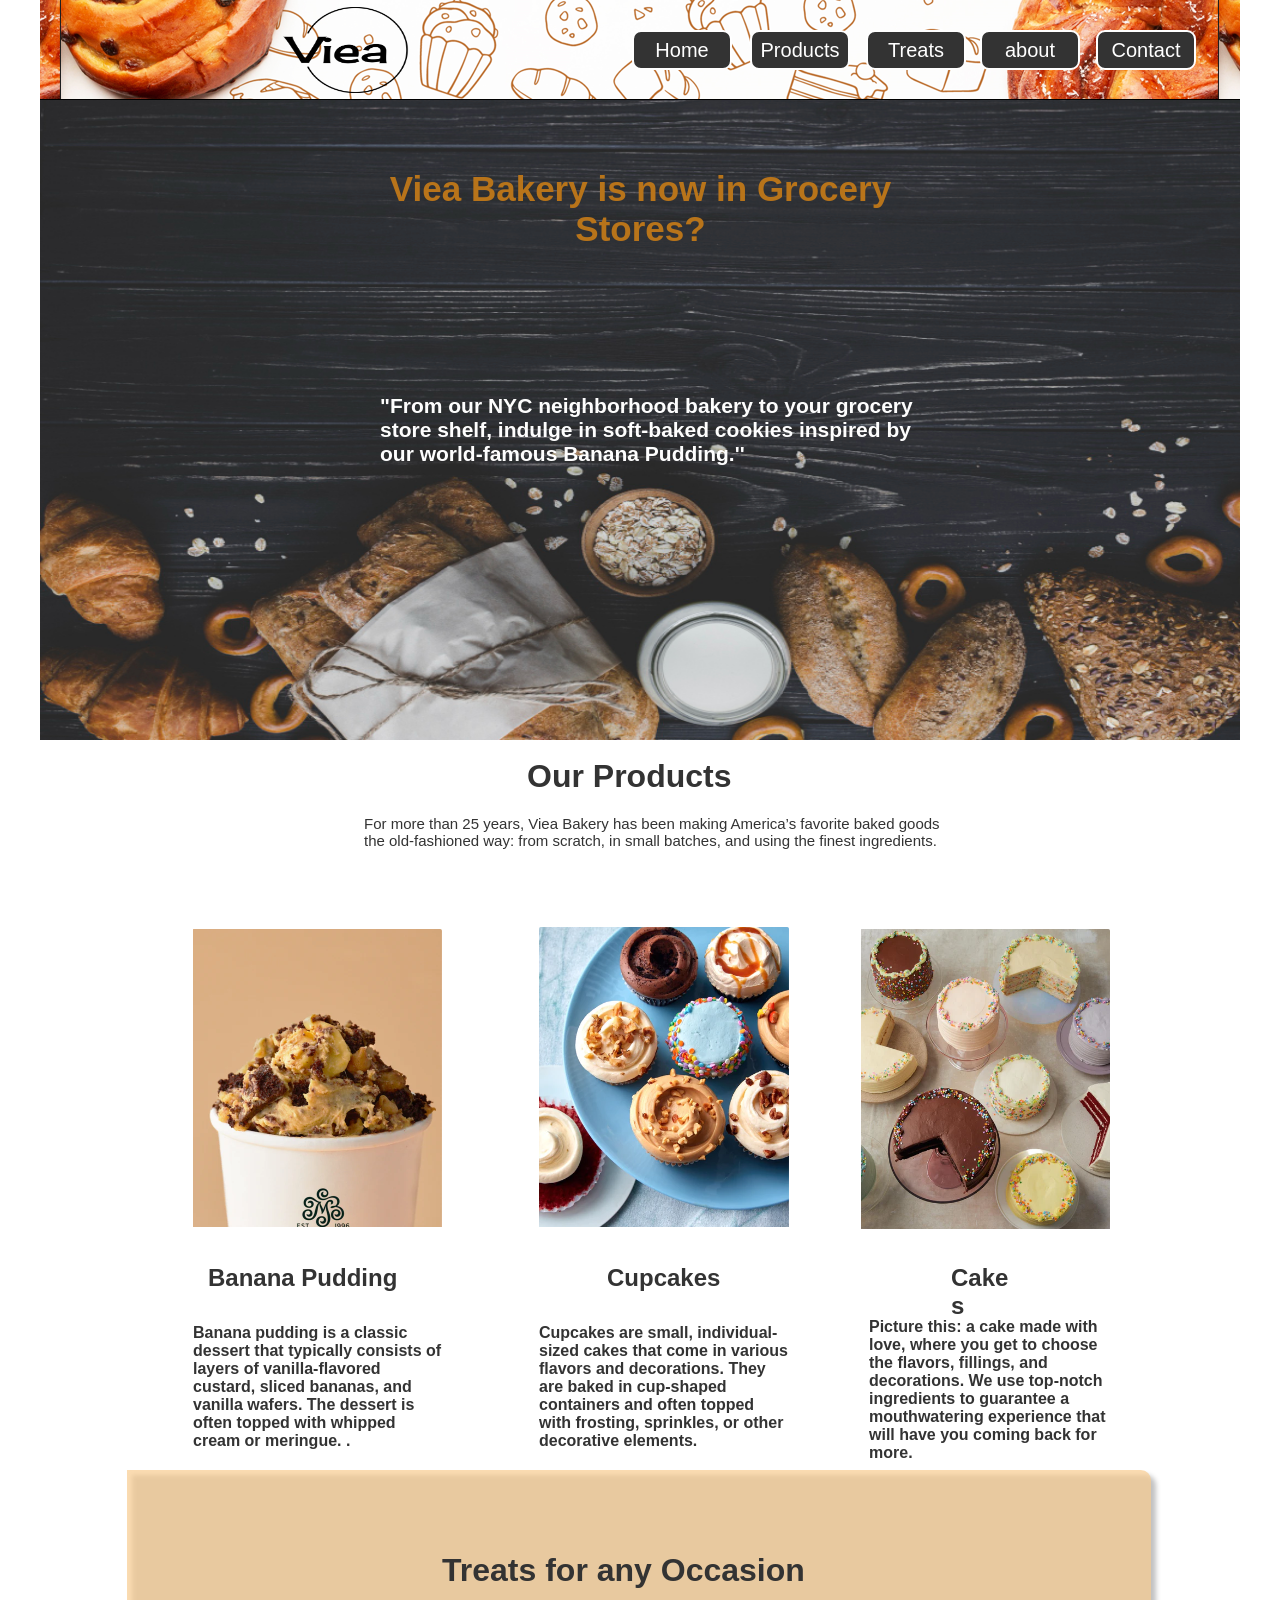
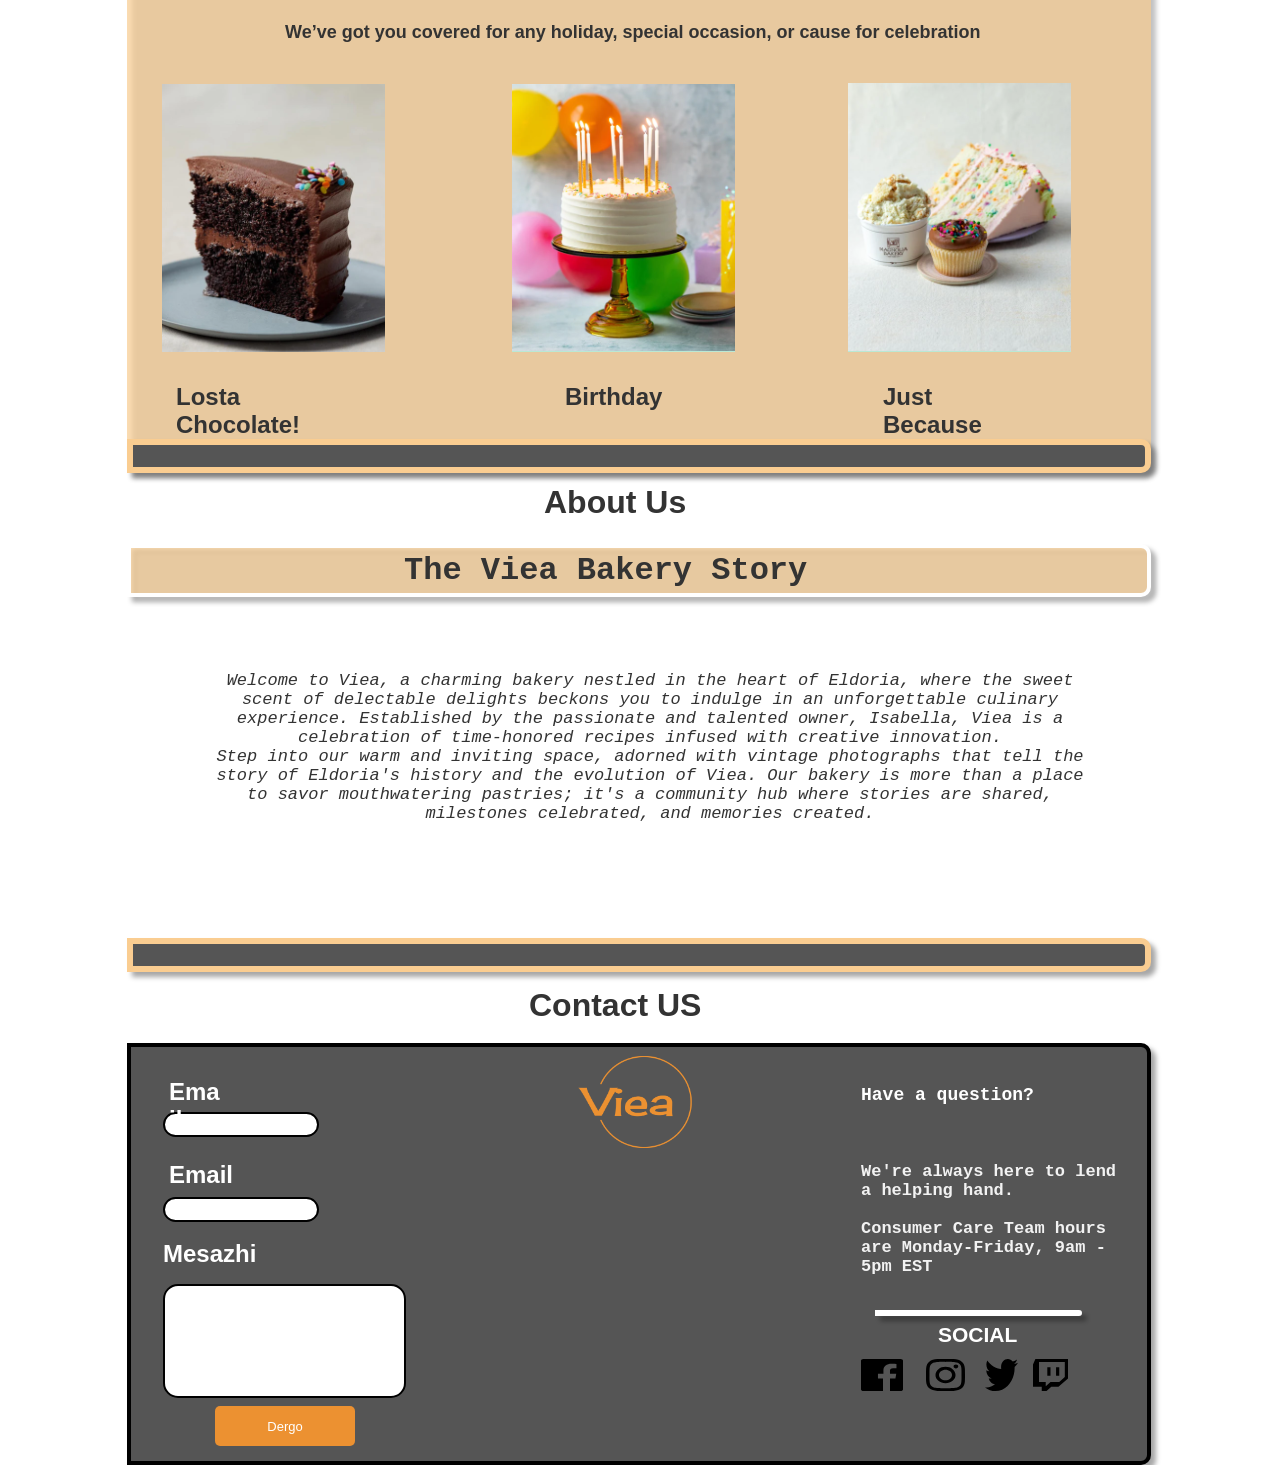
<file: index.html>
﻿<!DOCTYPE html>
<html>
  <head>
    <title>index</title>
    <meta http-equiv="X-UA-Compatible" content="IE=edge"/>
    <meta http-equiv="content-type" content="text/html; charset=utf-8"/>
    <link href="resources/css/axure_rp_page.css" type="text/css" rel="stylesheet"/>
    <link href="data/styles.css" type="text/css" rel="stylesheet"/>
    <link href="files/index/styles.css" type="text/css" rel="stylesheet"/>
    <link href="files/index/styles_1.css" type="text/css" rel="stylesheet"/>

    <script src="resources/scripts/jquery-3.2.1.min.js"></script>
    <script src="resources/scripts/axure/axQuery.js"></script>
    <script src="resources/scripts/axure/globals.js"></script>
    <script src="resources/scripts/axutils.js"></script>
    <script src="resources/scripts/axure/annotation.js"></script>
    <script src="resources/scripts/axure/axQuery.std.js"></script>
    <script src="resources/scripts/axure/doc.js"></script>
    <script src="resources/scripts/messagecenter.js"></script>
    <script src="resources/scripts/axure/events.js"></script>
    <script src="resources/scripts/axure/recording.js"></script>
    <script src="resources/scripts/axure/action.js"></script>
    <script src="resources/scripts/axure/expr.js"></script>
    <script src="resources/scripts/axure/geometry.js"></script>
    <script src="resources/scripts/axure/flyout.js"></script>
    <script src="resources/scripts/axure/model.js"></script>
    <script src="resources/scripts/axure/repeater.js"></script>
    <script src="resources/scripts/axure/sto.js"></script>
    <script src="resources/scripts/axure/utils.temp.js"></script>
    <script src="resources/scripts/axure/variables.js"></script>
    <script src="resources/scripts/axure/drag.js"></script>
    <script src="resources/scripts/axure/move.js"></script>
    <script src="resources/scripts/axure/visibility.js"></script>
    <script src="resources/scripts/axure/style.js"></script>
    <script src="resources/scripts/axure/adaptive.js"></script>
    <script src="resources/scripts/axure/tree.js"></script>
    <script src="resources/scripts/axure/init.temp.js"></script>
    <script src="resources/scripts/axure/legacy.js"></script>
    <script src="resources/scripts/axure/viewer.js"></script>
    <script src="resources/scripts/axure/math.js"></script>
    <script src="resources/scripts/axure/jquery.nicescroll.min.js"></script>
    <script src="data/document.js"></script>
    <script src="files/index/data.js"></script>
    <script type="text/javascript">
      $axure.utils.getTransparentGifPath = function() { return 'resources/images/transparent.gif'; };
      $axure.utils.getOtherPath = function() { return 'resources/Other.html'; };
      $axure.utils.getReloadPath = function() { return 'resources/reload.html'; };
    </script>
  </head>
  <body>
    <div id="base" class="">

      <!-- Unnamed (Rectangle) -->
      <div id="u0" class="ax_default box_1">
        <img id="u0_img" class="img " src="images/index/u0.svg"/>
        <div id="u0_text" class="text " style="display:none; visibility: hidden">
          <p></p>
        </div>
      </div>

      <!-- home (Image) -->
      <div id="u1" class="ax_default image" data-label="home">
        <img id="u1_img" class="img " src="images/index/home_u1.png"/>
        <div id="u1_text" class="text " style="display:none; visibility: hidden">
          <p></p>
        </div>
      </div>

      <!-- Unnamed (Rectangle) -->
      <div id="u2" class="ax_default heading_1">
        <div id="u2_div" class=""></div>
        <div id="u2_text" class="text ">
          <p><span>Viea Bakery is now in Grocery Stores?</span></p>
        </div>
      </div>

      <!-- Unnamed (Dynamic Panel) -->
      <div id="u3" class="ax_default">
        <div id="u3_state0" class="panel_state" data-label="State1" style="">
          <div id="u3_state0_content" class="panel_state_content">

            <!-- Unnamed (Dynamic Panel) -->
            <div id="u4" class="ax_default">
              <div id="u4_state0" class="panel_state" data-label="State1" style="">
                <div id="u4_state0_content" class="panel_state_content">

                  <!-- Unnamed (Dynamic Panel) -->
                  <div id="u5" class="ax_default">
                    <div id="u5_state0" class="panel_state" data-label="State1" style="">
                      <div id="u5_state0_content" class="panel_state_content">

                        <!-- Unnamed (Rectangle) -->
                        <div id="u6" class="ax_default box_1">
                          <img id="u6_img" class="img " src="images/index/u6.svg"/>
                          <div id="u6_text" class="text " style="display:none; visibility: hidden">
                            <p></p>
                          </div>
                        </div>

                        <!-- Unnamed (Rectangle) -->
                        <div id="u7" class="ax_default button">
                          <div id="u7_div" class=""></div>
                          <div id="u7_text" class="text ">
                            <p><span>Home</span></p>
                          </div>
                        </div>

                        <!-- Unnamed (Rectangle) -->
                        <div id="u8" class="ax_default button">
                          <div id="u8_div" class=""></div>
                          <div id="u8_text" class="text ">
                            <p><span>Products</span></p>
                          </div>
                        </div>

                        <!-- Unnamed (Rectangle) -->
                        <div id="u9" class="ax_default button">
                          <div id="u9_div" class=""></div>
                          <div id="u9_text" class="text ">
                            <p><span>Contact</span></p>
                          </div>
                        </div>

                        <!-- Unnamed (Dynamic Panel) -->
                        <div id="u10" class="ax_default ax_default_hidden" style="display:none; visibility: hidden">
                          <div id="u10_state0" class="panel_state" data-label="State1" style="">
                            <div id="u10_state0_content" class="panel_state_content">

                              <!-- Unnamed (Shape) -->
                              <div id="u11" class="ax_default icon">
                                <img id="u11_img" class="img " src="images/index/u11.svg"/>
                                <div id="u11_text" class="text " style="display:none; visibility: hidden">
                                  <p></p>
                                </div>
                              </div>
                            </div>
                          </div>
                        </div>

                        <!-- Unnamed (Rectangle) -->
                        <div id="u12" class="ax_default button">
                          <div id="u12_div" class=""></div>
                          <div id="u12_text" class="text ">
                            <p><span>Treats</span></p>
                          </div>
                        </div>

                        <!-- Unnamed (Rectangle) -->
                        <div id="u13" class="ax_default button">
                          <div id="u13_div" class=""></div>
                          <div id="u13_text" class="text ">
                            <p><span>about</span></p>
                          </div>
                        </div>

                        <!-- Unnamed (Image) -->
                        <div id="u14" class="ax_default image">
                          <img id="u14_img" class="img " src="images/index/u14.png"/>
                          <div id="u14_text" class="text " style="display:none; visibility: hidden">
                            <p></p>
                          </div>
                        </div>
                      </div>
                    </div>
                  </div>
                </div>
              </div>
            </div>
          </div>
        </div>
      </div>

      <!-- Unnamed (Image) -->
      <div id="u15" class="ax_default image">
        <img id="u15_img" class="img " src="images/index/u15.png"/>
        <div id="u15_text" class="text " style="display:none; visibility: hidden">
          <p></p>
        </div>
      </div>

      <!-- Navigation (Dynamic Panel) -->
      <div id="u16" class="ax_default ax_default_hidden" data-label="Navigation" style="display:none; visibility: hidden">
        <div id="u16_state0" class="panel_state" data-label="State1" style="">
          <div id="u16_state0_content" class="panel_state_content">

            <!-- Navigation (Rectangle) -->
            <div id="u17" class="ax_default box_1" data-label="Navigation">
              <div id="u17_div" class=""></div>
              <div id="u17_text" class="text " style="display:none; visibility: hidden">
                <p></p>
              </div>
            </div>

            <!-- Unnamed (Rectangle) -->
            <div id="u18" class="ax_default button">
              <div id="u18_div" class=""></div>
              <div id="u18_text" class="text ">
                <p><span>Home</span></p>
              </div>
            </div>

            <!-- Unnamed (Rectangle) -->
            <div id="u19" class="ax_default button">
              <div id="u19_div" class=""></div>
              <div id="u19_text" class="text ">
                <p><span>Products</span></p>
              </div>
            </div>

            <!-- Unnamed (Rectangle) -->
            <div id="u20" class="ax_default button">
              <div id="u20_div" class=""></div>
              <div id="u20_text" class="text ">
                <p><span>Treats</span></p>
              </div>
            </div>

            <!-- Unnamed (Rectangle) -->
            <div id="u21" class="ax_default button">
              <div id="u21_div" class=""></div>
              <div id="u21_text" class="text ">
                <p><span>About </span></p>
              </div>
            </div>

            <!-- Unnamed (Rectangle) -->
            <div id="u22" class="ax_default button">
              <div id="u22_div" class=""></div>
              <div id="u22_text" class="text ">
                <p><span>Contact </span></p>
              </div>
            </div>
          </div>
        </div>
      </div>

      <!-- home hotspot (Hot Spot) -->
      <div id="u23" class="ax_default" data-label="home hotspot">
      </div>

      <!-- treats (Hot Spot) -->
      <div id="u24" class="ax_default" data-label="treats">
      </div>

      <!-- about (Hot Spot) -->
      <div id="u25" class="ax_default" data-label="about">
      </div>

      <!-- Unnamed (Group) -->
      <div id="u26" class="ax_default ax_default_unplaced" style="display:none; visibility: hidden" data-left="0" data-top="0" data-width="0" data-height="0">

        <!-- Unnamed (Group) -->
        <div id="u27" class="ax_default ax_default_unplaced" style="display:none; visibility: hidden" data-left="0" data-top="0" data-width="0" data-height="0">

          <!-- Unnamed (Group) -->
          <div id="u28" class="ax_default ax_default_unplaced" style="display:none; visibility: hidden" data-left="0" data-top="0" data-width="0" data-height="0">

            <!-- Unnamed (Group) -->
            <div id="u29" class="ax_default ax_default_unplaced" style="display:none; visibility: hidden" data-left="0" data-top="0" data-width="0" data-height="0">

              <!-- Unnamed (Group) -->
              <div id="u30" class="ax_default ax_default_unplaced" style="display:none; visibility: hidden" data-left="0" data-top="0" data-width="0" data-height="0">

                <!-- Unnamed (Group) -->
                <div id="u31" class="ax_default ax_default_unplaced" style="display:none; visibility: hidden" data-left="0" data-top="0" data-width="0" data-height="0">

                  <!-- Unnamed (Group) -->
                  <div id="u32" class="ax_default ax_default_unplaced" style="display:none; visibility: hidden" data-left="0" data-top="0" data-width="0" data-height="0">

                    <!-- Unnamed (Group) -->
                    <div id="u33" class="ax_default ax_default_unplaced" style="display:none; visibility: hidden" data-left="0" data-top="0" data-width="0" data-height="0">

                      <!-- Unnamed (Group) -->
                      <div id="u34" class="ax_default ax_default_unplaced" style="display:none; visibility: hidden" data-left="0" data-top="0" data-width="0" data-height="0">

                        <!-- Unnamed (Group) -->
                        <div id="u35" class="ax_default ax_default_unplaced" style="display:none; visibility: hidden" data-left="0" data-top="0" data-width="0" data-height="0">

                          <!-- Unnamed (Group) -->
                          <div id="u36" class="ax_default ax_default_unplaced" style="display:none; visibility: hidden" data-left="0" data-top="0" data-width="0" data-height="0">

                            <!-- Unnamed (Group) -->
                            <div id="u37" class="ax_default ax_default_unplaced" style="display:none; visibility: hidden" data-left="0" data-top="0" data-width="0" data-height="0">

                              <!-- Unnamed (Group) -->
                              <div id="u38" class="ax_default ax_default_unplaced" style="display:none; visibility: hidden" data-left="0" data-top="0" data-width="0" data-height="0">

                                <!-- Unnamed (Group) -->
                                <div id="u39" class="ax_default ax_default_unplaced" style="display:none; visibility: hidden" data-left="0" data-top="0" data-width="0" data-height="0">

                                  <!-- Unnamed (Group) -->
                                  <div id="u40" class="ax_default ax_default_unplaced" style="display:none; visibility: hidden" data-left="0" data-top="0" data-width="0" data-height="0">

                                    <!-- Unnamed (Group) -->
                                    <div id="u41" class="ax_default ax_default_unplaced" style="display:none; visibility: hidden" data-left="0" data-top="0" data-width="0" data-height="0">

                                      <!-- Unnamed (Rectangle) -->
                                      <div id="u42" class="ax_default box_1 ax_default_unplaced" style="display:none; visibility: hidden">
                                        <div id="u42_div" class=""></div>
                                        <div id="u42_text" class="text " style="display:none; visibility: hidden">
                                          <p></p>
                                        </div>
                                      </div>
                                    </div>
                                  </div>
                                </div>
                              </div>
                            </div>
                          </div>
                        </div>
                      </div>
                    </div>
                  </div>
                </div>
              </div>
            </div>
          </div>
        </div>
      </div>

      <!-- Unnamed (Image) -->
      <div id="u43" class="ax_default image ax_default_unplaced" style="display:none; visibility: hidden">
        <img id="u43_img" class="img " src="resources/images/transparent.gif"/>
        <div id="u43_text" class="text " style="display:none; visibility: hidden">
          <p></p>
        </div>
      </div>

      <!-- Unnamed (Rectangle) -->
      <div id="u44" class="ax_default heading_3 ax_default_unplaced" style="display:none; visibility: hidden">
        <div id="u44_div" class=""></div>
        <div id="u44_text" class="text ">
          <p><span>Ingredients</span></p>
        </div>
      </div>

      <!-- Unnamed (Rectangle) -->
      <div id="u45" class="ax_default heading_3 ax_default_unplaced" style="display:none; visibility: hidden">
        <div id="u45_div" class=""></div>
        <div id="u45_text" class="text ">
          <p><span>Directions</span></p>
        </div>
      </div>

      <!-- Unnamed (Vertical Line) -->
      <div id="u46" class="ax_default paragraph ax_default_unplaced" style="display:none; visibility: hidden">
        <img id="u46_img" class="img " src="resources/images/transparent.gif"/>
        <div id="u46_text" class="text " style="display:none; visibility: hidden">
          <p></p>
        </div>
      </div>

      <!-- Unnamed (Rectangle) -->
      <div id="u47" class="ax_default paragraph ax_default_unplaced" style="display:none; visibility: hidden">
        <div id="u47_div" class=""></div>
        <div id="u47_text" class="text ">
          <p><span>Step 1</span></p><p><span><br></span></p><p><span>In blender, puree frozen blueberries, almond milk, protein powder, almond butter, and vanilla until creamy. Divide between two bowls.</span></p><p><span><br></span></p><p><span>Step 2</span></p><p><span><br></span></p><p><span>Top each bowl with fresh blueberries, granola, almonds, hemp seeds, and cinnamon before serving.</span></p>
        </div>
      </div>

      <!-- Unnamed (Rectangle) -->
      <div id="u48" class="ax_default line ax_default_unplaced" style="display:none; visibility: hidden">
        <div id="u48_div" class=""></div>
        <div id="u48_text" class="text ">
          <p><span>1 c. frozen blueberries</span></p>
        </div>
      </div>

      <!-- Unnamed (Rectangle) -->
      <div id="u49" class="ax_default line ax_default_unplaced" style="display:none; visibility: hidden">
        <div id="u49_div" class=""></div>
        <div id="u49_text" class="text ">
          <p><span>1/2 c. unsweetened almond milk</span></p>
        </div>
      </div>

      <!-- Unnamed (Rectangle) -->
      <div id="u50" class="ax_default line ax_default_unplaced" style="display:none; visibility: hidden">
        <div id="u50_div" class=""></div>
        <div id="u50_text" class="text ">
          <p><span>1 1/2 scoops protein powder</span></p>
        </div>
      </div>

      <!-- Unnamed (Rectangle) -->
      <div id="u51" class="ax_default line ax_default_unplaced" style="display:none; visibility: hidden">
        <div id="u51_div" class=""></div>
        <div id="u51_text" class="text ">
          <p><span>2 tbsp. unsweetened almond butter</span></p>
        </div>
      </div>

      <!-- Unnamed (Rectangle) -->
      <div id="u52" class="ax_default line ax_default_unplaced" style="display:none; visibility: hidden">
        <div id="u52_div" class=""></div>
        <div id="u52_text" class="text ">
          <p><span>1 tsp. pure vanilla extract</span></p>
        </div>
      </div>

      <!-- Unnamed (Rectangle) -->
      <div id="u53" class="ax_default line ax_default_unplaced" style="display:none; visibility: hidden">
        <div id="u53_div" class=""></div>
        <div id="u53_text" class="text ">
          <p><span>1/2 c. fresh blueberries</span></p>
        </div>
      </div>

      <!-- Unnamed (Rectangle) -->
      <div id="u54" class="ax_default line ax_default_unplaced" style="display:none; visibility: hidden">
        <div id="u54_div" class=""></div>
        <div id="u54_text" class="text ">
          <p><span>1/4 c. vanilla granola</span></p>
        </div>
      </div>

      <!-- Unnamed (Rectangle) -->
      <div id="u55" class="ax_default line ax_default_unplaced" style="display:none; visibility: hidden">
        <div id="u55_div" class=""></div>
        <div id="u55_text" class="text ">
          <p><span>2 tbsp. sliced almonds</span></p>
        </div>
      </div>

      <!-- Unnamed (Rectangle) -->
      <div id="u56" class="ax_default line ax_default_unplaced" style="display:none; visibility: hidden">
        <div id="u56_div" class=""></div>
        <div id="u56_text" class="text ">
          <p><span>2 tsp. hemp seeds</span></p>
        </div>
      </div>

      <!-- Unnamed (Rectangle) -->
      <div id="u57" class="ax_default line ax_default_unplaced" style="display:none; visibility: hidden">
        <div id="u57_div" class=""></div>
        <div id="u57_text" class="text ">
          <p><span>1 tsp. ground cinnamon</span></p>
        </div>
      </div>

      <!-- Unnamed (Rectangle) -->
      <div id="u58" class="ax_default box_1 ax_default_unplaced" style="display:none; visibility: hidden">
        <div id="u58_div" class=""></div>
        <div id="u58_text" class="text " style="display:none; visibility: hidden">
          <p></p>
        </div>
      </div>

      <!-- Unnamed (Image) -->
      <div id="u59" class="ax_default image ax_default_unplaced" style="display:none; visibility: hidden">
        <img id="u59_img" class="img " src="resources/images/transparent.gif"/>
        <div id="u59_text" class="text " style="display:none; visibility: hidden">
          <p></p>
        </div>
      </div>

      <!-- Unnamed (Rectangle) -->
      <div id="u60" class="ax_default heading_3 ax_default_unplaced" style="display:none; visibility: hidden">
        <div id="u60_div" class=""></div>
        <div id="u60_text" class="text ">
          <p><span>Ingredients</span></p>
        </div>
      </div>

      <!-- Unnamed (Rectangle) -->
      <div id="u61" class="ax_default heading_3 ax_default_unplaced" style="display:none; visibility: hidden">
        <div id="u61_div" class=""></div>
        <div id="u61_text" class="text ">
          <p><span>Directions</span></p>
        </div>
      </div>

      <!-- Unnamed (Vertical Line) -->
      <div id="u62" class="ax_default paragraph ax_default_unplaced" style="display:none; visibility: hidden">
        <img id="u62_img" class="img " src="resources/images/transparent.gif"/>
        <div id="u62_text" class="text " style="display:none; visibility: hidden">
          <p></p>
        </div>
      </div>

      <!-- menu3 (Rectangle) -->
      <div id="u63" class="ax_default heading_2 ax_default_unplaced" data-label="menu3" style="display:none; visibility: hidden">
        <div id="u63_div" class=""></div>
        <div id="u63_text" class="text ">
          <p><span>Berry, Chia, and Mint Smoothie</span></p>
        </div>
      </div>

      <!-- Unnamed (Rectangle) -->
      <div id="u64" class="ax_default paragraph ax_default_unplaced" style="display:none; visibility: hidden">
        <div id="u64_div" class=""></div>
        <div id="u64_text" class="text ">
          <p><span>Step 1</span></p><p><span><br></span></p><p><span>Place berries, beet, mint, and chia seeds in resealable plastic bag or freezer-safe jar. Freeze overnight or longer.</span></p><p><span><br></span></p><p><span>Step 2</span></p><p><span><br></span></p><p><span>When ready to prepare, add almond milk to blender, then add frozen ingredients. Blend until smooth. Serve in two tall glasses.</span></p>
        </div>
      </div>

      <!-- Unnamed (Rectangle) -->
      <div id="u65" class="ax_default line ax_default_unplaced" style="display:none; visibility: hidden">
        <div id="u65_div" class=""></div>
        <div id="u65_text" class="text ">
          <p><span>1 c. sliced strawberries</span></p>
        </div>
      </div>

      <!-- Unnamed (Rectangle) -->
      <div id="u66" class="ax_default line ax_default_unplaced" style="display:none; visibility: hidden">
        <div id="u66_div" class=""></div>
        <div id="u66_text" class="text ">
          <p><span>1/2 c. raspberries</span></p>
        </div>
      </div>

      <!-- Unnamed (Rectangle) -->
      <div id="u67" class="ax_default line ax_default_unplaced" style="display:none; visibility: hidden">
        <div id="u67_div" class=""></div>
        <div id="u67_text" class="text ">
          <p><span>1/2 c. grated beet (from 1 medium beet)</span></p>
        </div>
      </div>

      <!-- Unnamed (Rectangle) -->
      <div id="u68" class="ax_default line ax_default_unplaced" style="display:none; visibility: hidden">
        <div id="u68_div" class=""></div>
        <div id="u68_text" class="text ">
          <p><span>1/3 c. mint leaves</span></p>
        </div>
      </div>

      <!-- Unnamed (Rectangle) -->
      <div id="u69" class="ax_default line ax_default_unplaced" style="display:none; visibility: hidden">
        <div id="u69_div" class=""></div>
        <div id="u69_text" class="text ">
          <p><span>1 tbsp. chia seeds</span></p>
        </div>
      </div>

      <!-- Unnamed (Rectangle) -->
      <div id="u70" class="ax_default line ax_default_unplaced" style="display:none; visibility: hidden">
        <div id="u70_div" class=""></div>
        <div id="u70_text" class="text ">
          <p><span>1 c. unsweetened almond milk</span></p>
        </div>
      </div>

      <!-- Unnamed (Rectangle) -->
      <div id="u71" class="ax_default box_1 ax_default_unplaced" style="display:none; visibility: hidden">
        <div id="u71_div" class=""></div>
        <div id="u71_text" class="text " style="display:none; visibility: hidden">
          <p></p>
        </div>
      </div>

      <!-- Unnamed (Image) -->
      <div id="u72" class="ax_default image ax_default_unplaced" style="display:none; visibility: hidden">
        <img id="u72_img" class="img " src="resources/images/transparent.gif"/>
        <div id="u72_text" class="text " style="display:none; visibility: hidden">
          <p></p>
        </div>
      </div>

      <!-- Unnamed (Rectangle) -->
      <div id="u73" class="ax_default heading_3 ax_default_unplaced" style="display:none; visibility: hidden">
        <div id="u73_div" class=""></div>
        <div id="u73_text" class="text ">
          <p><span>Ingredients</span></p>
        </div>
      </div>

      <!-- Unnamed (Rectangle) -->
      <div id="u74" class="ax_default heading_3 ax_default_unplaced" style="display:none; visibility: hidden">
        <div id="u74_div" class=""></div>
        <div id="u74_text" class="text ">
          <p><span>Directions</span></p>
        </div>
      </div>

      <!-- Unnamed (Vertical Line) -->
      <div id="u75" class="ax_default paragraph ax_default_unplaced" style="display:none; visibility: hidden">
        <img id="u75_img" class="img " src="resources/images/transparent.gif"/>
        <div id="u75_text" class="text " style="display:none; visibility: hidden">
          <p></p>
        </div>
      </div>

      <!-- Unnamed (Rectangle) -->
      <div id="u76" class="ax_default paragraph ax_default_unplaced" style="display:none; visibility: hidden">
        <div id="u76_div" class=""></div>
        <div id="u76_text" class="text ">
          <p><span>In blender, puree all ingredients until smooth. Divide between two glasses.</span></p>
        </div>
      </div>

      <!-- Unnamed (Rectangle) -->
      <div id="u77" class="ax_default line ax_default_unplaced" style="display:none; visibility: hidden">
        <div id="u77_div" class=""></div>
        <div id="u77_text" class="text ">
          <p><span>2 c. baby spinach</span></p>
        </div>
      </div>

      <!-- Unnamed (Rectangle) -->
      <div id="u78" class="ax_default line ax_default_unplaced" style="display:none; visibility: hidden">
        <div id="u78_div" class=""></div>
        <div id="u78_text" class="text ">
          <p><span>1 c. frozen pineapple chunks</span></p>
        </div>
      </div>

      <!-- Unnamed (Rectangle) -->
      <div id="u79" class="ax_default line ax_default_unplaced" style="display:none; visibility: hidden">
        <div id="u79_div" class=""></div>
        <div id="u79_text" class="text ">
          <p><span>1 c. light coconut milk</span></p>
        </div>
      </div>

      <!-- Unnamed (Rectangle) -->
      <div id="u80" class="ax_default line ax_default_unplaced" style="display:none; visibility: hidden">
        <div id="u80_div" class=""></div>
        <div id="u80_text" class="text ">
          <p><span>1 banana, sliced and frozen</span></p>
        </div>
      </div>

      <!-- Unnamed (Rectangle) -->
      <div id="u81" class="ax_default line ax_default_unplaced" style="display:none; visibility: hidden">
        <div id="u81_div" class=""></div>
        <div id="u81_text" class="text ">
          <p><span>1 tsp. grated lime zest</span></p>
        </div>
      </div>

      <!-- Unnamed (Rectangle) -->
      <div id="u82" class="ax_default line ax_default_unplaced" style="display:none; visibility: hidden">
        <div id="u82_div" class=""></div>
        <div id="u82_text" class="text ">
          <p><span>1 tbsp. lime juice</span></p>
        </div>
      </div>

      <!-- Unnamed (Rectangle) -->
      <div id="u83" class="ax_default box_1 ax_default_unplaced" style="display:none; visibility: hidden">
        <div id="u83_div" class=""></div>
        <div id="u83_text" class="text " style="display:none; visibility: hidden">
          <p></p>
        </div>
      </div>

      <!-- Unnamed (Image) -->
      <div id="u84" class="ax_default image ax_default_unplaced" style="display:none; visibility: hidden">
        <img id="u84_img" class="img " src="resources/images/transparent.gif"/>
        <div id="u84_text" class="text " style="display:none; visibility: hidden">
          <p></p>
        </div>
      </div>

      <!-- Unnamed (Rectangle) -->
      <div id="u85" class="ax_default heading_3 ax_default_unplaced" style="display:none; visibility: hidden">
        <div id="u85_div" class=""></div>
        <div id="u85_text" class="text ">
          <p><span>Ingredients</span></p>
        </div>
      </div>

      <!-- Unnamed (Rectangle) -->
      <div id="u86" class="ax_default heading_3 ax_default_unplaced" style="display:none; visibility: hidden">
        <div id="u86_div" class=""></div>
        <div id="u86_text" class="text ">
          <p><span>Directions</span></p>
        </div>
      </div>

      <!-- Unnamed (Vertical Line) -->
      <div id="u87" class="ax_default paragraph ax_default_unplaced" style="display:none; visibility: hidden">
        <img id="u87_img" class="img " src="resources/images/transparent.gif"/>
        <div id="u87_text" class="text " style="display:none; visibility: hidden">
          <p></p>
        </div>
      </div>

      <!-- menu4 (Rectangle) -->
      <div id="u88" class="ax_default heading_2 ax_default_unplaced" data-label="menu4" style="display:none; visibility: hidden">
        <div id="u88_div" class=""></div>
        <div id="u88_text" class="text ">
          <p><span>Vanilla Protein Smoothie</span></p>
        </div>
      </div>

      <!-- Unnamed (Rectangle) -->
      <div id="u89" class="ax_default paragraph ax_default_unplaced" style="display:none; visibility: hidden">
        <div id="u89_div" class=""></div>
        <div id="u89_text" class="text ">
          <p><span>Step 1</span></p><p><span><br></span></p><p><span>Place all ingredients in a blender, breaking the bananas into pieces. Blend until smooth.</span></p><p><span><br></span></p><p><span>Step 2</span></p><p><span><br></span></p><p><span>Serve immediately or store in a covered jar in the refrigerator for 2 days.</span></p>
        </div>
      </div>

      <!-- Unnamed (Rectangle) -->
      <div id="u90" class="ax_default line ax_default_unplaced" style="display:none; visibility: hidden">
        <div id="u90_div" class=""></div>
        <div id="u90_text" class="text ">
          <p><span>1 cup frozen pineapple</span></p>
        </div>
      </div>

      <!-- Unnamed (Rectangle) -->
      <div id="u91" class="ax_default line ax_default_unplaced" style="display:none; visibility: hidden">
        <div id="u91_div" class=""></div>
        <div id="u91_text" class="text ">
          <p><span>1 banana (room temperature)</span></p>
        </div>
      </div>

      <!-- Unnamed (Rectangle) -->
      <div id="u92" class="ax_default line ax_default_unplaced" style="display:none; visibility: hidden">
        <div id="u92_div" class=""></div>
        <div id="u92_text" class="text ">
          <p><span>2 tablespoons peanut butter</span></p>
        </div>
      </div>

      <!-- Unnamed (Rectangle) -->
      <div id="u93" class="ax_default line ax_default_unplaced" style="display:none; visibility: hidden">
        <div id="u93_div" class=""></div>
        <div id="u93_text" class="text ">
          <p><span>½ cup Greek yogurt</span></p>
        </div>
      </div>

      <!-- Unnamed (Rectangle) -->
      <div id="u94" class="ax_default line ax_default_unplaced" style="display:none; visibility: hidden">
        <div id="u94_div" class=""></div>
        <div id="u94_text" class="text ">
          <p><span>1/2 cup milk (or almond milk or oat milk)</span></p>
        </div>
      </div>

      <!-- Unnamed (Rectangle) -->
      <div id="u95" class="ax_default line ax_default_unplaced" style="display:none; visibility: hidden">
        <div id="u95_div" class=""></div>
        <div id="u95_text" class="text ">
          <p><span>1/2&nbsp; teaspoon vanilla extract</span></p>
        </div>
      </div>

      <!-- Unnamed (Rectangle) -->
      <div id="u96" class="ax_default line ax_default_unplaced" style="display:none; visibility: hidden">
        <div id="u96_div" class=""></div>
        <div id="u96_text" class="text ">
          <p><span>8 ice cubes</span></p>
        </div>
      </div>

      <!-- Unnamed (Rectangle) -->
      <div id="u97" class="ax_default box_1 ax_default_unplaced" style="display:none; visibility: hidden">
        <div id="u97_div" class=""></div>
        <div id="u97_text" class="text " style="display:none; visibility: hidden">
          <p></p>
        </div>
      </div>

      <!-- Unnamed (Image) -->
      <div id="u98" class="ax_default image ax_default_unplaced" style="display:none; visibility: hidden">
        <img id="u98_img" class="img " src="resources/images/transparent.gif"/>
        <div id="u98_text" class="text " style="display:none; visibility: hidden">
          <p></p>
        </div>
      </div>

      <!-- Unnamed (Rectangle) -->
      <div id="u99" class="ax_default heading_3 ax_default_unplaced" style="display:none; visibility: hidden">
        <div id="u99_div" class=""></div>
        <div id="u99_text" class="text ">
          <p><span>Ingredients</span></p>
        </div>
      </div>

      <!-- Unnamed (Rectangle) -->
      <div id="u100" class="ax_default heading_3 ax_default_unplaced" style="display:none; visibility: hidden">
        <div id="u100_div" class=""></div>
        <div id="u100_text" class="text ">
          <p><span>Directions</span></p>
        </div>
      </div>

      <!-- Unnamed (Vertical Line) -->
      <div id="u101" class="ax_default paragraph ax_default_unplaced" style="display:none; visibility: hidden">
        <img id="u101_img" class="img " src="resources/images/transparent.gif"/>
        <div id="u101_text" class="text " style="display:none; visibility: hidden">
          <p></p>
        </div>
      </div>

      <!-- menu5 (Rectangle) -->
      <div id="u102" class="ax_default heading_2 ax_default_unplaced" data-label="menu5" style="display:none; visibility: hidden">
        <div id="u102_div" class=""></div>
        <div id="u102_text" class="text ">
          <p><span>Powerhouse Pumpkin Smoothie</span></p>
        </div>
      </div>

      <!-- Unnamed (Rectangle) -->
      <div id="u103" class="ax_default paragraph ax_default_unplaced" style="display:none; visibility: hidden">
        <div id="u103_div" class=""></div>
        <div id="u103_text" class="text ">
          <p><span>Blend all ingredients until smooth.</span></p>
        </div>
      </div>

      <!-- Unnamed (Rectangle) -->
      <div id="u104" class="ax_default line ax_default_unplaced" style="display:none; visibility: hidden">
        <div id="u104_div" class=""></div>
        <div id="u104_text" class="text ">
          <p><span>1/2c. canned pure pumpkin, frozen in ice cube tray</span></p>
        </div>
      </div>

      <!-- Unnamed (Rectangle) -->
      <div id="u105" class="ax_default line ax_default_unplaced" style="display:none; visibility: hidden">
        <div id="u105_div" class=""></div>
        <div id="u105_text" class="text ">
          <p><span>7 oz. 2% Greek-style yogurt</span></p>
        </div>
      </div>

      <!-- Unnamed (Rectangle) -->
      <div id="u106" class="ax_default line ax_default_unplaced" style="display:none; visibility: hidden">
        <div id="u106_div" class=""></div>
        <div id="u106_text" class="text ">
          <p><span>1/2 c. water</span></p>
        </div>
      </div>

      <!-- Unnamed (Rectangle) -->
      <div id="u107" class="ax_default line ax_default_unplaced" style="display:none; visibility: hidden">
        <div id="u107_div" class=""></div>
        <div id="u107_text" class="text ">
          <p><span>1/4 avocado</span></p>
        </div>
      </div>

      <!-- Unnamed (Rectangle) -->
      <div id="u108" class="ax_default line ax_default_unplaced" style="display:none; visibility: hidden">
        <div id="u108_div" class=""></div>
        <div id="u108_text" class="text ">
          <p><span>2 tbsp. ground flaxseed</span></p>
        </div>
      </div>

      <!-- Unnamed (Rectangle) -->
      <div id="u109" class="ax_default line ax_default_unplaced" style="display:none; visibility: hidden">
        <div id="u109_div" class=""></div>
        <div id="u109_text" class="text ">
          <p><span>1 tbsp. maple syrup</span></p>
        </div>
      </div>

      <!-- Unnamed (Rectangle) -->
      <div id="u110" class="ax_default box_1 ax_default_unplaced" style="display:none; visibility: hidden">
        <div id="u110_div" class=""></div>
        <div id="u110_text" class="text " style="display:none; visibility: hidden">
          <p></p>
        </div>
      </div>

      <!-- Unnamed (Image) -->
      <div id="u111" class="ax_default image ax_default_unplaced" style="display:none; visibility: hidden">
        <img id="u111_img" class="img " src="resources/images/transparent.gif"/>
        <div id="u111_text" class="text " style="display:none; visibility: hidden">
          <p></p>
        </div>
      </div>

      <!-- Unnamed (Rectangle) -->
      <div id="u112" class="ax_default heading_3 ax_default_unplaced" style="display:none; visibility: hidden">
        <div id="u112_div" class=""></div>
        <div id="u112_text" class="text ">
          <p><span>Ingredients</span></p>
        </div>
      </div>

      <!-- Unnamed (Rectangle) -->
      <div id="u113" class="ax_default heading_3 ax_default_unplaced" style="display:none; visibility: hidden">
        <div id="u113_div" class=""></div>
        <div id="u113_text" class="text ">
          <p><span>Directions</span></p>
        </div>
      </div>

      <!-- Unnamed (Vertical Line) -->
      <div id="u114" class="ax_default paragraph ax_default_unplaced" style="display:none; visibility: hidden">
        <img id="u114_img" class="img " src="resources/images/transparent.gif"/>
        <div id="u114_text" class="text " style="display:none; visibility: hidden">
          <p></p>
        </div>
      </div>

      <!-- menu7 (Rectangle) -->
      <div id="u115" class="ax_default heading_2 ax_default_unplaced" data-label="menu7" style="display:none; visibility: hidden">
        <div id="u115_div" class=""></div>
        <div id="u115_text" class="text ">
          <p><span>&nbsp;Cranberry Citrus Smoothie</span></p>
        </div>
      </div>

      <!-- Unnamed (Rectangle) -->
      <div id="u116" class="ax_default paragraph ax_default_unplaced" style="display:none; visibility: hidden">
        <div id="u116_div" class=""></div>
        <div id="u116_text" class="text ">
          <p><span>Blend the Orange Smoothie mix with the cranberry, yogurt, vanilla, and almond milk until smooth.</span></p>
        </div>
      </div>

      <!-- Unnamed (Rectangle) -->
      <div id="u117" class="ax_default line ax_default_unplaced" style="display:none; visibility: hidden">
        <div id="u117_div" class=""></div>
        <div id="u117_text" class="text ">
          <p><span>1 SmoothieBox Orange Smoothie mix</span></p>
        </div>
      </div>

      <!-- Unnamed (Rectangle) -->
      <div id="u118" class="ax_default line ax_default_unplaced" style="display:none; visibility: hidden">
        <div id="u118_div" class=""></div>
        <div id="u118_text" class="text ">
          <p><span>1/2 cup cranberries</span></p><p><span>or 4oz cranberry juice</span></p>
        </div>
      </div>

      <!-- Unnamed (Rectangle) -->
      <div id="u119" class="ax_default line ax_default_unplaced" style="display:none; visibility: hidden">
        <div id="u119_div" class=""></div>
        <div id="u119_text" class="text ">
          <p><span>1 banana</span></p>
        </div>
      </div>

      <!-- Unnamed (Rectangle) -->
      <div id="u120" class="ax_default line ax_default_unplaced" style="display:none; visibility: hidden">
        <div id="u120_div" class=""></div>
        <div id="u120_text" class="text ">
          <p><span>1/4 cup greek yogurt</span></p>
        </div>
      </div>

      <!-- Unnamed (Rectangle) -->
      <div id="u121" class="ax_default line ax_default_unplaced" style="display:none; visibility: hidden">
        <div id="u121_div" class=""></div>
        <div id="u121_text" class="text ">
          <p><span>1/2 teaspoon vanilla extract</span></p>
        </div>
      </div>

      <!-- Unnamed (Rectangle) -->
      <div id="u122" class="ax_default line ax_default_unplaced" style="display:none; visibility: hidden">
        <div id="u122_div" class=""></div>
        <div id="u122_text" class="text ">
          <p><span>&nbsp;1 cup almond milk</span></p>
        </div>
      </div>

      <!-- Unnamed (Rectangle) -->
      <div id="u123" class="ax_default box_1 ax_default_unplaced" style="display:none; visibility: hidden">
        <div id="u123_div" class=""></div>
        <div id="u123_text" class="text " style="display:none; visibility: hidden">
          <p></p>
        </div>
      </div>

      <!-- Unnamed (Image) -->
      <div id="u124" class="ax_default image ax_default_unplaced" style="display:none; visibility: hidden">
        <img id="u124_img" class="img " src="resources/images/transparent.gif"/>
        <div id="u124_text" class="text " style="display:none; visibility: hidden">
          <p></p>
        </div>
      </div>

      <!-- Unnamed (Rectangle) -->
      <div id="u125" class="ax_default heading_3 ax_default_unplaced" style="display:none; visibility: hidden">
        <div id="u125_div" class=""></div>
        <div id="u125_text" class="text ">
          <p><span>Ingredients</span></p>
        </div>
      </div>

      <!-- Unnamed (Rectangle) -->
      <div id="u126" class="ax_default heading_3 ax_default_unplaced" style="display:none; visibility: hidden">
        <div id="u126_div" class=""></div>
        <div id="u126_text" class="text ">
          <p><span>Directions</span></p>
        </div>
      </div>

      <!-- Unnamed (Vertical Line) -->
      <div id="u127" class="ax_default paragraph ax_default_unplaced" style="display:none; visibility: hidden">
        <img id="u127_img" class="img " src="resources/images/transparent.gif"/>
        <div id="u127_text" class="text " style="display:none; visibility: hidden">
          <p></p>
        </div>
      </div>

      <!-- menu8 (Rectangle) -->
      <div id="u128" class="ax_default heading_2 ax_default_unplaced" data-label="menu8" style="display:none; visibility: hidden">
        <div id="u128_div" class=""></div>
        <div id="u128_text" class="text ">
          <p><span>Mango Madness Smoothie</span></p>
        </div>
      </div>

      <!-- Unnamed (Rectangle) -->
      <div id="u129" class="ax_default paragraph ax_default_unplaced" style="display:none; visibility: hidden">
        <div id="u129_div" class=""></div>
        <div id="u129_text" class="text ">
          <p><span>In a blender, combine the pineapple (with juice), frozen yogurt, mango, and banana. Blend until smooth.</span></p><p><span>With the blender running, gradually drop in enough ice to bring the level up to 4 cups. Blend until the ice is pureed.</span></p>
        </div>
      </div>

      <!-- Unnamed (Rectangle) -->
      <div id="u130" class="ax_default line ax_default_unplaced" style="display:none; visibility: hidden">
        <div id="u130_div" class=""></div>
        <div id="u130_text" class="text ">
          <p><span>1 can (8 ounces) juice-packed pineapple chunks</span></p>
        </div>
      </div>

      <!-- Unnamed (Rectangle) -->
      <div id="u131" class="ax_default line ax_default_unplaced" style="display:none; visibility: hidden">
        <div id="u131_div" class=""></div>
        <div id="u131_text" class="text ">
          <p><span>1 cup fat-free frozen vanilla yogurt</span></p>
        </div>
      </div>

      <!-- Unnamed (Rectangle) -->
      <div id="u132" class="ax_default line ax_default_unplaced" style="display:none; visibility: hidden">
        <div id="u132_div" class=""></div>
        <div id="u132_text" class="text ">
          <p><span>1 large ripe mango, peeled and chopped</span></p>
        </div>
      </div>

      <!-- Unnamed (Rectangle) -->
      <div id="u133" class="ax_default line ax_default_unplaced" style="display:none; visibility: hidden">
        <div id="u133_div" class=""></div>
        <div id="u133_text" class="text ">
          <p><span>1 ripe banana, sliced</span></p>
        </div>
      </div>

      <!-- Unnamed (Rectangle) -->
      <div id="u134" class="ax_default line ax_default_unplaced" style="display:none; visibility: hidden">
        <div id="u134_div" class=""></div>
        <div id="u134_text" class="text ">
          <p><span>crushed or cracked ice</span></p>
        </div>
      </div>

      <!-- Unnamed (Rectangle) -->
      <div id="u135" class="ax_default line ax_default_unplaced" style="display:none; visibility: hidden">
        <div id="u135_div" class=""></div>
        <div id="u135_text" class="text ">
          <p><span>1/2 tsp. pumpkin pie spice</span></p>
        </div>
      </div>

      <!-- Unnamed (Rectangle) -->
      <div id="u136" class="ax_default box_1 ax_default_unplaced" style="display:none; visibility: hidden">
        <div id="u136_div" class=""></div>
        <div id="u136_text" class="text " style="display:none; visibility: hidden">
          <p></p>
        </div>
      </div>

      <!-- Unnamed (Image) -->
      <div id="u137" class="ax_default image ax_default_unplaced" style="display:none; visibility: hidden">
        <img id="u137_img" class="img " src="resources/images/transparent.gif"/>
        <div id="u137_text" class="text " style="display:none; visibility: hidden">
          <p></p>
        </div>
      </div>

      <!-- Unnamed (Rectangle) -->
      <div id="u138" class="ax_default heading_3 ax_default_unplaced" style="display:none; visibility: hidden">
        <div id="u138_div" class=""></div>
        <div id="u138_text" class="text ">
          <p><span>Ingredients</span></p>
        </div>
      </div>

      <!-- Unnamed (Rectangle) -->
      <div id="u139" class="ax_default heading_3 ax_default_unplaced" style="display:none; visibility: hidden">
        <div id="u139_div" class=""></div>
        <div id="u139_text" class="text ">
          <p><span>Directions</span></p>
        </div>
      </div>

      <!-- menu6 (Rectangle) -->
      <div id="u140" class="ax_default heading_2 ax_default_unplaced" data-label="menu6" style="display:none; visibility: hidden">
        <div id="u140_div" class=""></div>
        <div id="u140_text" class="text ">
          <p><span>&nbsp;Strawberry-Kiwi Smoothie</span></p>
        </div>
      </div>

      <!-- Unnamed (Rectangle) -->
      <div id="u141" class="ax_default paragraph ax_default_unplaced" style="display:none; visibility: hidden">
        <div id="u141_div" class=""></div>
        <div id="u141_text" class="text ">
          <p><span>Place the banana, strawberries, kiwi, vanilla frozen yogurt, and pineapple and orange juice blend in a blender. Blend until smooth.</span></p>
        </div>
      </div>

      <!-- Unnamed (Rectangle) -->
      <div id="u142" class="ax_default line ax_default_unplaced" style="display:none; visibility: hidden">
        <div id="u142_div" class=""></div>
        <div id="u142_text" class="text ">
          <p><span>1 banana</span></p>
        </div>
      </div>

      <!-- Unnamed (Rectangle) -->
      <div id="u143" class="ax_default line ax_default_unplaced" style="display:none; visibility: hidden">
        <div id="u143_div" class=""></div>
        <div id="u143_text" class="text ">
          <p><span>6 strawberries</span></p>
        </div>
      </div>

      <!-- Unnamed (Rectangle) -->
      <div id="u144" class="ax_default line ax_default_unplaced" style="display:none; visibility: hidden">
        <div id="u144_div" class=""></div>
        <div id="u144_text" class="text ">
          <p><span>1 kiwi</span></p>
        </div>
      </div>

      <!-- Unnamed (Rectangle) -->
      <div id="u145" class="ax_default line ax_default_unplaced" style="display:none; visibility: hidden">
        <div id="u145_div" class=""></div>
        <div id="u145_text" class="text ">
          <p><span>1/2 cup vanilla frozen yogurt</span></p>
        </div>
      </div>

      <!-- Unnamed (Rectangle) -->
      <div id="u146" class="ax_default line ax_default_unplaced" style="display:none; visibility: hidden">
        <div id="u146_div" class=""></div>
        <div id="u146_text" class="text ">
          <p><span>3/4 cup pineapple and orange juice blend</span></p>
        </div>
      </div>

      <!-- Unnamed (Rectangle) -->
      <div id="u147" class="ax_default box_1 ax_default_unplaced" style="display:none; visibility: hidden">
        <div id="u147_div" class=""></div>
        <div id="u147_text" class="text " style="display:none; visibility: hidden">
          <p></p>
        </div>
      </div>

      <!-- Unnamed (Image) -->
      <div id="u148" class="ax_default image ax_default_unplaced" style="display:none; visibility: hidden">
        <img id="u148_img" class="img " src="resources/images/transparent.gif"/>
        <div id="u148_text" class="text " style="display:none; visibility: hidden">
          <p></p>
        </div>
      </div>

      <!-- Unnamed (Rectangle) -->
      <div id="u149" class="ax_default heading_3 ax_default_unplaced" style="display:none; visibility: hidden">
        <div id="u149_div" class=""></div>
        <div id="u149_text" class="text ">
          <p><span>Ingredients</span></p>
        </div>
      </div>

      <!-- Unnamed (Rectangle) -->
      <div id="u150" class="ax_default heading_3 ax_default_unplaced" style="display:none; visibility: hidden">
        <div id="u150_div" class=""></div>
        <div id="u150_text" class="text ">
          <p><span>Directions</span></p>
        </div>
      </div>

      <!-- Unnamed (Vertical Line) -->
      <div id="u151" class="ax_default heading_3 ax_default_unplaced" style="display:none; visibility: hidden">
        <img id="u151_img" class="img " src="resources/images/transparent.gif"/>
        <div id="u151_text" class="text " style="display:none; visibility: hidden">
          <p></p>
        </div>
      </div>

      <!-- menu9 (Rectangle) -->
      <div id="u152" class="ax_default heading_2 ax_default_unplaced" data-label="menu9" style="display:none; visibility: hidden">
        <div id="u152_div" class=""></div>
        <div id="u152_text" class="text ">
          <p><span>&nbsp;Mocha Protein Shake</span></p>
        </div>
      </div>

      <!-- Unnamed (Rectangle) -->
      <div id="u153" class="ax_default paragraph ax_default_unplaced" style="display:none; visibility: hidden">
        <div id="u153_div" class=""></div>
        <div id="u153_text" class="text ">
          <p><span>Step 1</span></p><p><span><br></span></p><p><span>Add all ingredients into a blender and blend on high until desired consistency is reached.</span></p><p><span><br></span></p><p><span>Step 2</span></p><p><span><br></span></p><p><span>If smoothie is too thick or thin for your liking, adjust ice or almond milk to taste.</span></p>
        </div>
      </div>

      <!-- Unnamed (Rectangle) -->
      <div id="u154" class="ax_default line ax_default_unplaced" style="display:none; visibility: hidden">
        <div id="u154_div" class=""></div>
        <div id="u154_text" class="text ">
          <p><span>1/2 scoop chocolate protein powder</span></p>
        </div>
      </div>

      <!-- Unnamed (Rectangle) -->
      <div id="u155" class="ax_default line ax_default_unplaced" style="display:none; visibility: hidden">
        <div id="u155_div" class=""></div>
        <div id="u155_text" class="text ">
          <p><span>1 scoop vanilla protein powder</span></p>
        </div>
      </div>

      <!-- Unnamed (Rectangle) -->
      <div id="u156" class="ax_default line ax_default_unplaced" style="display:none; visibility: hidden">
        <div id="u156_div" class=""></div>
        <div id="u156_text" class="text ">
          <p><span>6 oz brewed cold coffee</span></p>
        </div>
      </div>

      <!-- Unnamed (Rectangle) -->
      <div id="u157" class="ax_default line ax_default_unplaced" style="display:none; visibility: hidden">
        <div id="u157_div" class=""></div>
        <div id="u157_text" class="text ">
          <p><span>6 oz unsweetened almond milk</span></p>
        </div>
      </div>

      <!-- Unnamed (Rectangle) -->
      <div id="u158" class="ax_default line ax_default_unplaced" style="display:none; visibility: hidden">
        <div id="u158_div" class=""></div>
        <div id="u158_text" class="text ">
          <p><span>1 cup ice</span></p>
        </div>
      </div>

      <!-- menu1 (Hot Spot) -->
      <div id="u159" class="ax_default ax_default_unplaced" data-label="menu1" style="display:none; visibility: hidden">
      </div>

      <!-- menu3 (Hot Spot) -->
      <div id="u160" class="ax_default ax_default_unplaced" data-label="menu3" style="display:none; visibility: hidden">
      </div>

      <!-- menu2 (Hot Spot) -->
      <div id="u161" class="ax_default ax_default_unplaced" data-label="menu2" style="display:none; visibility: hidden">
      </div>

      <!-- menu6 (Hot Spot) -->
      <div id="u162" class="ax_default ax_default_unplaced" data-label="menu6" style="display:none; visibility: hidden">
      </div>

      <!-- menu5 (Hot Spot) -->
      <div id="u163" class="ax_default ax_default_unplaced" data-label="menu5" style="display:none; visibility: hidden">
      </div>

      <!-- menu4 (Hot Spot) -->
      <div id="u164" class="ax_default ax_default_unplaced" data-label="menu4" style="display:none; visibility: hidden">
      </div>

      <!-- menu9 (Hot Spot) -->
      <div id="u165" class="ax_default ax_default_unplaced" data-label="menu9" style="display:none; visibility: hidden">
      </div>

      <!-- menu8 (Hot Spot) -->
      <div id="u166" class="ax_default ax_default_unplaced" data-label="menu8" style="display:none; visibility: hidden">
      </div>

      <!-- menu7 (Hot Spot) -->
      <div id="u167" class="ax_default ax_default_unplaced" data-label="menu7" style="display:none; visibility: hidden">
      </div>

      <!-- Unnamed (Rectangle) -->
      <div id="u168" class="ax_default box_2 ax_default_unplaced" style="display:none; visibility: hidden">
        <div id="u168_div" class=""></div>
        <div id="u168_text" class="text " style="display:none; visibility: hidden">
          <p></p>
        </div>
      </div>

      <!-- Unnamed (Rectangle) -->
      <div id="u169" class="ax_default heading_3 ax_default_unplaced" style="display:none; visibility: hidden">
        <div id="u169_div" class=""></div>
        <div id="u169_text" class="text ">
          <p><span>Lastname</span></p>
        </div>
      </div>

      <!-- Unnamed (Rectangle) -->
      <div id="u170" class="ax_default heading_3 ax_default_unplaced" style="display:none; visibility: hidden">
        <div id="u170_div" class=""></div>
        <div id="u170_text" class="text ">
          <p><span>Address</span></p>
        </div>
      </div>

      <!-- Unnamed (Rectangle) -->
      <div id="u171" class="ax_default heading_3 ax_default_unplaced" style="display:none; visibility: hidden">
        <div id="u171_div" class=""></div>
        <div id="u171_text" class="text ">
          <p><span>Phone</span></p>
        </div>
      </div>

      <!-- Unnamed (Rectangle) -->
      <div id="u172" class="ax_default heading_1 ax_default_unplaced" style="display:none; visibility: hidden">
        <div id="u172_div" class=""></div>
        <div id="u172_text" class="text ">
          <p><span>ORDER</span></p>
        </div>
      </div>

      <!-- name (Text Field) -->
      <div id="u173" class="ax_default text_field ax_default_unplaced" data-label="name" style="display:none; visibility: hidden">
        <div id="u173_div" class=""></div>
        <input id="u173_input" type="text" value="" class="u173_input"/>
      </div>

      <!-- lastn (Text Field) -->
      <div id="u174" class="ax_default text_field ax_default_unplaced" data-label="lastn" style="display:none; visibility: hidden">
        <div id="u174_div" class=""></div>
        <input id="u174_input" type="text" value="" class="u174_input"/>
      </div>

      <!-- phone (Text Field) -->
      <div id="u175" class="ax_default text_field ax_default_unplaced" data-label="phone" style="display:none; visibility: hidden">
        <div id="u175_div" class=""></div>
        <input id="u175_input" type="tel" value="" class="u175_input"/>
      </div>

      <!-- addres (Text Field) -->
      <div id="u176" class="ax_default text_field ax_default_unplaced" data-label="addres" style="display:none; visibility: hidden">
        <div id="u176_div" class=""></div>
        <input id="u176_input" type="text" value="" class="u176_input"/>
      </div>

      <!-- Unnamed (Rectangle) -->
      <div id="u177" class="ax_default primary_button ax_default_unplaced" style="display:none; visibility: hidden">
        <div id="u177_div" class=""></div>
        <div id="u177_text" class="text ">
          <p><span>ORDER</span></p>
        </div>
      </div>

      <!-- order (Text Field) -->
      <div id="u178" class="ax_default text_field ax_default_unplaced" data-label="order" style="display:none; visibility: hidden">
        <div id="u178_div" class=""></div>
        <input id="u178_input" type="text" value="" class="u178_input"/>
      </div>

      <!-- Unnamed (Rectangle) -->
      <div id="u179" class="ax_default heading_3 ax_default_unplaced" style="display:none; visibility: hidden">
        <div id="u179_div" class=""></div>
        <div id="u179_text" class="text ">
          <p><span>Order</span></p>
        </div>
      </div>

      <!-- Unnamed (Group) -->
      <div id="u180" class="ax_default ax_default_unplaced" style="display:none; visibility: hidden" data-left="0" data-top="0" data-width="0" data-height="0">

        <!-- Unnamed (Group) -->
        <div id="u181" class="ax_default ax_default_unplaced" style="display:none; visibility: hidden" data-left="0" data-top="0" data-width="0" data-height="0">

          <!-- Unnamed (Group) -->
          <div id="u182" class="ax_default ax_default_unplaced" style="display:none; visibility: hidden" data-left="0" data-top="0" data-width="0" data-height="0">

            <!-- Unnamed (Group) -->
            <div id="u183" class="ax_default ax_default_unplaced" style="display:none; visibility: hidden" data-left="0" data-top="0" data-width="0" data-height="0">

              <!-- Unnamed (Group) -->
              <div id="u184" class="ax_default ax_default_unplaced" style="display:none; visibility: hidden" data-left="0" data-top="0" data-width="0" data-height="0">

                <!-- Unnamed (Group) -->
                <div id="u185" class="ax_default ax_default_unplaced" style="display:none; visibility: hidden" data-left="0" data-top="0" data-width="0" data-height="0">

                  <!-- Unnamed (Group) -->
                  <div id="u186" class="ax_default ax_default_unplaced" style="display:none; visibility: hidden" data-left="0" data-top="0" data-width="0" data-height="0">

                    <!-- Unnamed (Group) -->
                    <div id="u187" class="ax_default ax_default_unplaced" style="display:none; visibility: hidden" data-left="0" data-top="0" data-width="0" data-height="0">

                      <!-- Unnamed (Group) -->
                      <div id="u188" class="ax_default ax_default_unplaced" style="display:none; visibility: hidden" data-left="0" data-top="0" data-width="0" data-height="0">

                        <!-- Unnamed (Group) -->
                        <div id="u189" class="ax_default ax_default_unplaced" style="display:none; visibility: hidden" data-left="0" data-top="0" data-width="0" data-height="0">

                          <!-- Unnamed (Group) -->
                          <div id="u190" class="ax_default ax_default_unplaced" style="display:none; visibility: hidden" data-left="0" data-top="0" data-width="0" data-height="0">

                            <!-- Unnamed (Group) -->
                            <div id="u191" class="ax_default ax_default_unplaced" style="display:none; visibility: hidden" data-left="0" data-top="0" data-width="0" data-height="0">

                              <!-- Unnamed (Group) -->
                              <div id="u192" class="ax_default ax_default_unplaced" style="display:none; visibility: hidden" data-left="0" data-top="0" data-width="0" data-height="0">

                                <!-- Unnamed (Group) -->
                                <div id="u193" class="ax_default ax_default_unplaced" style="display:none; visibility: hidden" data-left="0" data-top="0" data-width="0" data-height="0">

                                  <!-- Unnamed (Group) -->
                                  <div id="u194" class="ax_default ax_default_unplaced" style="display:none; visibility: hidden" data-left="0" data-top="0" data-width="0" data-height="0">

                                    <!-- Unnamed (Group) -->
                                    <div id="u195" class="ax_default ax_default_unplaced" style="display:none; visibility: hidden" data-left="0" data-top="0" data-width="0" data-height="0">

                                      <!-- Unnamed (Rectangle) -->
                                      <div id="u196" class="ax_default box_1 ax_default_unplaced" style="display:none; visibility: hidden">
                                        <div id="u196_div" class=""></div>
                                        <div id="u196_text" class="text " style="display:none; visibility: hidden">
                                          <p></p>
                                        </div>
                                      </div>
                                    </div>
                                  </div>
                                </div>
                              </div>
                            </div>
                          </div>
                        </div>
                      </div>
                    </div>
                  </div>
                </div>
              </div>
            </div>
          </div>
        </div>
      </div>

      <!-- Unnamed (Image) -->
      <div id="u197" class="ax_default image ax_default_unplaced" style="display:none; visibility: hidden">
        <img id="u197_img" class="img " src="resources/images/transparent.gif"/>
        <div id="u197_text" class="text " style="display:none; visibility: hidden">
          <p></p>
        </div>
      </div>

      <!-- Unnamed (Rectangle) -->
      <div id="u198" class="ax_default heading_3 ax_default_unplaced" style="display:none; visibility: hidden">
        <div id="u198_div" class=""></div>
        <div id="u198_text" class="text ">
          <p><span>Ingredients</span></p>
        </div>
      </div>

      <!-- Unnamed (Rectangle) -->
      <div id="u199" class="ax_default heading_3 ax_default_unplaced" style="display:none; visibility: hidden">
        <div id="u199_div" class=""></div>
        <div id="u199_text" class="text ">
          <p><span>Directions</span></p>
        </div>
      </div>

      <!-- Unnamed (Vertical Line) -->
      <div id="u200" class="ax_default paragraph ax_default_unplaced" style="display:none; visibility: hidden">
        <img id="u200_img" class="img " src="resources/images/transparent.gif"/>
        <div id="u200_text" class="text " style="display:none; visibility: hidden">
          <p></p>
        </div>
      </div>

      <!-- Unnamed (Rectangle) -->
      <div id="u201" class="ax_default paragraph ax_default_unplaced" style="display:none; visibility: hidden">
        <div id="u201_div" class=""></div>
        <div id="u201_text" class="text ">
          <p><span>Step 1</span></p><p><span><br></span></p><p><span>In blender, puree frozen blueberries, almond milk, protein powder, almond butter, and vanilla until creamy. Divide between two bowls.</span></p><p><span><br></span></p><p><span>Step 2</span></p><p><span><br></span></p><p><span>Top each bowl with fresh blueberries, granola, almonds, hemp seeds, and cinnamon before serving.</span></p>
        </div>
      </div>

      <!-- Unnamed (Rectangle) -->
      <div id="u202" class="ax_default line ax_default_unplaced" style="display:none; visibility: hidden">
        <div id="u202_div" class=""></div>
        <div id="u202_text" class="text ">
          <p><span>1 c. frozen blueberries</span></p>
        </div>
      </div>

      <!-- Unnamed (Rectangle) -->
      <div id="u203" class="ax_default line ax_default_unplaced" style="display:none; visibility: hidden">
        <div id="u203_div" class=""></div>
        <div id="u203_text" class="text ">
          <p><span>1/2 c. unsweetened almond milk</span></p>
        </div>
      </div>

      <!-- Unnamed (Rectangle) -->
      <div id="u204" class="ax_default line ax_default_unplaced" style="display:none; visibility: hidden">
        <div id="u204_div" class=""></div>
        <div id="u204_text" class="text ">
          <p><span>1 1/2 scoops protein powder</span></p>
        </div>
      </div>

      <!-- Unnamed (Rectangle) -->
      <div id="u205" class="ax_default line ax_default_unplaced" style="display:none; visibility: hidden">
        <div id="u205_div" class=""></div>
        <div id="u205_text" class="text ">
          <p><span>2 tbsp. unsweetened almond butter</span></p>
        </div>
      </div>

      <!-- Unnamed (Rectangle) -->
      <div id="u206" class="ax_default line ax_default_unplaced" style="display:none; visibility: hidden">
        <div id="u206_div" class=""></div>
        <div id="u206_text" class="text ">
          <p><span>1 tsp. pure vanilla extract</span></p>
        </div>
      </div>

      <!-- Unnamed (Rectangle) -->
      <div id="u207" class="ax_default line ax_default_unplaced" style="display:none; visibility: hidden">
        <div id="u207_div" class=""></div>
        <div id="u207_text" class="text ">
          <p><span>1/2 c. fresh blueberries</span></p>
        </div>
      </div>

      <!-- Unnamed (Rectangle) -->
      <div id="u208" class="ax_default line ax_default_unplaced" style="display:none; visibility: hidden">
        <div id="u208_div" class=""></div>
        <div id="u208_text" class="text ">
          <p><span>1/4 c. vanilla granola</span></p>
        </div>
      </div>

      <!-- Unnamed (Rectangle) -->
      <div id="u209" class="ax_default line ax_default_unplaced" style="display:none; visibility: hidden">
        <div id="u209_div" class=""></div>
        <div id="u209_text" class="text ">
          <p><span>2 tbsp. sliced almonds</span></p>
        </div>
      </div>

      <!-- Unnamed (Rectangle) -->
      <div id="u210" class="ax_default line ax_default_unplaced" style="display:none; visibility: hidden">
        <div id="u210_div" class=""></div>
        <div id="u210_text" class="text ">
          <p><span>2 tsp. hemp seeds</span></p>
        </div>
      </div>

      <!-- Unnamed (Rectangle) -->
      <div id="u211" class="ax_default line ax_default_unplaced" style="display:none; visibility: hidden">
        <div id="u211_div" class=""></div>
        <div id="u211_text" class="text ">
          <p><span>1 tsp. ground cinnamon</span></p>
        </div>
      </div>

      <!-- Unnamed (Rectangle) -->
      <div id="u212" class="ax_default box_1 ax_default_unplaced" style="display:none; visibility: hidden">
        <div id="u212_div" class=""></div>
        <div id="u212_text" class="text " style="display:none; visibility: hidden">
          <p></p>
        </div>
      </div>

      <!-- Unnamed (Image) -->
      <div id="u213" class="ax_default image ax_default_unplaced" style="display:none; visibility: hidden">
        <img id="u213_img" class="img " src="resources/images/transparent.gif"/>
        <div id="u213_text" class="text " style="display:none; visibility: hidden">
          <p></p>
        </div>
      </div>

      <!-- Unnamed (Rectangle) -->
      <div id="u214" class="ax_default heading_3 ax_default_unplaced" style="display:none; visibility: hidden">
        <div id="u214_div" class=""></div>
        <div id="u214_text" class="text ">
          <p><span>Ingredients</span></p>
        </div>
      </div>

      <!-- Unnamed (Rectangle) -->
      <div id="u215" class="ax_default heading_3 ax_default_unplaced" style="display:none; visibility: hidden">
        <div id="u215_div" class=""></div>
        <div id="u215_text" class="text ">
          <p><span>Directions</span></p>
        </div>
      </div>

      <!-- Unnamed (Vertical Line) -->
      <div id="u216" class="ax_default paragraph ax_default_unplaced" style="display:none; visibility: hidden">
        <img id="u216_img" class="img " src="resources/images/transparent.gif"/>
        <div id="u216_text" class="text " style="display:none; visibility: hidden">
          <p></p>
        </div>
      </div>

      <!-- menu3 (Rectangle) -->
      <div id="u217" class="ax_default heading_2 ax_default_unplaced" data-label="menu3" style="display:none; visibility: hidden">
        <div id="u217_div" class=""></div>
        <div id="u217_text" class="text ">
          <p><span>Berry, Chia, and Mint Smoothie</span></p>
        </div>
      </div>

      <!-- Unnamed (Rectangle) -->
      <div id="u218" class="ax_default paragraph ax_default_unplaced" style="display:none; visibility: hidden">
        <div id="u218_div" class=""></div>
        <div id="u218_text" class="text ">
          <p><span>Step 1</span></p><p><span><br></span></p><p><span>Place berries, beet, mint, and chia seeds in resealable plastic bag or freezer-safe jar. Freeze overnight or longer.</span></p><p><span><br></span></p><p><span>Step 2</span></p><p><span><br></span></p><p><span>When ready to prepare, add almond milk to blender, then add frozen ingredients. Blend until smooth. Serve in two tall glasses.</span></p>
        </div>
      </div>

      <!-- Unnamed (Rectangle) -->
      <div id="u219" class="ax_default line ax_default_unplaced" style="display:none; visibility: hidden">
        <div id="u219_div" class=""></div>
        <div id="u219_text" class="text ">
          <p><span>1 c. sliced strawberries</span></p>
        </div>
      </div>

      <!-- Unnamed (Rectangle) -->
      <div id="u220" class="ax_default line ax_default_unplaced" style="display:none; visibility: hidden">
        <div id="u220_div" class=""></div>
        <div id="u220_text" class="text ">
          <p><span>1/2 c. raspberries</span></p>
        </div>
      </div>

      <!-- Unnamed (Rectangle) -->
      <div id="u221" class="ax_default line ax_default_unplaced" style="display:none; visibility: hidden">
        <div id="u221_div" class=""></div>
        <div id="u221_text" class="text ">
          <p><span>1/2 c. grated beet (from 1 medium beet)</span></p>
        </div>
      </div>

      <!-- Unnamed (Rectangle) -->
      <div id="u222" class="ax_default line ax_default_unplaced" style="display:none; visibility: hidden">
        <div id="u222_div" class=""></div>
        <div id="u222_text" class="text ">
          <p><span>1/3 c. mint leaves</span></p>
        </div>
      </div>

      <!-- Unnamed (Rectangle) -->
      <div id="u223" class="ax_default line ax_default_unplaced" style="display:none; visibility: hidden">
        <div id="u223_div" class=""></div>
        <div id="u223_text" class="text ">
          <p><span>1 tbsp. chia seeds</span></p>
        </div>
      </div>

      <!-- Unnamed (Rectangle) -->
      <div id="u224" class="ax_default line ax_default_unplaced" style="display:none; visibility: hidden">
        <div id="u224_div" class=""></div>
        <div id="u224_text" class="text ">
          <p><span>1 c. unsweetened almond milk</span></p>
        </div>
      </div>

      <!-- Unnamed (Rectangle) -->
      <div id="u225" class="ax_default box_1 ax_default_unplaced" style="display:none; visibility: hidden">
        <div id="u225_div" class=""></div>
        <div id="u225_text" class="text " style="display:none; visibility: hidden">
          <p></p>
        </div>
      </div>

      <!-- Unnamed (Image) -->
      <div id="u226" class="ax_default image ax_default_unplaced" style="display:none; visibility: hidden">
        <img id="u226_img" class="img " src="resources/images/transparent.gif"/>
        <div id="u226_text" class="text " style="display:none; visibility: hidden">
          <p></p>
        </div>
      </div>

      <!-- Unnamed (Rectangle) -->
      <div id="u227" class="ax_default heading_3 ax_default_unplaced" style="display:none; visibility: hidden">
        <div id="u227_div" class=""></div>
        <div id="u227_text" class="text ">
          <p><span>Ingredients</span></p>
        </div>
      </div>

      <!-- Unnamed (Rectangle) -->
      <div id="u228" class="ax_default heading_3 ax_default_unplaced" style="display:none; visibility: hidden">
        <div id="u228_div" class=""></div>
        <div id="u228_text" class="text ">
          <p><span>Directions</span></p>
        </div>
      </div>

      <!-- Unnamed (Vertical Line) -->
      <div id="u229" class="ax_default paragraph ax_default_unplaced" style="display:none; visibility: hidden">
        <img id="u229_img" class="img " src="resources/images/transparent.gif"/>
        <div id="u229_text" class="text " style="display:none; visibility: hidden">
          <p></p>
        </div>
      </div>

      <!-- Unnamed (Rectangle) -->
      <div id="u230" class="ax_default paragraph ax_default_unplaced" style="display:none; visibility: hidden">
        <div id="u230_div" class=""></div>
        <div id="u230_text" class="text ">
          <p><span>In blender, puree all ingredients until smooth. Divide between two glasses.</span></p>
        </div>
      </div>

      <!-- Unnamed (Rectangle) -->
      <div id="u231" class="ax_default line ax_default_unplaced" style="display:none; visibility: hidden">
        <div id="u231_div" class=""></div>
        <div id="u231_text" class="text ">
          <p><span>2 c. baby spinach</span></p>
        </div>
      </div>

      <!-- Unnamed (Rectangle) -->
      <div id="u232" class="ax_default line ax_default_unplaced" style="display:none; visibility: hidden">
        <div id="u232_div" class=""></div>
        <div id="u232_text" class="text ">
          <p><span>1 c. frozen pineapple chunks</span></p>
        </div>
      </div>

      <!-- Unnamed (Rectangle) -->
      <div id="u233" class="ax_default line ax_default_unplaced" style="display:none; visibility: hidden">
        <div id="u233_div" class=""></div>
        <div id="u233_text" class="text ">
          <p><span>1 c. light coconut milk</span></p>
        </div>
      </div>

      <!-- Unnamed (Rectangle) -->
      <div id="u234" class="ax_default line ax_default_unplaced" style="display:none; visibility: hidden">
        <div id="u234_div" class=""></div>
        <div id="u234_text" class="text ">
          <p><span>1 banana, sliced and frozen</span></p>
        </div>
      </div>

      <!-- Unnamed (Rectangle) -->
      <div id="u235" class="ax_default line ax_default_unplaced" style="display:none; visibility: hidden">
        <div id="u235_div" class=""></div>
        <div id="u235_text" class="text ">
          <p><span>1 tsp. grated lime zest</span></p>
        </div>
      </div>

      <!-- Unnamed (Rectangle) -->
      <div id="u236" class="ax_default line ax_default_unplaced" style="display:none; visibility: hidden">
        <div id="u236_div" class=""></div>
        <div id="u236_text" class="text ">
          <p><span>1 tbsp. lime juice</span></p>
        </div>
      </div>

      <!-- Unnamed (Rectangle) -->
      <div id="u237" class="ax_default box_1 ax_default_unplaced" style="display:none; visibility: hidden">
        <div id="u237_div" class=""></div>
        <div id="u237_text" class="text " style="display:none; visibility: hidden">
          <p></p>
        </div>
      </div>

      <!-- Unnamed (Image) -->
      <div id="u238" class="ax_default image ax_default_unplaced" style="display:none; visibility: hidden">
        <img id="u238_img" class="img " src="resources/images/transparent.gif"/>
        <div id="u238_text" class="text " style="display:none; visibility: hidden">
          <p></p>
        </div>
      </div>

      <!-- Unnamed (Rectangle) -->
      <div id="u239" class="ax_default heading_3 ax_default_unplaced" style="display:none; visibility: hidden">
        <div id="u239_div" class=""></div>
        <div id="u239_text" class="text ">
          <p><span>Ingredients</span></p>
        </div>
      </div>

      <!-- Unnamed (Rectangle) -->
      <div id="u240" class="ax_default heading_3 ax_default_unplaced" style="display:none; visibility: hidden">
        <div id="u240_div" class=""></div>
        <div id="u240_text" class="text ">
          <p><span>Directions</span></p>
        </div>
      </div>

      <!-- Unnamed (Vertical Line) -->
      <div id="u241" class="ax_default paragraph ax_default_unplaced" style="display:none; visibility: hidden">
        <img id="u241_img" class="img " src="resources/images/transparent.gif"/>
        <div id="u241_text" class="text " style="display:none; visibility: hidden">
          <p></p>
        </div>
      </div>

      <!-- Unnamed (Rectangle) -->
      <div id="u242" class="ax_default heading_2 ax_default_unplaced" style="display:none; visibility: hidden">
        <div id="u242_div" class=""></div>
        <div id="u242_text" class="text ">
          <p><span>Vanilla Protein Smoothie</span></p>
        </div>
      </div>

      <!-- Unnamed (Rectangle) -->
      <div id="u243" class="ax_default paragraph ax_default_unplaced" style="display:none; visibility: hidden">
        <div id="u243_div" class=""></div>
        <div id="u243_text" class="text ">
          <p><span>Step 1</span></p><p><span><br></span></p><p><span>Place all ingredients in a blender, breaking the bananas into pieces. Blend until smooth.</span></p><p><span><br></span></p><p><span>Step 2</span></p><p><span><br></span></p><p><span>Serve immediately or store in a covered jar in the refrigerator for 2 days.</span></p>
        </div>
      </div>

      <!-- Unnamed (Rectangle) -->
      <div id="u244" class="ax_default line ax_default_unplaced" style="display:none; visibility: hidden">
        <div id="u244_div" class=""></div>
        <div id="u244_text" class="text ">
          <p><span>1 cup frozen pineapple</span></p>
        </div>
      </div>

      <!-- Unnamed (Rectangle) -->
      <div id="u245" class="ax_default line ax_default_unplaced" style="display:none; visibility: hidden">
        <div id="u245_div" class=""></div>
        <div id="u245_text" class="text ">
          <p><span>1 banana (room temperature)</span></p>
        </div>
      </div>

      <!-- Unnamed (Rectangle) -->
      <div id="u246" class="ax_default line ax_default_unplaced" style="display:none; visibility: hidden">
        <div id="u246_div" class=""></div>
        <div id="u246_text" class="text ">
          <p><span>2 tablespoons peanut butter</span></p>
        </div>
      </div>

      <!-- Unnamed (Rectangle) -->
      <div id="u247" class="ax_default line ax_default_unplaced" style="display:none; visibility: hidden">
        <div id="u247_div" class=""></div>
        <div id="u247_text" class="text ">
          <p><span>½ cup Greek yogurt</span></p>
        </div>
      </div>

      <!-- Unnamed (Rectangle) -->
      <div id="u248" class="ax_default line ax_default_unplaced" style="display:none; visibility: hidden">
        <div id="u248_div" class=""></div>
        <div id="u248_text" class="text ">
          <p><span>1/2 cup milk (or almond milk or oat milk)</span></p>
        </div>
      </div>

      <!-- Unnamed (Rectangle) -->
      <div id="u249" class="ax_default line ax_default_unplaced" style="display:none; visibility: hidden">
        <div id="u249_div" class=""></div>
        <div id="u249_text" class="text ">
          <p><span>1/2&nbsp; teaspoon vanilla extract</span></p>
        </div>
      </div>

      <!-- Unnamed (Rectangle) -->
      <div id="u250" class="ax_default line ax_default_unplaced" style="display:none; visibility: hidden">
        <div id="u250_div" class=""></div>
        <div id="u250_text" class="text ">
          <p><span>8 ice cubes</span></p>
        </div>
      </div>

      <!-- Unnamed (Rectangle) -->
      <div id="u251" class="ax_default box_1 ax_default_unplaced" style="display:none; visibility: hidden">
        <div id="u251_div" class=""></div>
        <div id="u251_text" class="text " style="display:none; visibility: hidden">
          <p></p>
        </div>
      </div>

      <!-- Unnamed (Image) -->
      <div id="u252" class="ax_default image ax_default_unplaced" style="display:none; visibility: hidden">
        <img id="u252_img" class="img " src="resources/images/transparent.gif"/>
        <div id="u252_text" class="text " style="display:none; visibility: hidden">
          <p></p>
        </div>
      </div>

      <!-- Unnamed (Rectangle) -->
      <div id="u253" class="ax_default heading_3 ax_default_unplaced" style="display:none; visibility: hidden">
        <div id="u253_div" class=""></div>
        <div id="u253_text" class="text ">
          <p><span>Ingredients</span></p>
        </div>
      </div>

      <!-- Unnamed (Rectangle) -->
      <div id="u254" class="ax_default heading_3 ax_default_unplaced" style="display:none; visibility: hidden">
        <div id="u254_div" class=""></div>
        <div id="u254_text" class="text ">
          <p><span>Directions</span></p>
        </div>
      </div>

      <!-- Unnamed (Vertical Line) -->
      <div id="u255" class="ax_default paragraph ax_default_unplaced" style="display:none; visibility: hidden">
        <img id="u255_img" class="img " src="resources/images/transparent.gif"/>
        <div id="u255_text" class="text " style="display:none; visibility: hidden">
          <p></p>
        </div>
      </div>

      <!-- menu5 (Rectangle) -->
      <div id="u256" class="ax_default heading_2 ax_default_unplaced" data-label="menu5" style="display:none; visibility: hidden">
        <div id="u256_div" class=""></div>
        <div id="u256_text" class="text ">
          <p><span>Powerhouse Pumpkin Smoothie</span></p>
        </div>
      </div>

      <!-- Unnamed (Rectangle) -->
      <div id="u257" class="ax_default paragraph ax_default_unplaced" style="display:none; visibility: hidden">
        <div id="u257_div" class=""></div>
        <div id="u257_text" class="text ">
          <p><span>Blend all ingredients until smooth.</span></p>
        </div>
      </div>

      <!-- Unnamed (Rectangle) -->
      <div id="u258" class="ax_default line ax_default_unplaced" style="display:none; visibility: hidden">
        <div id="u258_div" class=""></div>
        <div id="u258_text" class="text ">
          <p><span>1/2c. canned pure pumpkin, frozen in ice cube tray</span></p>
        </div>
      </div>

      <!-- Unnamed (Rectangle) -->
      <div id="u259" class="ax_default line ax_default_unplaced" style="display:none; visibility: hidden">
        <div id="u259_div" class=""></div>
        <div id="u259_text" class="text ">
          <p><span>7 oz. 2% Greek-style yogurt</span></p>
        </div>
      </div>

      <!-- Unnamed (Rectangle) -->
      <div id="u260" class="ax_default line ax_default_unplaced" style="display:none; visibility: hidden">
        <div id="u260_div" class=""></div>
        <div id="u260_text" class="text ">
          <p><span>1/2 c. water</span></p>
        </div>
      </div>

      <!-- Unnamed (Rectangle) -->
      <div id="u261" class="ax_default line ax_default_unplaced" style="display:none; visibility: hidden">
        <div id="u261_div" class=""></div>
        <div id="u261_text" class="text ">
          <p><span>1/4 avocado</span></p>
        </div>
      </div>

      <!-- Unnamed (Rectangle) -->
      <div id="u262" class="ax_default line ax_default_unplaced" style="display:none; visibility: hidden">
        <div id="u262_div" class=""></div>
        <div id="u262_text" class="text ">
          <p><span>2 tbsp. ground flaxseed</span></p>
        </div>
      </div>

      <!-- Unnamed (Rectangle) -->
      <div id="u263" class="ax_default line ax_default_unplaced" style="display:none; visibility: hidden">
        <div id="u263_div" class=""></div>
        <div id="u263_text" class="text ">
          <p><span>1 tbsp. maple syrup</span></p>
        </div>
      </div>

      <!-- Unnamed (Rectangle) -->
      <div id="u264" class="ax_default box_1 ax_default_unplaced" style="display:none; visibility: hidden">
        <div id="u264_div" class=""></div>
        <div id="u264_text" class="text " style="display:none; visibility: hidden">
          <p></p>
        </div>
      </div>

      <!-- Unnamed (Image) -->
      <div id="u265" class="ax_default image ax_default_unplaced" style="display:none; visibility: hidden">
        <img id="u265_img" class="img " src="resources/images/transparent.gif"/>
        <div id="u265_text" class="text " style="display:none; visibility: hidden">
          <p></p>
        </div>
      </div>

      <!-- Unnamed (Rectangle) -->
      <div id="u266" class="ax_default heading_3 ax_default_unplaced" style="display:none; visibility: hidden">
        <div id="u266_div" class=""></div>
        <div id="u266_text" class="text ">
          <p><span>Ingredients</span></p>
        </div>
      </div>

      <!-- Unnamed (Rectangle) -->
      <div id="u267" class="ax_default heading_3 ax_default_unplaced" style="display:none; visibility: hidden">
        <div id="u267_div" class=""></div>
        <div id="u267_text" class="text ">
          <p><span>Directions</span></p>
        </div>
      </div>

      <!-- Unnamed (Vertical Line) -->
      <div id="u268" class="ax_default paragraph ax_default_unplaced" style="display:none; visibility: hidden">
        <img id="u268_img" class="img " src="resources/images/transparent.gif"/>
        <div id="u268_text" class="text " style="display:none; visibility: hidden">
          <p></p>
        </div>
      </div>

      <!-- menu7 (Rectangle) -->
      <div id="u269" class="ax_default heading_2 ax_default_unplaced" data-label="menu7" style="display:none; visibility: hidden">
        <div id="u269_div" class=""></div>
        <div id="u269_text" class="text ">
          <p><span>&nbsp;Cranberry Citrus Smoothie</span></p>
        </div>
      </div>

      <!-- Unnamed (Rectangle) -->
      <div id="u270" class="ax_default paragraph ax_default_unplaced" style="display:none; visibility: hidden">
        <div id="u270_div" class=""></div>
        <div id="u270_text" class="text ">
          <p><span>Blend the Orange Smoothie mix with the cranberry, yogurt, vanilla, and almond milk until smooth.</span></p>
        </div>
      </div>

      <!-- Unnamed (Rectangle) -->
      <div id="u271" class="ax_default line ax_default_unplaced" style="display:none; visibility: hidden">
        <div id="u271_div" class=""></div>
        <div id="u271_text" class="text ">
          <p><span>1 SmoothieBox Orange Smoothie mix</span></p>
        </div>
      </div>

      <!-- Unnamed (Rectangle) -->
      <div id="u272" class="ax_default line ax_default_unplaced" style="display:none; visibility: hidden">
        <div id="u272_div" class=""></div>
        <div id="u272_text" class="text ">
          <p><span>1/2 cup cranberries</span></p><p><span>or 4oz cranberry juice</span></p>
        </div>
      </div>

      <!-- Unnamed (Rectangle) -->
      <div id="u273" class="ax_default line ax_default_unplaced" style="display:none; visibility: hidden">
        <div id="u273_div" class=""></div>
        <div id="u273_text" class="text ">
          <p><span>1 banana</span></p>
        </div>
      </div>

      <!-- Unnamed (Rectangle) -->
      <div id="u274" class="ax_default line ax_default_unplaced" style="display:none; visibility: hidden">
        <div id="u274_div" class=""></div>
        <div id="u274_text" class="text ">
          <p><span>1/4 cup greek yogurt</span></p>
        </div>
      </div>

      <!-- Unnamed (Rectangle) -->
      <div id="u275" class="ax_default line ax_default_unplaced" style="display:none; visibility: hidden">
        <div id="u275_div" class=""></div>
        <div id="u275_text" class="text ">
          <p><span>1/2 teaspoon vanilla extract</span></p>
        </div>
      </div>

      <!-- Unnamed (Rectangle) -->
      <div id="u276" class="ax_default line ax_default_unplaced" style="display:none; visibility: hidden">
        <div id="u276_div" class=""></div>
        <div id="u276_text" class="text ">
          <p><span>&nbsp;1 cup almond milk</span></p>
        </div>
      </div>

      <!-- Unnamed (Rectangle) -->
      <div id="u277" class="ax_default box_1 ax_default_unplaced" style="display:none; visibility: hidden">
        <div id="u277_div" class=""></div>
        <div id="u277_text" class="text " style="display:none; visibility: hidden">
          <p></p>
        </div>
      </div>

      <!-- Unnamed (Image) -->
      <div id="u278" class="ax_default image ax_default_unplaced" style="display:none; visibility: hidden">
        <img id="u278_img" class="img " src="resources/images/transparent.gif"/>
        <div id="u278_text" class="text " style="display:none; visibility: hidden">
          <p></p>
        </div>
      </div>

      <!-- Unnamed (Rectangle) -->
      <div id="u279" class="ax_default heading_3 ax_default_unplaced" style="display:none; visibility: hidden">
        <div id="u279_div" class=""></div>
        <div id="u279_text" class="text ">
          <p><span>Ingredients</span></p>
        </div>
      </div>

      <!-- Unnamed (Rectangle) -->
      <div id="u280" class="ax_default heading_3 ax_default_unplaced" style="display:none; visibility: hidden">
        <div id="u280_div" class=""></div>
        <div id="u280_text" class="text ">
          <p><span>Directions</span></p>
        </div>
      </div>

      <!-- Unnamed (Vertical Line) -->
      <div id="u281" class="ax_default paragraph ax_default_unplaced" style="display:none; visibility: hidden">
        <img id="u281_img" class="img " src="resources/images/transparent.gif"/>
        <div id="u281_text" class="text " style="display:none; visibility: hidden">
          <p></p>
        </div>
      </div>

      <!-- menu8 (Rectangle) -->
      <div id="u282" class="ax_default heading_2 ax_default_unplaced" data-label="menu8" style="display:none; visibility: hidden">
        <div id="u282_div" class=""></div>
        <div id="u282_text" class="text ">
          <p><span>Mango Madness Smoothie</span></p>
        </div>
      </div>

      <!-- Unnamed (Rectangle) -->
      <div id="u283" class="ax_default paragraph ax_default_unplaced" style="display:none; visibility: hidden">
        <div id="u283_div" class=""></div>
        <div id="u283_text" class="text ">
          <p><span>In a blender, combine the pineapple (with juice), frozen yogurt, mango, and banana. Blend until smooth.</span></p><p><span>With the blender running, gradually drop in enough ice to bring the level up to 4 cups. Blend until the ice is pureed.</span></p>
        </div>
      </div>

      <!-- Unnamed (Rectangle) -->
      <div id="u284" class="ax_default line ax_default_unplaced" style="display:none; visibility: hidden">
        <div id="u284_div" class=""></div>
        <div id="u284_text" class="text ">
          <p><span>1 can (8 ounces) juice-packed pineapple chunks</span></p>
        </div>
      </div>

      <!-- Unnamed (Rectangle) -->
      <div id="u285" class="ax_default line ax_default_unplaced" style="display:none; visibility: hidden">
        <div id="u285_div" class=""></div>
        <div id="u285_text" class="text ">
          <p><span>1 cup fat-free frozen vanilla yogurt</span></p>
        </div>
      </div>

      <!-- Unnamed (Rectangle) -->
      <div id="u286" class="ax_default line ax_default_unplaced" style="display:none; visibility: hidden">
        <div id="u286_div" class=""></div>
        <div id="u286_text" class="text ">
          <p><span>1 large ripe mango, peeled and chopped</span></p>
        </div>
      </div>

      <!-- Unnamed (Rectangle) -->
      <div id="u287" class="ax_default line ax_default_unplaced" style="display:none; visibility: hidden">
        <div id="u287_div" class=""></div>
        <div id="u287_text" class="text ">
          <p><span>1 ripe banana, sliced</span></p>
        </div>
      </div>

      <!-- Unnamed (Rectangle) -->
      <div id="u288" class="ax_default line ax_default_unplaced" style="display:none; visibility: hidden">
        <div id="u288_div" class=""></div>
        <div id="u288_text" class="text ">
          <p><span>crushed or cracked ice</span></p>
        </div>
      </div>

      <!-- Unnamed (Rectangle) -->
      <div id="u289" class="ax_default line ax_default_unplaced" style="display:none; visibility: hidden">
        <div id="u289_div" class=""></div>
        <div id="u289_text" class="text ">
          <p><span>1/2 tsp. pumpkin pie spice</span></p>
        </div>
      </div>

      <!-- Unnamed (Rectangle) -->
      <div id="u290" class="ax_default box_1 ax_default_unplaced" style="display:none; visibility: hidden">
        <div id="u290_div" class=""></div>
        <div id="u290_text" class="text " style="display:none; visibility: hidden">
          <p></p>
        </div>
      </div>

      <!-- Unnamed (Image) -->
      <div id="u291" class="ax_default image ax_default_unplaced" style="display:none; visibility: hidden">
        <img id="u291_img" class="img " src="resources/images/transparent.gif"/>
        <div id="u291_text" class="text " style="display:none; visibility: hidden">
          <p></p>
        </div>
      </div>

      <!-- Unnamed (Rectangle) -->
      <div id="u292" class="ax_default heading_3 ax_default_unplaced" style="display:none; visibility: hidden">
        <div id="u292_div" class=""></div>
        <div id="u292_text" class="text ">
          <p><span>Ingredients</span></p>
        </div>
      </div>

      <!-- Unnamed (Rectangle) -->
      <div id="u293" class="ax_default heading_3 ax_default_unplaced" style="display:none; visibility: hidden">
        <div id="u293_div" class=""></div>
        <div id="u293_text" class="text ">
          <p><span>Directions</span></p>
        </div>
      </div>

      <!-- menu6 (Rectangle) -->
      <div id="u294" class="ax_default heading_2 ax_default_unplaced" data-label="menu6" style="display:none; visibility: hidden">
        <div id="u294_div" class=""></div>
        <div id="u294_text" class="text ">
          <p><span>&nbsp;Strawberry-Kiwi Smoothie</span></p>
        </div>
      </div>

      <!-- Unnamed (Rectangle) -->
      <div id="u295" class="ax_default paragraph ax_default_unplaced" style="display:none; visibility: hidden">
        <div id="u295_div" class=""></div>
        <div id="u295_text" class="text ">
          <p><span>Place the banana, strawberries, kiwi, vanilla frozen yogurt, and pineapple and orange juice blend in a blender. Blend until smooth.</span></p>
        </div>
      </div>

      <!-- Unnamed (Rectangle) -->
      <div id="u296" class="ax_default line ax_default_unplaced" style="display:none; visibility: hidden">
        <div id="u296_div" class=""></div>
        <div id="u296_text" class="text ">
          <p><span>1 banana</span></p>
        </div>
      </div>

      <!-- Unnamed (Rectangle) -->
      <div id="u297" class="ax_default line ax_default_unplaced" style="display:none; visibility: hidden">
        <div id="u297_div" class=""></div>
        <div id="u297_text" class="text ">
          <p><span>6 strawberries</span></p>
        </div>
      </div>

      <!-- Unnamed (Rectangle) -->
      <div id="u298" class="ax_default line ax_default_unplaced" style="display:none; visibility: hidden">
        <div id="u298_div" class=""></div>
        <div id="u298_text" class="text ">
          <p><span>1 kiwi</span></p>
        </div>
      </div>

      <!-- Unnamed (Rectangle) -->
      <div id="u299" class="ax_default line ax_default_unplaced" style="display:none; visibility: hidden">
        <div id="u299_div" class=""></div>
        <div id="u299_text" class="text ">
          <p><span>1/2 cup vanilla frozen yogurt</span></p>
        </div>
      </div>

      <!-- Unnamed (Rectangle) -->
      <div id="u300" class="ax_default line ax_default_unplaced" style="display:none; visibility: hidden">
        <div id="u300_div" class=""></div>
        <div id="u300_text" class="text ">
          <p><span>3/4 cup pineapple and orange juice blend</span></p>
        </div>
      </div>

      <!-- Unnamed (Rectangle) -->
      <div id="u301" class="ax_default box_1 ax_default_unplaced" style="display:none; visibility: hidden">
        <div id="u301_div" class=""></div>
        <div id="u301_text" class="text " style="display:none; visibility: hidden">
          <p></p>
        </div>
      </div>

      <!-- Unnamed (Image) -->
      <div id="u302" class="ax_default image ax_default_unplaced" style="display:none; visibility: hidden">
        <img id="u302_img" class="img " src="resources/images/transparent.gif"/>
        <div id="u302_text" class="text " style="display:none; visibility: hidden">
          <p></p>
        </div>
      </div>

      <!-- Unnamed (Rectangle) -->
      <div id="u303" class="ax_default heading_3 ax_default_unplaced" style="display:none; visibility: hidden">
        <div id="u303_div" class=""></div>
        <div id="u303_text" class="text ">
          <p><span>Ingredients</span></p>
        </div>
      </div>

      <!-- Unnamed (Rectangle) -->
      <div id="u304" class="ax_default heading_3 ax_default_unplaced" style="display:none; visibility: hidden">
        <div id="u304_div" class=""></div>
        <div id="u304_text" class="text ">
          <p><span>Directions</span></p>
        </div>
      </div>

      <!-- Unnamed (Vertical Line) -->
      <div id="u305" class="ax_default heading_3 ax_default_unplaced" style="display:none; visibility: hidden">
        <img id="u305_img" class="img " src="resources/images/transparent.gif"/>
        <div id="u305_text" class="text " style="display:none; visibility: hidden">
          <p></p>
        </div>
      </div>

      <!-- menu9 (Rectangle) -->
      <div id="u306" class="ax_default heading_2 ax_default_unplaced" data-label="menu9" style="display:none; visibility: hidden">
        <div id="u306_div" class=""></div>
        <div id="u306_text" class="text ">
          <p><span>&nbsp;Mocha Protein Shake</span></p>
        </div>
      </div>

      <!-- Unnamed (Rectangle) -->
      <div id="u307" class="ax_default paragraph ax_default_unplaced" style="display:none; visibility: hidden">
        <div id="u307_div" class=""></div>
        <div id="u307_text" class="text ">
          <p><span>Step 1</span></p><p><span><br></span></p><p><span>Add all ingredients into a blender and blend on high until desired consistency is reached.</span></p><p><span><br></span></p><p><span>Step 2</span></p><p><span><br></span></p><p><span>If smoothie is too thick or thin for your liking, adjust ice or almond milk to taste.</span></p>
        </div>
      </div>

      <!-- Unnamed (Rectangle) -->
      <div id="u308" class="ax_default line ax_default_unplaced" style="display:none; visibility: hidden">
        <div id="u308_div" class=""></div>
        <div id="u308_text" class="text ">
          <p><span>1/2 scoop chocolate protein powder</span></p>
        </div>
      </div>

      <!-- Unnamed (Rectangle) -->
      <div id="u309" class="ax_default line ax_default_unplaced" style="display:none; visibility: hidden">
        <div id="u309_div" class=""></div>
        <div id="u309_text" class="text ">
          <p><span>1 scoop vanilla protein powder</span></p>
        </div>
      </div>

      <!-- Unnamed (Rectangle) -->
      <div id="u310" class="ax_default line ax_default_unplaced" style="display:none; visibility: hidden">
        <div id="u310_div" class=""></div>
        <div id="u310_text" class="text ">
          <p><span>6 oz brewed cold coffee</span></p>
        </div>
      </div>

      <!-- Unnamed (Rectangle) -->
      <div id="u311" class="ax_default line ax_default_unplaced" style="display:none; visibility: hidden">
        <div id="u311_div" class=""></div>
        <div id="u311_text" class="text ">
          <p><span>6 oz unsweetened almond milk</span></p>
        </div>
      </div>

      <!-- Unnamed (Rectangle) -->
      <div id="u312" class="ax_default line ax_default_unplaced" style="display:none; visibility: hidden">
        <div id="u312_div" class=""></div>
        <div id="u312_text" class="text ">
          <p><span>1 cup ice</span></p>
        </div>
      </div>

      <!-- menu3 (Hot Spot) -->
      <div id="u313" class="ax_default ax_default_unplaced" data-label="menu3" style="display:none; visibility: hidden">
      </div>

      <!-- menu2 (Hot Spot) -->
      <div id="u314" class="ax_default ax_default_unplaced" data-label="menu2" style="display:none; visibility: hidden">
      </div>

      <!-- menu6 (Hot Spot) -->
      <div id="u315" class="ax_default ax_default_unplaced" data-label="menu6" style="display:none; visibility: hidden">
      </div>

      <!-- menu5 (Hot Spot) -->
      <div id="u316" class="ax_default ax_default_unplaced" data-label="menu5" style="display:none; visibility: hidden">
      </div>

      <!-- menu4 (Hot Spot) -->
      <div id="u317" class="ax_default ax_default_unplaced" data-label="menu4" style="display:none; visibility: hidden">
      </div>

      <!-- menu9 (Hot Spot) -->
      <div id="u318" class="ax_default ax_default_unplaced" data-label="menu9" style="display:none; visibility: hidden">
      </div>

      <!-- menu8 (Hot Spot) -->
      <div id="u319" class="ax_default ax_default_unplaced" data-label="menu8" style="display:none; visibility: hidden">
      </div>

      <!-- menu7 (Hot Spot) -->
      <div id="u320" class="ax_default ax_default_unplaced" data-label="menu7" style="display:none; visibility: hidden">
      </div>

      <!-- Unnamed (Rectangle) -->
      <div id="u321" class="ax_default heading_2 ax_default_unplaced" style="display:none; visibility: hidden">
        <div id="u321_div" class=""></div>
        <div id="u321_text" class="text ">
          <p><span>Blueberry Smoothie Bowl</span></p>
        </div>
      </div>

      <!-- menu2 (Rectangle) -->
      <div id="u322" class="ax_default heading_2 ax_default_unplaced" data-label="menu2" style="display:none; visibility: hidden">
        <div id="u322_div" class=""></div>
        <div id="u322_text" class="text ">
          <p><span>Green Pineapple Coconut Smoothie</span></p>
        </div>
      </div>

      <!-- Unnamed (Rectangle) -->
      <div id="u323" class="ax_default heading_3">
        <div id="u323_div" class=""></div>
        <div id="u323_text" class="text ">
          <p><span>&quot;From our NYC neighborhood bakery to your grocery store shelf, indulge in soft-baked cookies inspired by our world-famous Banana Pudding.''</span></p>
        </div>
      </div>

      <!-- Unnamed (Rectangle) -->
      <div id="u324" class="ax_default heading_1">
        <div id="u324_div" class=""></div>
        <div id="u324_text" class="text ">
          <p><span>Our Products</span></p>
        </div>
      </div>

      <!-- Unnamed (Rectangle) -->
      <div id="u325" class="ax_default paragraph">
        <div id="u325_div" class=""></div>
        <div id="u325_text" class="text ">
          <p><span>For more than 25 years, Viea Bakery has been making America’s favorite baked goods the old-fashioned way: from scratch, in small batches, and using the finest ingredients.</span></p>
        </div>
      </div>

      <!-- Unnamed (Image) -->
      <div id="u326" class="ax_default image">
        <img id="u326_img" class="img " src="images/index/u326.png"/>
        <div id="u326_text" class="text " style="display:none; visibility: hidden">
          <p></p>
        </div>
      </div>

      <!-- Unnamed (Image) -->
      <div id="u327" class="ax_default image">
        <img id="u327_img" class="img " src="images/index/u327.png"/>
        <div id="u327_text" class="text " style="display:none; visibility: hidden">
          <p></p>
        </div>
      </div>

      <!-- Unnamed (Image) -->
      <div id="u328" class="ax_default image">
        <img id="u328_img" class="img " src="images/index/u328.png"/>
        <div id="u328_text" class="text " style="display:none; visibility: hidden">
          <p></p>
        </div>
      </div>

      <!-- Unnamed (Rectangle) -->
      <div id="u329" class="ax_default heading_2">
        <div id="u329_div" class=""></div>
        <div id="u329_text" class="text ">
          <p><span>Banana Pudding</span></p>
        </div>
      </div>

      <!-- Unnamed (Rectangle) -->
      <div id="u330" class="ax_default heading_2">
        <div id="u330_div" class=""></div>
        <div id="u330_text" class="text ">
          <p><span>Cupcakes</span></p>
        </div>
      </div>

      <!-- Unnamed (Rectangle) -->
      <div id="u331" class="ax_default heading_2">
        <div id="u331_div" class=""></div>
        <div id="u331_text" class="text ">
          <p><span>Cakes</span></p>
        </div>
      </div>

      <!-- Unnamed (Rectangle) -->
      <div id="u332" class="ax_default heading_1">
        <div id="u332_div" class=""></div>
        <div id="u332_text" class="text ">
          <p><span>Treats for any Occasion</span></p>
        </div>
      </div>

      <!-- Unnamed (Rectangle) -->
      <div id="u333" class="ax_default heading_2">
        <div id="u333_div" class=""></div>
        <div id="u333_text" class="text ">
          <p><span>We’ve got you covered for any holiday, special occasion, or cause for celebration</span></p>
        </div>
      </div>

      <!-- Unnamed (Image) -->
      <div id="u334" class="ax_default image">
        <img id="u334_img" class="img " src="images/index/u334.png"/>
        <div id="u334_text" class="text " style="display:none; visibility: hidden">
          <p></p>
        </div>
      </div>

      <!-- Unnamed (Image) -->
      <div id="u335" class="ax_default image">
        <img id="u335_img" class="img " src="images/index/u335.png"/>
        <div id="u335_text" class="text " style="display:none; visibility: hidden">
          <p></p>
        </div>
      </div>

      <!-- Unnamed (Image) -->
      <div id="u336" class="ax_default image">
        <img id="u336_img" class="img " src="images/index/u336.png"/>
        <div id="u336_text" class="text " style="display:none; visibility: hidden">
          <p></p>
        </div>
      </div>

      <!-- Unnamed (Rectangle) -->
      <div id="u337" class="ax_default heading_2">
        <div id="u337_div" class=""></div>
        <div id="u337_text" class="text ">
          <p><span>Losta Chocolate!</span></p>
        </div>
      </div>

      <!-- Unnamed (Rectangle) -->
      <div id="u338" class="ax_default heading_2">
        <div id="u338_div" class=""></div>
        <div id="u338_text" class="text ">
          <p><span>Just Because</span></p>
        </div>
      </div>

      <!-- Unnamed (Rectangle) -->
      <div id="u339" class="ax_default heading_2">
        <div id="u339_div" class=""></div>
        <div id="u339_text" class="text ">
          <p><span>Birthday</span></p>
        </div>
      </div>

      <!-- Unnamed (Rectangle) -->
      <div id="u340" class="ax_default box_1">
        <div id="u340_div" class=""></div>
        <div id="u340_text" class="text " style="display:none; visibility: hidden">
          <p></p>
        </div>
      </div>

      <!-- Unnamed (Rectangle) -->
      <div id="u341" class="ax_default box_1">
        <img id="u341_img" class="img " src="images/index/u341.svg"/>
        <div id="u341_text" class="text " style="display:none; visibility: hidden">
          <p></p>
        </div>
      </div>

      <!-- Unnamed (Rectangle) -->
      <div id="u342" class="ax_default heading_1">
        <div id="u342_div" class=""></div>
        <div id="u342_text" class="text ">
          <p><span>The Viea Bakery Story</span></p>
        </div>
      </div>

      <!-- Unnamed (Rectangle) -->
      <div id="u343" class="ax_default heading_1">
        <div id="u343_div" class=""></div>
        <div id="u343_text" class="text ">
          <p><span>About Us</span></p>
        </div>
      </div>

      <!-- Unnamed (Rectangle) -->
      <div id="u344" class="ax_default paragraph">
        <div id="u344_div" class=""></div>
        <div id="u344_text" class="text ">
          <p><span>Welcome to Viea, a charming bakery nestled in the heart of Eldoria, where the sweet scent of delectable delights beckons you to indulge in an unforgettable culinary experience. Established by the passionate and talented owner, Isabella, Viea is a celebration of time-honored recipes infused with creative innovation.</span></p><p><span>Step into our warm and inviting space, adorned with vintage photographs that tell the story of Eldoria's history and the evolution of Viea. Our bakery is more than a place to savor mouthwatering pastries; it's a community hub where stories are shared, milestones celebrated, and memories created.</span></p>
        </div>
      </div>

      <!-- Unnamed (Rectangle) -->
      <div id="u345" class="ax_default box_1">
        <div id="u345_div" class=""></div>
        <div id="u345_text" class="text " style="display:none; visibility: hidden">
          <p></p>
        </div>
      </div>

      <!-- Unnamed (Rectangle) -->
      <div id="u346" class="ax_default box_1">
        <div id="u346_div" class=""></div>
        <div id="u346_text" class="text " style="display:none; visibility: hidden">
          <p></p>
        </div>
      </div>

      <!-- Unnamed (Rectangle) -->
      <div id="u347" class="ax_default heading_1">
        <div id="u347_div" class=""></div>
        <div id="u347_text" class="text ">
          <p><span>Contact US</span></p>
        </div>
      </div>

      <!-- Unnamed (Image) -->
      <div id="u348" class="ax_default image">
        <img id="u348_img" class="img " src="images/index/u348.png"/>
        <div id="u348_text" class="text " style="display:none; visibility: hidden">
          <p></p>
        </div>
      </div>

      <!-- Unnamed (Text Field) -->
      <div id="u349" class="ax_default text_field">
        <div id="u349_div" class=""></div>
        <input id="u349_input" type="text" value="" class="u349_input"/>
      </div>

      <!-- Unnamed (Text Field) -->
      <div id="u350" class="ax_default text_field">
        <div id="u350_div" class=""></div>
        <input id="u350_input" type="text" value="" class="u350_input"/>
      </div>

      <!-- Unnamed (Rectangle) -->
      <div id="u351" class="ax_default heading_2">
        <div id="u351_div" class=""></div>
        <div id="u351_text" class="text ">
          <p><span>Email</span></p>
        </div>
      </div>

      <!-- Unnamed (Rectangle) -->
      <div id="u352" class="ax_default heading_2">
        <div id="u352_div" class=""></div>
        <div id="u352_text" class="text ">
          <p><span>Email</span></p>
        </div>
      </div>

      <!-- Unnamed (Text Field) -->
      <div id="u353" class="ax_default text_field">
        <div id="u353_div" class=""></div>
        <input id="u353_input" type="text" value="" class="u353_input"/>
      </div>

      <!-- Unnamed (Rectangle) -->
      <div id="u354" class="ax_default heading_2">
        <div id="u354_div" class=""></div>
        <div id="u354_text" class="text ">
          <p><span>Mesazhi</span></p>
        </div>
      </div>

      <!-- Unnamed (Rectangle) -->
      <div id="u355" class="ax_default primary_button">
        <div id="u355_div" class=""></div>
        <div id="u355_text" class="text ">
          <p><span>Dergo</span></p>
        </div>
      </div>

      <!-- Unnamed (Shape) -->
      <div id="u356" class="ax_default icon">
        <img id="u356_img" class="img " src="images/index/u356.svg"/>
        <div id="u356_text" class="text " style="display:none; visibility: hidden">
          <p></p>
        </div>
      </div>

      <!-- Unnamed (Shape) -->
      <div id="u357" class="ax_default icon">
        <img id="u357_img" class="img " src="images/index/u357.svg"/>
        <div id="u357_text" class="text " style="display:none; visibility: hidden">
          <p></p>
        </div>
      </div>

      <!-- Unnamed (Shape) -->
      <div id="u358" class="ax_default icon">
        <img id="u358_img" class="img " src="images/index/u358.svg"/>
        <div id="u358_text" class="text " style="display:none; visibility: hidden">
          <p></p>
        </div>
      </div>

      <!-- Unnamed (Rectangle) -->
      <div id="u359" class="ax_default heading_2">
        <div id="u359_div" class=""></div>
        <div id="u359_text" class="text ">
          <p><span>SOCIAL</span></p>
        </div>
      </div>

      <!-- Unnamed (Rectangle) -->
      <div id="u360" class="ax_default heading_3">
        <div id="u360_div" class=""></div>
        <div id="u360_text" class="text ">
          <p><span><br></span></p><p><span>We're always here to lend a helping hand.</span></p><p><span><br></span></p><p><span>Consumer Care Team hours are Monday-Friday, 9am - 5pm EST</span></p>
        </div>
      </div>

      <!-- Unnamed (Rectangle) -->
      <div id="u361" class="ax_default heading_2">
        <div id="u361_div" class=""></div>
        <div id="u361_text" class="text ">
          <p><span>Have a question?</span></p>
        </div>
      </div>

      <!-- Unnamed (Shape) -->
      <div id="u362" class="ax_default icon">
        <img id="u362_img" class="img " src="images/index/u362.svg"/>
        <div id="u362_text" class="text " style="display:none; visibility: hidden">
          <p></p>
        </div>
      </div>

      <!-- Unnamed (Rectangle) -->
      <div id="u363" class="ax_default box_1">
        <img id="u363_img" class="img " src="images/index/u363.svg"/>
        <div id="u363_text" class="text " style="display:none; visibility: hidden">
          <p></p>
        </div>
      </div>

      <!-- Unnamed (Rectangle) -->
      <div id="u364" class="ax_default heading_3">
        <div id="u364_div" class=""></div>
        <div id="u364_text" class="text ">
          <p><span>Banana pudding is a classic dessert that typically consists of layers of vanilla-flavored custard, sliced bananas, and vanilla wafers. The dessert is often topped with whipped cream or meringue. .</span></p>
        </div>
      </div>

      <!-- Unnamed (Rectangle) -->
      <div id="u365" class="ax_default heading_3">
        <div id="u365_div" class=""></div>
        <div id="u365_text" class="text ">
          <p><span>Cupcakes are small, individual-sized cakes that come in various flavors and decorations. They are baked in cup-shaped containers and often topped with frosting, sprinkles, or other decorative elements.</span></p>
        </div>
      </div>

      <!-- Unnamed (Rectangle) -->
      <div id="u366" class="ax_default heading_3">
        <div id="u366_div" class=""></div>
        <div id="u366_text" class="text ">
          <p><span>Picture this: a cake made with love, where you get to choose the flavors, fillings, and decorations. We use top-notch ingredients to guarantee a mouthwatering experience that will have you coming back for more.</span></p>
        </div>
      </div>

      <!-- contact (Hot Spot) -->
      <div id="u367" class="ax_default" data-label="contact">
      </div>

      <!-- products (Hot Spot) -->
      <div id="u368" class="ax_default" data-label="products">
      </div>

      <!-- about us (Hot Spot) -->
      <div id="u369" class="ax_default" data-label="about us">
      </div>

      <!-- Unnamed (Rectangle) -->
      <div id="u370" class="ax_default box_1 ax_default_unplaced" style="display:none; visibility: hidden">
        <div id="u370_div" class=""></div>
        <div id="u370_text" class="text " style="display:none; visibility: hidden">
          <p></p>
        </div>
      </div>

      <!-- Unnamed (Rectangle) -->
      <div id="u371" class="ax_default box_1 ax_default_unplaced" style="display:none; visibility: hidden">
        <div id="u371_div" class=""></div>
        <div id="u371_text" class="text " style="display:none; visibility: hidden">
          <p></p>
        </div>
      </div>

      <!-- Unnamed (Rectangle) -->
      <div id="u372" class="ax_default box_1 ax_default_unplaced" style="display:none; visibility: hidden">
        <div id="u372_div" class=""></div>
        <div id="u372_text" class="text " style="display:none; visibility: hidden">
          <p></p>
        </div>
      </div>

      <!-- Unnamed (Rectangle) -->
      <div id="u373" class="ax_default box_1 ax_default_unplaced" style="display:none; visibility: hidden">
        <div id="u373_div" class=""></div>
        <div id="u373_text" class="text " style="display:none; visibility: hidden">
          <p></p>
        </div>
      </div>

      <!-- Unnamed (Text Field) -->
      <div id="u374" class="ax_default text_field ax_default_unplaced" style="display:none; visibility: hidden">
        <div id="u374_div" class=""></div>
        <input id="u374_input" type="text" value="" class="u374_input"/>
      </div>

      <!-- Unnamed (Rectangle) -->
      <div id="u375" class="ax_default heading_2 ax_default_unplaced" style="display:none; visibility: hidden">
        <div id="u375_div" class=""></div>
        <div id="u375_text" class="text ">
          <p><span>Emri</span></p>
        </div>
      </div>
    </div>
    <script src="resources/scripts/axure/ios.js"></script>
  </body>
</html>
</file>
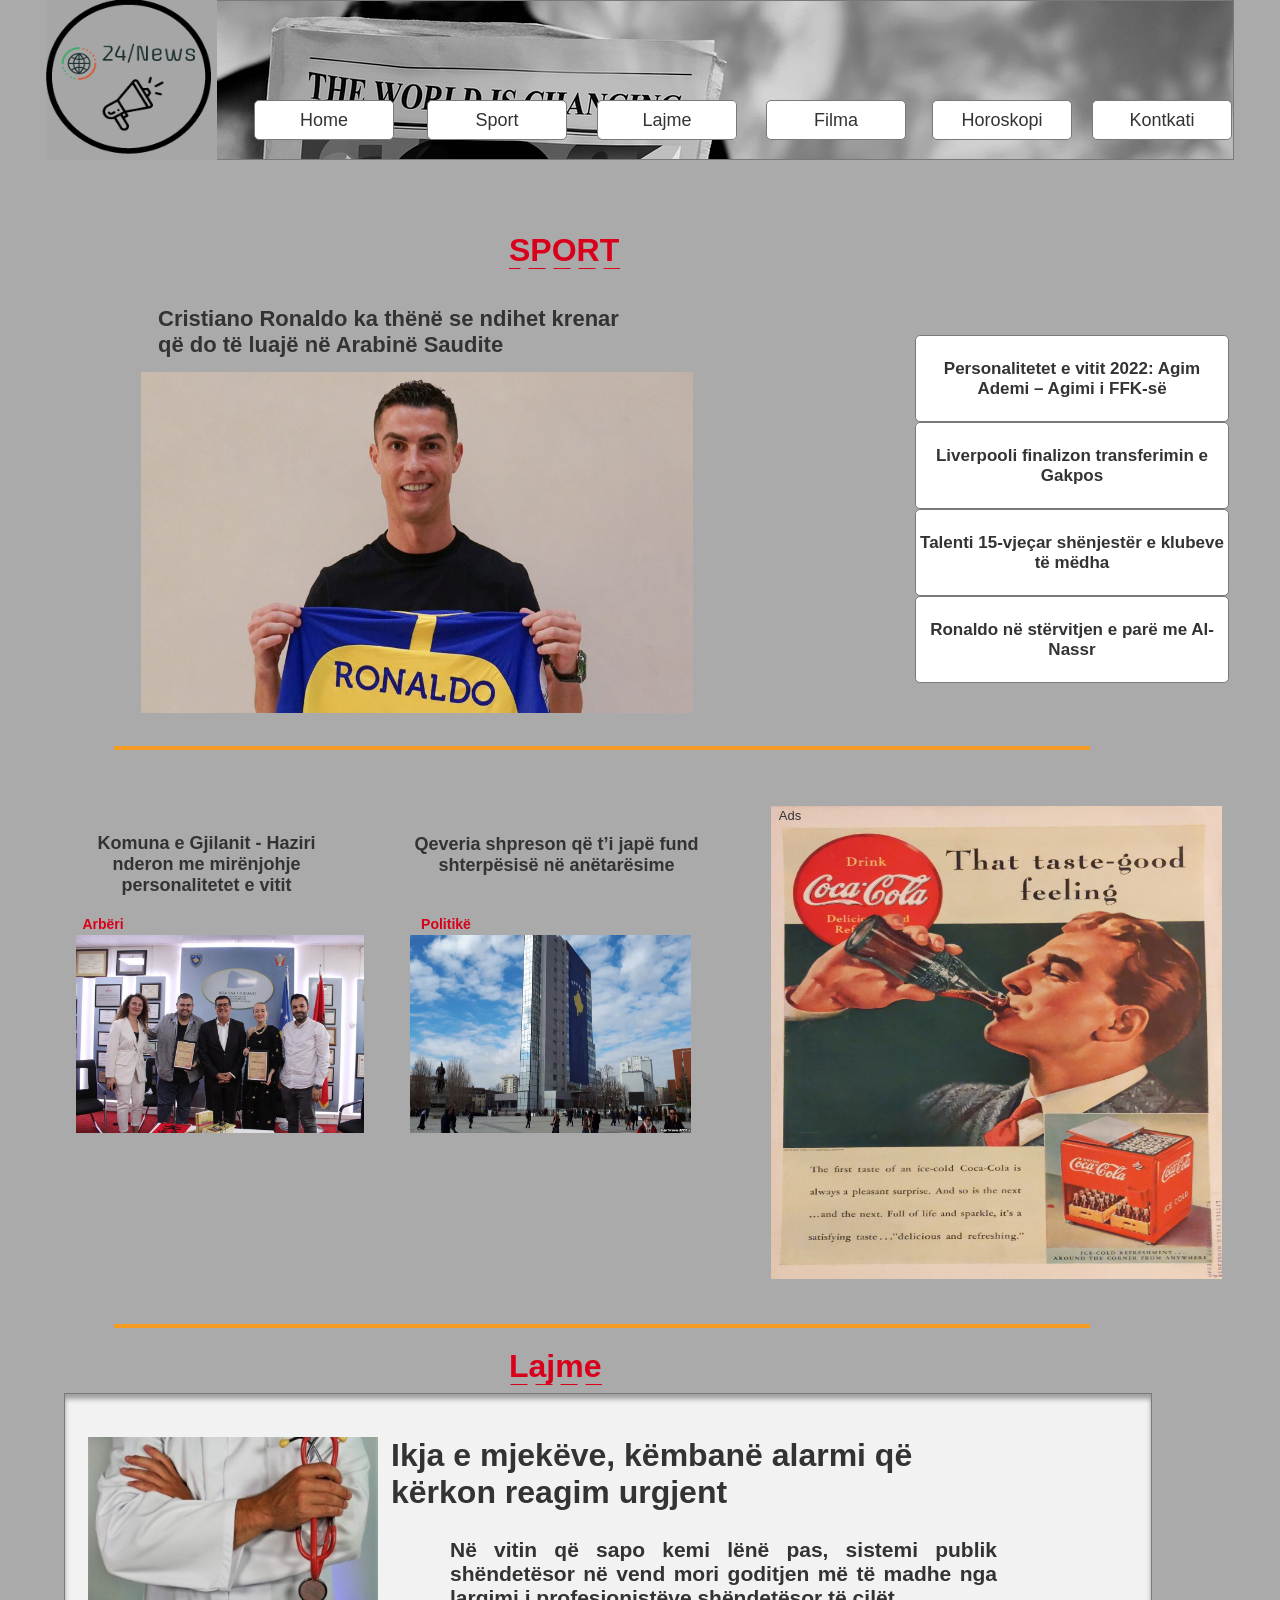
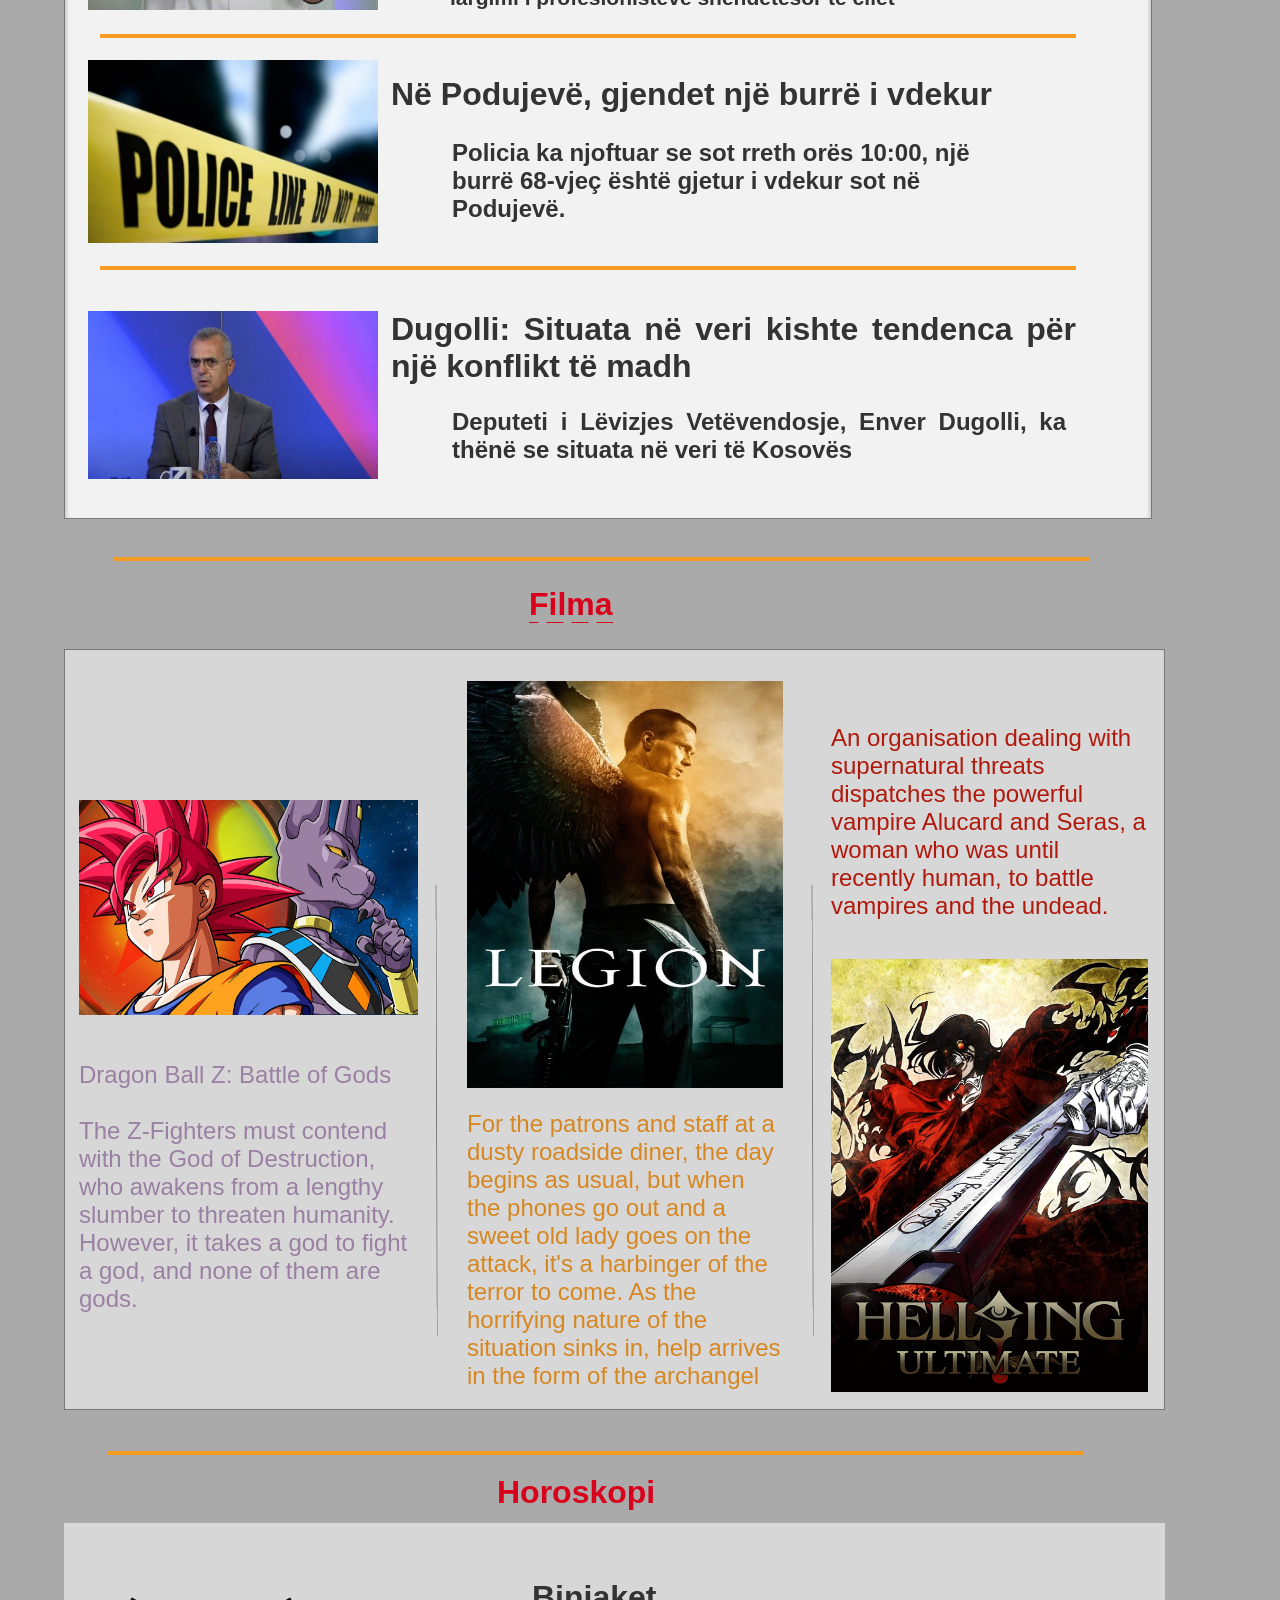
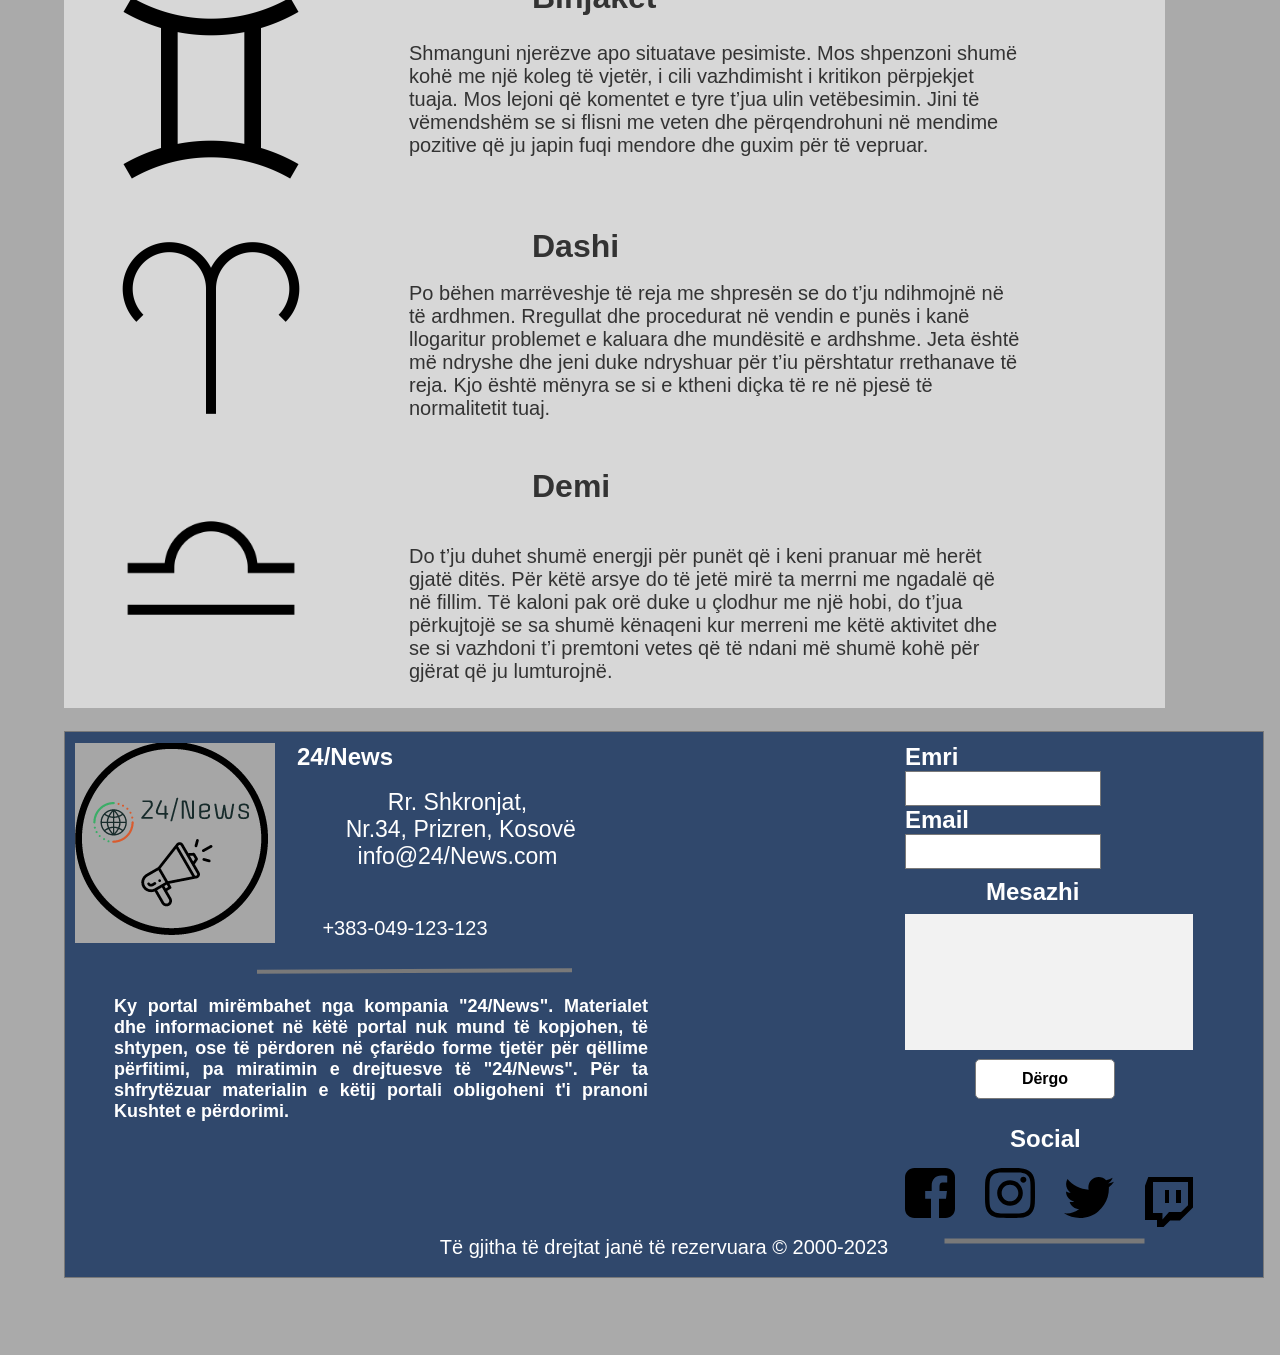
<file: page_1.html>
﻿<!DOCTYPE html>
<html>
  <head>
    <title>Page 1</title>
    <meta http-equiv="X-UA-Compatible" content="IE=edge"/>
    <meta http-equiv="content-type" content="text/html; charset=utf-8"/>
    <link href="resources/css/axure_rp_page.css" type="text/css" rel="stylesheet"/>
    <link href="data/styles.css" type="text/css" rel="stylesheet"/>
    <link href="files/page_1/styles.css" type="text/css" rel="stylesheet"/>
    <script src="resources/scripts/jquery-3.2.1.min.js"></script>
    <script src="resources/scripts/axure/axQuery.js"></script>
    <script src="resources/scripts/axure/globals.js"></script>
    <script src="resources/scripts/axutils.js"></script>
    <script src="resources/scripts/axure/annotation.js"></script>
    <script src="resources/scripts/axure/axQuery.std.js"></script>
    <script src="resources/scripts/axure/doc.js"></script>
    <script src="resources/scripts/messagecenter.js"></script>
    <script src="resources/scripts/axure/events.js"></script>
    <script src="resources/scripts/axure/recording.js"></script>
    <script src="resources/scripts/axure/action.js"></script>
    <script src="resources/scripts/axure/expr.js"></script>
    <script src="resources/scripts/axure/geometry.js"></script>
    <script src="resources/scripts/axure/flyout.js"></script>
    <script src="resources/scripts/axure/model.js"></script>
    <script src="resources/scripts/axure/repeater.js"></script>
    <script src="resources/scripts/axure/sto.js"></script>
    <script src="resources/scripts/axure/utils.temp.js"></script>
    <script src="resources/scripts/axure/variables.js"></script>
    <script src="resources/scripts/axure/drag.js"></script>
    <script src="resources/scripts/axure/move.js"></script>
    <script src="resources/scripts/axure/visibility.js"></script>
    <script src="resources/scripts/axure/style.js"></script>
    <script src="resources/scripts/axure/adaptive.js"></script>
    <script src="resources/scripts/axure/tree.js"></script>
    <script src="resources/scripts/axure/init.temp.js"></script>
    <script src="resources/scripts/axure/legacy.js"></script>
    <script src="resources/scripts/axure/viewer.js"></script>
    <script src="resources/scripts/axure/math.js"></script>
    <script src="resources/scripts/axure/jquery.nicescroll.min.js"></script>
    <script src="data/document.js"></script>
    <script src="files/page_1/data.js"></script>
    <script type="text/javascript">
      $axure.utils.getTransparentGifPath = function() { return 'resources/images/transparent.gif'; };
      $axure.utils.getOtherPath = function() { return 'resources/Other.html'; };
      $axure.utils.getReloadPath = function() { return 'resources/reload.html'; };
    </script>
  </head>
  <body>
    <div id="base" class="">

      <!-- Unnamed (Shape) -->
      <div id="u0" class="ax_default icon">
        <img id="u0_img" class="img " src="images/page_1/u0.svg"/>
        <div id="u0_text" class="text " style="display:none; visibility: hidden">
          <p></p>
        </div>
      </div>

      <!-- Unnamed (Rectangle) -->
      <div id="u1" class="ax_default heading_1">
        <img id="u1_img" class="img " src="images/page_1/u1.svg"/>
        <div id="u1_text" class="text ">
          <p><span>SPORT</span></p>
        </div>
      </div>

      <!-- Unnamed (Dynamic Panel) -->
      <div id="u2" class="ax_default">
        <div id="u2_state0" class="panel_state" data-label="State1" style="">
          <div id="u2_state0_content" class="panel_state_content">

            <!-- Unnamed (Image) -->
            <div id="u3" class="ax_default image">
              <img id="u3_img" class="img " src="images/page_1/u3.png"/>
              <div id="u3_text" class="text " style="display:none; visibility: hidden">
                <p></p>
              </div>
            </div>

            <!-- Unnamed (Rectangle) -->
            <div id="u4" class="ax_default heading_1">
              <div id="u4_div" class=""></div>
              <div id="u4_text" class="text ">
                <p><span>Cristiano Ronaldo ka thënë se ndihet krenar </span></p><p><span>që do të luajë në Arabinë Saudite</span></p>
              </div>
            </div>
          </div>
        </div>
      </div>

      <!-- Unnamed (Dynamic Panel) -->
      <div id="u5" class="ax_default">
        <div id="u5_state0" class="panel_state" data-label="State1" style="">
          <div id="u5_state0_content" class="panel_state_content">

            <!-- Unnamed (Rectangle) -->
            <div id="u6" class="ax_default button">
              <div id="u6_div" class=""></div>
              <div id="u6_text" class="text ">
                <p><span>Personalitetet e vitit 2022: Agim Ademi – Agimi i FFK-së</span></p>
              </div>
            </div>

            <!-- Unnamed (Rectangle) -->
            <div id="u7" class="ax_default button">
              <div id="u7_div" class=""></div>
              <div id="u7_text" class="text ">
                <p><span>Liverpooli finalizon transferimin e Gakpos</span></p>
              </div>
            </div>

            <!-- Unnamed (Rectangle) -->
            <div id="u8" class="ax_default button">
              <div id="u8_div" class=""></div>
              <div id="u8_text" class="text ">
                <p><span>Talenti 15-vjeçar shënjestër e klubeve të mëdha</span></p>
              </div>
            </div>

            <!-- Unnamed (Rectangle) -->
            <div id="u9" class="ax_default button">
              <div id="u9_div" class=""></div>
              <div id="u9_text" class="text ">
                <p><span>Ronaldo në stërvitjen e parë me Al-Nassr</span></p>
              </div>
            </div>
          </div>
        </div>
      </div>

      <!-- Unnamed (Line) -->
      <div id="u10" class="ax_default line">
        <img id="u10_img" class="img " src="images/page_1/u10.svg"/>
        <div id="u10_text" class="text " style="display:none; visibility: hidden">
          <p></p>
        </div>
      </div>

      <!-- Unnamed (Dynamic Panel) -->
      <div id="u11" class="ax_default">
        <div id="u11_state0" class="panel_state" data-label="State1" style="">
          <div id="u11_state0_content" class="panel_state_content">

            <!-- Unnamed (Image) -->
            <div id="u12" class="ax_default image">
              <img id="u12_img" class="img " src="images/page_1/u12.png"/>
              <div id="u12_text" class="text " style="display:none; visibility: hidden">
                <p></p>
              </div>
            </div>

            <!-- Unnamed (Rectangle) -->
            <div id="u13" class="ax_default box_2">
              <div id="u13_div" class=""></div>
              <div id="u13_text" class="text ">
                <p><span><br></span></p><p><span>Komuna e Gjilanit - Haziri nderon me mirënjohje personalitetet e vitit</span></p>
              </div>
            </div>

            <!-- Unnamed (Rectangle) -->
            <div id="u14" class="ax_default box_1">
              <img id="u14_img" class="img " src="images/page_1/u14.svg"/>
              <div id="u14_text" class="text ">
                <p><span>Arbëri</span></p>
              </div>
            </div>
          </div>
        </div>
      </div>

      <!-- Unnamed (Image) -->
      <div id="u15" class="ax_default image">
        <img id="u15_img" class="img " src="images/page_1/u15.png"/>
        <div id="u15_text" class="text " style="display:none; visibility: hidden">
          <p></p>
        </div>
      </div>

      <!-- Unnamed (Rectangle) -->
      <div id="u16" class="ax_default box_1">
        <div id="u16_div" class=""></div>
        <div id="u16_text" class="text ">
          <p><span>Ads</span></p>
        </div>
      </div>

      <!-- Unnamed (Dynamic Panel) -->
      <div id="u17" class="ax_default">
        <div id="u17_state0" class="panel_state" data-label="State1" style="">
          <div id="u17_state0_content" class="panel_state_content">

            <!-- Unnamed (Image) -->
            <div id="u18" class="ax_default image">
              <img id="u18_img" class="img " src="images/page_1/u18.png"/>
              <div id="u18_text" class="text " style="display:none; visibility: hidden">
                <p></p>
              </div>
            </div>

            <!-- Unnamed (Rectangle) -->
            <div id="u19" class="ax_default box_1">
              <div id="u19_div" class=""></div>
              <div id="u19_text" class="text ">
                <p><span>Qeveria shpreson që t’i japë fund shterpësisë në anëtarësime</span></p><p><span><br></span></p>
              </div>
            </div>

            <!-- Unnamed (Rectangle) -->
            <div id="u20" class="ax_default box_1">
              <img id="u20_img" class="img " src="images/page_1/u14.svg"/>
              <div id="u20_text" class="text ">
                <p><span>Politikë</span></p>
              </div>
            </div>
          </div>
        </div>
      </div>

      <!-- Unnamed (Line) -->
      <div id="u21" class="ax_default line">
        <img id="u21_img" class="img " src="images/page_1/u21.svg"/>
        <div id="u21_text" class="text " style="display:none; visibility: hidden">
          <p></p>
        </div>
      </div>

      <!-- Unnamed (Dynamic Panel) -->
      <div id="u22" class="ax_default">
        <div id="u22_state0" class="panel_state" data-label="State1" style="">
          <div id="u22_state0_content" class="panel_state_content">

            <!-- Unnamed (Rectangle) -->
            <div id="u23" class="ax_default box_1">
              <div id="u23_div" class=""></div>
              <div id="u23_text" class="text " style="display:none; visibility: hidden">
                <p></p>
              </div>
            </div>
          </div>
        </div>
      </div>

      <!-- Unnamed (Image) -->
      <div id="u24" class="ax_default image">
        <img id="u24_img" class="img " src="images/page_1/u24.png"/>
        <div id="u24_text" class="text " style="display:none; visibility: hidden">
          <p></p>
        </div>
      </div>

      <!-- Unnamed (Rectangle) -->
      <div id="u25" class="ax_default heading_1">
        <img id="u25_img" class="img " src="images/page_1/u25.svg"/>
        <div id="u25_text" class="text ">
          <p><span>Lajme</span></p>
        </div>
      </div>

      <!-- Unnamed (Rectangle) -->
      <div id="u26" class="ax_default heading_1">
        <div id="u26_div" class=""></div>
        <div id="u26_text" class="text ">
          <p><span>Ikja e mjekëve, këmbanë alarmi që </span></p><p><span>kërkon reagim urgjent</span></p>
        </div>
      </div>

      <!-- Unnamed (Image) -->
      <div id="u27" class="ax_default image">
        <img id="u27_img" class="img " src="images/page_1/u27.png"/>
        <div id="u27_text" class="text " style="display:none; visibility: hidden">
          <p></p>
        </div>
      </div>

      <!-- Unnamed (Rectangle) -->
      <div id="u28" class="ax_default heading_1">
        <div id="u28_div" class=""></div>
        <div id="u28_text" class="text ">
          <p><span>Në Podujevë, gjendet një burrë i vdekur</span></p>
        </div>
      </div>

      <!-- Unnamed (Rectangle) -->
      <div id="u29" class="ax_default heading_2">
        <div id="u29_div" class=""></div>
        <div id="u29_text" class="text ">
          <p><span>Në vitin që sapo kemi lënë pas, sistemi publik shëndetësor në vend mori goditjen më të madhe nga largimi i profesionistëve shëndetësor të cilët </span></p>
        </div>
      </div>

      <!-- Unnamed (Line) -->
      <div id="u30" class="ax_default line">
        <img id="u30_img" class="img " src="images/page_1/u21.svg"/>
        <div id="u30_text" class="text " style="display:none; visibility: hidden">
          <p></p>
        </div>
      </div>

      <!-- Unnamed (Line) -->
      <div id="u31" class="ax_default line">
        <img id="u31_img" class="img " src="images/page_1/u21.svg"/>
        <div id="u31_text" class="text " style="display:none; visibility: hidden">
          <p></p>
        </div>
      </div>

      <!-- Unnamed (Image) -->
      <div id="u32" class="ax_default image">
        <img id="u32_img" class="img " src="images/page_1/u32.png"/>
        <div id="u32_text" class="text " style="display:none; visibility: hidden">
          <p></p>
        </div>
      </div>

      <!-- Unnamed (Rectangle) -->
      <div id="u33" class="ax_default heading_1">
        <div id="u33_div" class=""></div>
        <div id="u33_text" class="text ">
          <p><span>Dugolli: Situata në veri kishte tendenca për një konflikt të madh</span></p>
        </div>
      </div>

      <!-- Unnamed (Rectangle) -->
      <div id="u34" class="ax_default heading_2">
        <div id="u34_div" class=""></div>
        <div id="u34_text" class="text ">
          <p><span>Deputeti i Lëvizjes Vetëvendosje, Enver Dugolli, ka thënë se situata në veri të Kosovës </span></p>
        </div>
      </div>

      <!-- Unnamed (Rectangle) -->
      <div id="u35" class="ax_default heading_2">
        <div id="u35_div" class=""></div>
        <div id="u35_text" class="text ">
          <p><span>Policia ka njoftuar se sot rreth orës 10:00, një burrë 68-vjeç është gjetur i vdekur sot në Podujevë.</span></p>
        </div>
      </div>

      <!-- Unnamed (Rectangle) -->
      <div id="u36" class="ax_default box_1">
        <div id="u36_div" class=""></div>
        <div id="u36_text" class="text " style="display:none; visibility: hidden">
          <p></p>
        </div>
      </div>

      <!-- Unnamed (Rectangle) -->
      <div id="u37" class="ax_default box_2">
        <div id="u37_div" class=""></div>
        <div id="u37_text" class="text " style="display:none; visibility: hidden">
          <p></p>
        </div>
      </div>

      <!-- Unnamed (Rectangle) -->
      <div id="u38" class="ax_default heading_2">
        <div id="u38_div" class=""></div>
        <div id="u38_text" class="text ">
          <p><span>Emri</span></p>
        </div>
      </div>

      <!-- Unnamed (Text Field) -->
      <div id="u39" class="ax_default text_field">
        <div id="u39_div" class=""></div>
        <input id="u39_input" type="text" value="" class="u39_input"/>
      </div>

      <!-- Unnamed (Rectangle) -->
      <div id="u40" class="ax_default heading_2">
        <div id="u40_div" class=""></div>
        <div id="u40_text" class="text ">
          <p><span>Email</span></p>
        </div>
      </div>

      <!-- Unnamed (Text Field) -->
      <div id="u41" class="ax_default text_field">
        <div id="u41_div" class=""></div>
        <input id="u41_input" type="text" value="" class="u41_input"/>
      </div>

      <!-- Unnamed (Rectangle) -->
      <div id="u42" class="ax_default heading_2">
        <div id="u42_div" class=""></div>
        <div id="u42_text" class="text ">
          <p><span>Mesazhi</span></p>
        </div>
      </div>

      <!-- Unnamed (Shape) -->
      <div id="u43" class="ax_default icon">
        <img id="u43_img" class="img " src="images/page_1/u43.svg"/>
        <div id="u43_text" class="text " style="display:none; visibility: hidden">
          <p></p>
        </div>
      </div>

      <!-- Unnamed (Shape) -->
      <div id="u44" class="ax_default icon">
        <img id="u44_img" class="img " src="images/page_1/u44.svg"/>
        <div id="u44_text" class="text " style="display:none; visibility: hidden">
          <p></p>
        </div>
      </div>

      <!-- Unnamed (Shape) -->
      <div id="u45" class="ax_default icon">
        <img id="u45_img" class="img " src="images/page_1/u45.svg"/>
        <div id="u45_text" class="text " style="display:none; visibility: hidden">
          <p></p>
        </div>
      </div>

      <!-- Unnamed (Shape) -->
      <div id="u46" class="ax_default icon">
        <img id="u46_img" class="img " src="images/page_1/u46.svg"/>
        <div id="u46_text" class="text " style="display:none; visibility: hidden">
          <p></p>
        </div>
      </div>

      <!-- Unnamed (Rectangle) -->
      <div id="u47" class="ax_default heading_2">
        <div id="u47_div" class=""></div>
        <div id="u47_text" class="text ">
          <p><span>Social</span></p>
        </div>
      </div>

      <!-- Unnamed (Image) -->
      <div id="u48" class="ax_default image">
        <img id="u48_img" class="img " src="images/page_1/u48.png"/>
        <div id="u48_text" class="text " style="display:none; visibility: hidden">
          <p></p>
        </div>
      </div>

      <!-- Unnamed (Rectangle) -->
      <div id="u49" class="ax_default box_2">
        <div id="u49_div" class=""></div>
        <div id="u49_text" class="text ">
          <p><span>Të gjitha të drejtat janë të rezervuara © 2000-2023</span></p>
        </div>
      </div>

      <!-- Unnamed (Rectangle) -->
      <div id="u50" class="ax_default box_2">
        <div id="u50_div" class=""></div>
        <div id="u50_text" class="text ">
          <p><span>+383-049-123-123</span></p>
        </div>
      </div>

      <!-- Unnamed (Rectangle) -->
      <div id="u51" class="ax_default heading_3">
        <div id="u51_div" class=""></div>
        <div id="u51_text" class="text ">
          <p><span>Ky portal mirëmbahet nga kompania &quot;24/News&quot;. Materialet dhe informacionet në këtë portal nuk mund të kopjohen, të shtypen, ose të përdoren në çfarëdo forme tjetër për qëllime përfitimi, pa miratimin e drejtuesve të &quot;24/News&quot;. Për ta shfrytëzuar materialin e këtij portali obligoheni t'i pranoni Kushtet e përdorimi.</span></p>
        </div>
      </div>

      <!-- Unnamed (Rectangle) -->
      <div id="u52" class="ax_default heading_2">
        <div id="u52_div" class=""></div>
        <div id="u52_text" class="text ">
          <p><span>24/News</span></p>
        </div>
      </div>

      <!-- Unnamed (Rectangle) -->
      <div id="u53" class="ax_default paragraph">
        <div id="u53_div" class=""></div>
        <div id="u53_text" class="text ">
          <p><span>Rr. Shkronjat,</span></p><p><span>&nbsp;Nr.34, Prizren, Kosovë info@24/News.com</span></p>
        </div>
      </div>

      <!-- Unnamed (Line) -->
      <div id="u54" class="ax_default line">
        <img id="u54_img" class="img " src="images/page_1/u54.svg"/>
        <div id="u54_text" class="text " style="display:none; visibility: hidden">
          <p></p>
        </div>
      </div>

      <!-- Unnamed (Line) -->
      <div id="u55" class="ax_default line">
        <img id="u55_img" class="img " src="images/page_1/u55.svg"/>
        <div id="u55_text" class="text " style="display:none; visibility: hidden">
          <p></p>
        </div>
      </div>

      <!-- Unnamed (Rectangle) -->
      <div id="u56" class="ax_default button">
        <div id="u56_div" class=""></div>
        <div id="u56_text" class="text ">
          <p><span>Dërgo</span></p>
        </div>
      </div>

      <!-- Unnamed (Rectangle) -->
      <div id="u57" class="ax_default heading_1">
        <img id="u57_img" class="img " src="images/page_1/u57.svg"/>
        <div id="u57_text" class="text ">
          <p><span>Filma</span></p>
        </div>
      </div>

      <!-- Unnamed (Rectangle) -->
      <div id="u58" class="ax_default box_1">
        <div id="u58_div" class=""></div>
        <div id="u58_text" class="text " style="display:none; visibility: hidden">
          <p></p>
        </div>
      </div>

      <!-- Unnamed (Image) -->
      <div id="u59" class="ax_default image">
        <img id="u59_img" class="img " src="images/page_1/u59.png"/>
        <div id="u59_text" class="text " style="display:none; visibility: hidden">
          <p></p>
        </div>
      </div>

      <!-- Unnamed (Rectangle) -->
      <div id="u60" class="ax_default paragraph">
        <div id="u60_div" class=""></div>
        <div id="u60_text" class="text ">
          <p><span>Dragon Ball Z: Battle of Gods</span></p><p><span><br></span></p><p><span>The Z-Fighters must contend with the God of Destruction, who awakens from a lengthy slumber to threaten humanity. However, it takes a god to fight a god, and none of them are gods.</span></p>
        </div>
      </div>

      <!-- Unnamed (Vertical Line) -->
      <div id="u61" class="ax_default line">
        <img id="u61_img" class="img " src="images/page_1/u61.svg"/>
        <div id="u61_text" class="text " style="display:none; visibility: hidden">
          <p></p>
        </div>
      </div>

      <!-- Unnamed (Vertical Line) -->
      <div id="u62" class="ax_default line">
        <img id="u62_img" class="img " src="images/page_1/u61.svg"/>
        <div id="u62_text" class="text " style="display:none; visibility: hidden">
          <p></p>
        </div>
      </div>

      <!-- Unnamed (Image) -->
      <div id="u63" class="ax_default image">
        <img id="u63_img" class="img " src="images/page_1/u63.png"/>
        <div id="u63_text" class="text " style="display:none; visibility: hidden">
          <p></p>
        </div>
      </div>

      <!-- Unnamed (Rectangle) -->
      <div id="u64" class="ax_default heading_2">
        <div id="u64_div" class=""></div>
        <div id="u64_text" class="text " style="display:none; visibility: hidden">
          <p></p>
        </div>
      </div>

      <!-- Unnamed (Rectangle) -->
      <div id="u65" class="ax_default paragraph">
        <img id="u65_img" class="img " src="images/page_1/u65.svg"/>
        <div id="u65_text" class="text ">
          <p><span>For the patrons and staff at a dusty roadside diner, the day begins as usual, but when the phones go out and a sweet old lady goes on the attack, it's a harbinger of the terror to come. As the horrifying nature of the situation sinks in, help arrives in the form of the archangel </span></p>
        </div>
      </div>

      <!-- Unnamed (Image) -->
      <div id="u66" class="ax_default image">
        <img id="u66_img" class="img " src="images/page_1/u66.png"/>
        <div id="u66_text" class="text " style="display:none; visibility: hidden">
          <p></p>
        </div>
      </div>

      <!-- Unnamed (Rectangle) -->
      <div id="u67" class="ax_default paragraph">
        <div id="u67_div" class=""></div>
        <div id="u67_text" class="text ">
          <p><span>An organisation dealing with supernatural threats dispatches the powerful vampire Alucard and Seras, a woman who was until recently human, to battle vampires and the undead.</span></p>
        </div>
      </div>

      <!-- Unnamed (Rectangle) -->
      <div id="u68" class="ax_default box_2">
        <div id="u68_div" class=""></div>
        <div id="u68_text" class="text " style="display:none; visibility: hidden">
          <p></p>
        </div>
      </div>

      <!-- Unnamed (Rectangle) -->
      <div id="u69" class="ax_default heading_1">
        <div id="u69_div" class=""></div>
        <div id="u69_text" class="text ">
          <p><span>Horoskopi</span></p><p><span><br></span></p>
        </div>
      </div>

      <!-- Unnamed (Line) -->
      <div id="u70" class="ax_default line">
        <img id="u70_img" class="img " src="images/page_1/u21.svg"/>
        <div id="u70_text" class="text " style="display:none; visibility: hidden">
          <p></p>
        </div>
      </div>

      <!-- Unnamed (Line) -->
      <div id="u71" class="ax_default line">
        <img id="u71_img" class="img " src="images/page_1/u21.svg"/>
        <div id="u71_text" class="text " style="display:none; visibility: hidden">
          <p></p>
        </div>
      </div>

      <!-- Unnamed (Image) -->
      <div id="u72" class="ax_default image">
        <img id="u72_img" class="img " src="images/page_1/u72.png"/>
        <div id="u72_text" class="text " style="display:none; visibility: hidden">
          <p></p>
        </div>
      </div>

      <!-- Unnamed (Image) -->
      <div id="u73" class="ax_default image">
        <img id="u73_img" class="img " src="images/page_1/u73.png"/>
        <div id="u73_text" class="text " style="display:none; visibility: hidden">
          <p></p>
        </div>
      </div>

      <!-- Unnamed (Rectangle) -->
      <div id="u74" class="ax_default heading_1">
        <div id="u74_div" class=""></div>
        <div id="u74_text" class="text ">
          <p><span>Binjaket</span></p>
        </div>
      </div>

      <!-- Unnamed (Rectangle) -->
      <div id="u75" class="ax_default heading_1">
        <div id="u75_div" class=""></div>
        <div id="u75_text" class="text ">
          <p><span>Dashi</span></p>
        </div>
      </div>

      <!-- Unnamed (Image) -->
      <div id="u76" class="ax_default image">
        <img id="u76_img" class="img " src="images/page_1/u76.png"/>
        <div id="u76_text" class="text " style="display:none; visibility: hidden">
          <p></p>
        </div>
      </div>

      <!-- Unnamed (Rectangle) -->
      <div id="u77" class="ax_default heading_1">
        <div id="u77_div" class=""></div>
        <div id="u77_text" class="text ">
          <p><span>Demi</span></p>
        </div>
      </div>

      <!-- Unnamed (Rectangle) -->
      <div id="u78" class="ax_default paragraph">
        <div id="u78_div" class=""></div>
        <div id="u78_text" class="text ">
          <p><span>Shmanguni njerëzve apo situatave pesimiste. Mos shpenzoni shumë kohë me një koleg të vjetër, i cili vazhdimisht i kritikon përpjekjet tuaja. Mos lejoni që komentet e tyre t’jua ulin vetëbesimin. Jini të vëmendshëm se si flisni me veten dhe përqendrohuni në mendime pozitive që ju japin fuqi mendore dhe guxim për të vepruar.</span></p>
        </div>
      </div>

      <!-- Unnamed (Rectangle) -->
      <div id="u79" class="ax_default paragraph">
        <div id="u79_div" class=""></div>
        <div id="u79_text" class="text ">
          <p><span>Po bëhen marrëveshje të reja me shpresën se do t’ju ndihmojnë në të ardhmen. Rregullat dhe procedurat në vendin e punës i kanë llogaritur problemet e kaluara dhe mundësitë e ardhshme. Jeta është më ndryshe dhe jeni duke ndryshuar për t’iu përshtatur rrethanave të reja. Kjo është mënyra se si e ktheni diçka të re në pjesë të normalitetit tuaj.</span></p>
        </div>
      </div>

      <!-- Unnamed (Rectangle) -->
      <div id="u80" class="ax_default paragraph">
        <div id="u80_div" class=""></div>
        <div id="u80_text" class="text ">
          <p><span>Do t’ju duhet shumë energji për punët që i keni pranuar më herët gjatë ditës. Për këtë arsye do të jetë mirë ta merrni me ngadalë që në fillim. Të kaloni pak orë duke u çlodhur me një hobi, do t’jua përkujtojë se sa shumë kënaqeni kur merreni me këtë aktivitet dhe se si vazhdoni t’i premtoni vetes që të ndani më shumë kohë për gjërat që ju lumturojnë.</span></p>
        </div>
      </div>

      <!-- Lajme (Hot Spot) -->
      <div id="u81" class="ax_default" data-label="Lajme">
      </div>

      <!-- Filma (Hot Spot) -->
      <div id="u82" class="ax_default" data-label="Filma">
      </div>

      <!-- Horoskopi (Hot Spot) -->
      <div id="u83" class="ax_default" data-label="Horoskopi">
      </div>

      <!-- Kontakti (Hot Spot) -->
      <div id="u84" class="ax_default" data-label="Kontakti">
      </div>

      <!-- Home (Hot Spot) -->
      <div id="u85" class="ax_default ax_default_unplaced" data-label="Home" style="display:none; visibility: hidden">
      </div>

      <!-- Unnamed (Rectangle) -->
      <div id="u86" class="ax_default heading_1 ax_default_unplaced" style="display:none; visibility: hidden">
        <img id="u86_img" class="img " src="resources/images/transparent.gif"/>
        <div id="u86_text" class="text ">
          <p><span>SPORT</span></p>
        </div>
      </div>

      <!-- Unnamed (Dynamic Panel) -->
      <div id="u87" class="ax_default ax_default_unplaced" style="display:none; visibility: hidden">
        <div id="u87_state0" class="panel_state" data-label="State1" style="">
          <div id="u87_state0_content" class="panel_state_content">

            <!-- Unnamed (Image) -->
            <div id="u88" class="ax_default image">
              <img id="u88_img" class="img " src="images/page_1/u3.png"/>
              <div id="u88_text" class="text " style="display:none; visibility: hidden">
                <p></p>
              </div>
            </div>

            <!-- Unnamed (Rectangle) -->
            <div id="u89" class="ax_default heading_1">
              <div id="u89_div" class=""></div>
              <div id="u89_text" class="text ">
                <p><span>Cristiano Ronaldo ka thënë se ndihet krenar </span></p><p><span>që do të luajë në Arabinë Saudite</span></p>
              </div>
            </div>
          </div>
        </div>
      </div>

      <!-- Unnamed (Dynamic Panel) -->
      <div id="u90" class="ax_default ax_default_unplaced" style="display:none; visibility: hidden">
        <div id="u90_state0" class="panel_state" data-label="State1" style="">
          <div id="u90_state0_content" class="panel_state_content">

            <!-- Unnamed (Rectangle) -->
            <div id="u91" class="ax_default button">
              <div id="u91_div" class=""></div>
              <div id="u91_text" class="text ">
                <p><span>Personalitetet e vitit 2022: Agim Ademi – Agimi i FFK-së</span></p>
              </div>
            </div>

            <!-- Unnamed (Rectangle) -->
            <div id="u92" class="ax_default button">
              <div id="u92_div" class=""></div>
              <div id="u92_text" class="text ">
                <p><span>Liverpooli finalizon transferimin e Gakpos</span></p>
              </div>
            </div>

            <!-- Unnamed (Rectangle) -->
            <div id="u93" class="ax_default button">
              <div id="u93_div" class=""></div>
              <div id="u93_text" class="text ">
                <p><span>Talenti 15-vjeçar shënjestër e klubeve të mëdha</span></p>
              </div>
            </div>

            <!-- Unnamed (Rectangle) -->
            <div id="u94" class="ax_default button">
              <div id="u94_div" class=""></div>
              <div id="u94_text" class="text ">
                <p><span>Ronaldo në stërvitjen e parë me Al-Nassr</span></p>
              </div>
            </div>
          </div>
        </div>
      </div>

      <!-- Unnamed (Line) -->
      <div id="u95" class="ax_default line ax_default_unplaced" style="display:none; visibility: hidden">
        <img id="u95_img" class="img " src="resources/images/transparent.gif"/>
        <div id="u95_text" class="text " style="display:none; visibility: hidden">
          <p></p>
        </div>
      </div>

      <!-- Unnamed (Dynamic Panel) -->
      <div id="u96" class="ax_default ax_default_unplaced" style="display:none; visibility: hidden">
        <div id="u96_state0" class="panel_state" data-label="State1" style="">
          <div id="u96_state0_content" class="panel_state_content">

            <!-- Unnamed (Image) -->
            <div id="u97" class="ax_default image">
              <img id="u97_img" class="img " src="images/page_1/u12.png"/>
              <div id="u97_text" class="text " style="display:none; visibility: hidden">
                <p></p>
              </div>
            </div>

            <!-- Unnamed (Rectangle) -->
            <div id="u98" class="ax_default box_2">
              <div id="u98_div" class=""></div>
              <div id="u98_text" class="text ">
                <p><span><br></span></p><p><span>Komuna e Gjilanit - Haziri nderon me mirënjohje personalitetet e vitit</span></p>
              </div>
            </div>

            <!-- Unnamed (Rectangle) -->
            <div id="u99" class="ax_default box_1">
              <img id="u99_img" class="img " src="images/page_1/u14.svg"/>
              <div id="u99_text" class="text ">
                <p><span>Arbëri</span></p>
              </div>
            </div>
          </div>
        </div>
      </div>

      <!-- Unnamed (Image) -->
      <div id="u100" class="ax_default image ax_default_unplaced" style="display:none; visibility: hidden">
        <img id="u100_img" class="img " src="resources/images/transparent.gif"/>
        <div id="u100_text" class="text " style="display:none; visibility: hidden">
          <p></p>
        </div>
      </div>

      <!-- Unnamed (Rectangle) -->
      <div id="u101" class="ax_default box_1 ax_default_unplaced" style="display:none; visibility: hidden">
        <div id="u101_div" class=""></div>
        <div id="u101_text" class="text ">
          <p><span>Ads</span></p>
        </div>
      </div>

      <!-- Unnamed (Dynamic Panel) -->
      <div id="u102" class="ax_default ax_default_unplaced" style="display:none; visibility: hidden">
        <div id="u102_state0" class="panel_state" data-label="State1" style="">
          <div id="u102_state0_content" class="panel_state_content">

            <!-- Unnamed (Image) -->
            <div id="u103" class="ax_default image">
              <img id="u103_img" class="img " src="images/page_1/u18.png"/>
              <div id="u103_text" class="text " style="display:none; visibility: hidden">
                <p></p>
              </div>
            </div>

            <!-- Unnamed (Rectangle) -->
            <div id="u104" class="ax_default box_1">
              <div id="u104_div" class=""></div>
              <div id="u104_text" class="text ">
                <p><span>Qeveria shpreson që t’i japë fund shterpësisë në anëtarësime</span></p><p><span><br></span></p>
              </div>
            </div>

            <!-- Unnamed (Rectangle) -->
            <div id="u105" class="ax_default box_1">
              <img id="u105_img" class="img " src="images/page_1/u14.svg"/>
              <div id="u105_text" class="text ">
                <p><span>Politikë</span></p>
              </div>
            </div>
          </div>
        </div>
      </div>

      <!-- Unnamed (Rectangle) -->
      <div id="u106" class="ax_default heading_1 ax_default_unplaced" style="display:none; visibility: hidden">
        <img id="u106_img" class="img " src="resources/images/transparent.gif"/>
        <div id="u106_text" class="text ">
          <p><span>Lajme</span></p>
        </div>
      </div>

      <!-- Sport (Hot Spot) -->
      <div id="u107" class="ax_default ax_default_unplaced" data-label="Sport" style="display:none; visibility: hidden">
      </div>

      <!-- Unnamed (Line) -->
      <div id="u108" class="ax_default line ax_default_unplaced" style="display:none; visibility: hidden">
        <img id="u108_img" class="img " src="resources/images/transparent.gif"/>
        <div id="u108_text" class="text " style="display:none; visibility: hidden">
          <p></p>
        </div>
      </div>

      <!-- Unnamed (Line) -->
      <div id="u109" class="ax_default line ax_default_unplaced" style="display:none; visibility: hidden">
        <img id="u109_img" class="img " src="resources/images/transparent.gif"/>
        <div id="u109_text" class="text " style="display:none; visibility: hidden">
          <p></p>
        </div>
      </div>

      <!-- Unnamed (Rectangle) -->
      <div id="u110" class="ax_default box_1 ax_default_unplaced" style="display:none; visibility: hidden">
        <div id="u110_div" class=""></div>
        <div id="u110_text" class="text " style="display:none; visibility: hidden">
          <p></p>
        </div>
      </div>

      <!-- Unnamed (Image) -->
      <div id="u111" class="ax_default image ax_default_unplaced" style="display:none; visibility: hidden">
        <img id="u111_img" class="img " src="resources/images/transparent.gif"/>
        <div id="u111_text" class="text " style="display:none; visibility: hidden">
          <p></p>
        </div>
      </div>

      <!-- Unnamed (Rectangle) -->
      <div id="u112" class="ax_default heading_1 ax_default_unplaced" style="display:none; visibility: hidden">
        <div id="u112_div" class=""></div>
        <div id="u112_text" class="text ">
          <p><span>Ikja e mjekëve, këmbanë alarmi që </span></p><p><span>kërkon reagim urgjent</span></p>
        </div>
      </div>

      <!-- Unnamed (Image) -->
      <div id="u113" class="ax_default image ax_default_unplaced" style="display:none; visibility: hidden">
        <img id="u113_img" class="img " src="resources/images/transparent.gif"/>
        <div id="u113_text" class="text " style="display:none; visibility: hidden">
          <p></p>
        </div>
      </div>

      <!-- Unnamed (Rectangle) -->
      <div id="u114" class="ax_default heading_1 ax_default_unplaced" style="display:none; visibility: hidden">
        <div id="u114_div" class=""></div>
        <div id="u114_text" class="text ">
          <p><span>Në Podujevë, gjendet një burrë i vdekur</span></p>
        </div>
      </div>

      <!-- Unnamed (Rectangle) -->
      <div id="u115" class="ax_default heading_2 ax_default_unplaced" style="display:none; visibility: hidden">
        <div id="u115_div" class=""></div>
        <div id="u115_text" class="text ">
          <p><span>Në vitin që sapo kemi lënë pas, sistemi publik shëndetësor në vend mori goditjen më të madhe nga largimi i profesionistëve shëndetësor të cilët </span></p>
        </div>
      </div>

      <!-- Unnamed (Image) -->
      <div id="u116" class="ax_default image ax_default_unplaced" style="display:none; visibility: hidden">
        <img id="u116_img" class="img " src="resources/images/transparent.gif"/>
        <div id="u116_text" class="text " style="display:none; visibility: hidden">
          <p></p>
        </div>
      </div>

      <!-- Unnamed (Rectangle) -->
      <div id="u117" class="ax_default heading_1 ax_default_unplaced" style="display:none; visibility: hidden">
        <div id="u117_div" class=""></div>
        <div id="u117_text" class="text ">
          <p><span>Dugolli: Situata në veri kishte tendenca për një konflikt të madh</span></p>
        </div>
      </div>

      <!-- Unnamed (Rectangle) -->
      <div id="u118" class="ax_default heading_2 ax_default_unplaced" style="display:none; visibility: hidden">
        <div id="u118_div" class=""></div>
        <div id="u118_text" class="text ">
          <p><span>Deputeti i Lëvizjes Vetëvendosje, Enver Dugolli, ka thënë se situata në veri të Kosovës </span></p>
        </div>
      </div>

      <!-- Unnamed (Rectangle) -->
      <div id="u119" class="ax_default heading_2 ax_default_unplaced" style="display:none; visibility: hidden">
        <div id="u119_div" class=""></div>
        <div id="u119_text" class="text ">
          <p><span>Policia ka njoftuar se sot rreth orës 10:00, një burrë 68-vjeç është gjetur i vdekur sot në Podujevë.</span></p>
        </div>
      </div>

      <!-- Unnamed (Line) -->
      <div id="u120" class="ax_default line ax_default_unplaced" style="display:none; visibility: hidden">
        <img id="u120_img" class="img " src="resources/images/transparent.gif"/>
        <div id="u120_text" class="text " style="display:none; visibility: hidden">
          <p></p>
        </div>
      </div>

      <!-- Unnamed (Line) -->
      <div id="u121" class="ax_default line ax_default_unplaced" style="display:none; visibility: hidden">
        <img id="u121_img" class="img " src="resources/images/transparent.gif"/>
        <div id="u121_text" class="text " style="display:none; visibility: hidden">
          <p></p>
        </div>
      </div>

      <!-- Unnamed (Line) -->
      <div id="u122" class="ax_default line ax_default_unplaced" style="display:none; visibility: hidden">
        <img id="u122_img" class="img " src="resources/images/transparent.gif"/>
        <div id="u122_text" class="text " style="display:none; visibility: hidden">
          <p></p>
        </div>
      </div>

      <!-- Unnamed (Line) -->
      <div id="u123" class="ax_default line ax_default_unplaced" style="display:none; visibility: hidden">
        <img id="u123_img" class="img " src="resources/images/transparent.gif"/>
        <div id="u123_text" class="text " style="display:none; visibility: hidden">
          <p></p>
        </div>
      </div>

      <!-- Unnamed (Rectangle) -->
      <div id="u124" class="ax_default box_1 ax_default_unplaced" style="display:none; visibility: hidden">
        <div id="u124_div" class=""></div>
        <div id="u124_text" class="text " style="display:none; visibility: hidden">
          <p></p>
        </div>
      </div>

      <!-- Unnamed (Rectangle) -->
      <div id="u125" class="ax_default heading_1 ax_default_unplaced" style="display:none; visibility: hidden">
        <img id="u125_img" class="img " src="resources/images/transparent.gif"/>
        <div id="u125_text" class="text ">
          <p><span>Filma</span></p>
        </div>
      </div>

      <!-- Unnamed (Image) -->
      <div id="u126" class="ax_default image ax_default_unplaced" style="display:none; visibility: hidden">
        <img id="u126_img" class="img " src="resources/images/transparent.gif"/>
        <div id="u126_text" class="text " style="display:none; visibility: hidden">
          <p></p>
        </div>
      </div>

      <!-- Unnamed (Rectangle) -->
      <div id="u127" class="ax_default paragraph ax_default_unplaced" style="display:none; visibility: hidden">
        <div id="u127_div" class=""></div>
        <div id="u127_text" class="text ">
          <p><span>Dragon Ball Z: Battle of Gods</span></p><p><span><br></span></p><p><span>The Z-Fighters must contend with the God of Destruction, who awakens from a lengthy slumber to threaten humanity. However, it takes a god to fight a god, and none of them are gods.</span></p>
        </div>
      </div>

      <!-- Unnamed (Shape) -->
      <div id="u128" class="ax_default line ax_default_unplaced" style="display:none; visibility: hidden">
        <img id="u128_img" class="img " src="resources/images/transparent.gif"/>
        <div id="u128_text" class="text " style="display:none; visibility: hidden">
          <p></p>
        </div>
      </div>

      <!-- Unnamed (Image) -->
      <div id="u129" class="ax_default image ax_default_unplaced" style="display:none; visibility: hidden">
        <img id="u129_img" class="img " src="resources/images/transparent.gif"/>
        <div id="u129_text" class="text " style="display:none; visibility: hidden">
          <p></p>
        </div>
      </div>

      <!-- Unnamed (Rectangle) -->
      <div id="u130" class="ax_default paragraph ax_default_unplaced" style="display:none; visibility: hidden">
        <img id="u130_img" class="img " src="resources/images/transparent.gif"/>
        <div id="u130_text" class="text ">
          <p><span>For the patrons and staff at a dusty roadside diner, the day begins as usual, but when the phones go out and a sweet old lady goes on the attack, it's a harbinger of the terror to come. As the horrifying nature of the situation sinks in, help arrives in the form of the archangel </span></p>
        </div>
      </div>

      <!-- Unnamed (Image) -->
      <div id="u131" class="ax_default image ax_default_unplaced" style="display:none; visibility: hidden">
        <img id="u131_img" class="img " src="resources/images/transparent.gif"/>
        <div id="u131_text" class="text " style="display:none; visibility: hidden">
          <p></p>
        </div>
      </div>

      <!-- Unnamed (Rectangle) -->
      <div id="u132" class="ax_default paragraph ax_default_unplaced" style="display:none; visibility: hidden">
        <div id="u132_div" class=""></div>
        <div id="u132_text" class="text ">
          <p><span>An organisation dealing with supernatural threats dispatches the powerful vampire Alucard and Seras, a woman who was until recently human, to battle vampires and the undead.</span></p>
        </div>
      </div>

      <!-- Unnamed (Shape) -->
      <div id="u133" class="ax_default line ax_default_unplaced" style="display:none; visibility: hidden">
        <img id="u133_img" class="img " src="resources/images/transparent.gif"/>
        <div id="u133_text" class="text " style="display:none; visibility: hidden">
          <p></p>
        </div>
      </div>

      <!-- Unnamed (Line) -->
      <div id="u134" class="ax_default line ax_default_unplaced" style="display:none; visibility: hidden">
        <img id="u134_img" class="img " src="resources/images/transparent.gif"/>
        <div id="u134_text" class="text " style="display:none; visibility: hidden">
          <p></p>
        </div>
      </div>

      <!-- Unnamed (Line) -->
      <div id="u135" class="ax_default line ax_default_unplaced" style="display:none; visibility: hidden">
        <img id="u135_img" class="img " src="resources/images/transparent.gif"/>
        <div id="u135_text" class="text " style="display:none; visibility: hidden">
          <p></p>
        </div>
      </div>

      <!-- Unnamed (Dynamic Panel) -->
      <div id="u136" class="ax_default ax_default_unplaced" style="display:none; visibility: hidden">
        <div id="u136_state0" class="panel_state" data-label="State1" style="">
          <div id="u136_state0_content" class="panel_state_content">

            <!-- Unnamed (Rectangle) -->
            <div id="u137" class="ax_default flow_shape ax_default_unplaced" style="display:none; visibility: hidden">
              <div id="u137_div" class=""></div>
              <div id="u137_text" class="text " style="display:none; visibility: hidden">
                <p></p>
              </div>
            </div>

            <!-- Unnamed (Image) -->
            <div id="u138" class="ax_default image ax_default_unplaced" style="display:none; visibility: hidden">
              <img id="u138_img" class="img " src="resources/images/transparent.gif"/>
              <div id="u138_text" class="text " style="display:none; visibility: hidden">
                <p></p>
              </div>
            </div>

            <!-- menuja tel  (Group) -->
            <div id="u139" class="ax_default ax_default_unplaced ax_default_hidden" data-label="menuja tel " style="display:none; visibility: hidden" data-left="0" data-top="0" data-width="0" data-height="0">

              <!-- Unnamed (Rectangle) -->
              <div id="u140" class="ax_default box_2 ax_default_unplaced" style="display:none; visibility: hidden">
                <div id="u140_div" class=""></div>
                <div id="u140_text" class="text " style="display:none; visibility: hidden">
                  <p></p>
                </div>
              </div>

              <!-- Unnamed (Rectangle) -->
              <div id="u141" class="ax_default label ax_default_unplaced" style="display:none; visibility: hidden">
                <div id="u141_div" class=""></div>
                <div id="u141_text" class="text ">
                  <p><span>Home</span></p>
                </div>
              </div>

              <!-- Unnamed (Rectangle) -->
              <div id="u142" class="ax_default label ax_default_unplaced" style="display:none; visibility: hidden">
                <div id="u142_div" class=""></div>
                <div id="u142_text" class="text ">
                  <p><span>Sport</span></p>
                </div>
              </div>

              <!-- Unnamed (Rectangle) -->
              <div id="u143" class="ax_default label ax_default_unplaced" style="display:none; visibility: hidden">
                <div id="u143_div" class=""></div>
                <div id="u143_text" class="text ">
                  <p><span>Lajme</span></p>
                </div>
              </div>

              <!-- Unnamed (Rectangle) -->
              <div id="u144" class="ax_default label ax_default_unplaced" style="display:none; visibility: hidden">
                <div id="u144_div" class=""></div>
                <div id="u144_text" class="text ">
                  <p><span>Filma</span></p>
                </div>
              </div>

              <!-- Unnamed (Rectangle) -->
              <div id="u145" class="ax_default label ax_default_unplaced" style="display:none; visibility: hidden">
                <div id="u145_div" class=""></div>
                <div id="u145_text" class="text ">
                  <p><span>Horoskopi</span></p>
                </div>
              </div>

              <!-- Unnamed (Rectangle) -->
              <div id="u146" class="ax_default label ax_default_unplaced" style="display:none; visibility: hidden">
                <div id="u146_div" class=""></div>
                <div id="u146_text" class="text ">
                  <p><span>Kontakti</span></p>
                </div>
              </div>

              <!-- close menu (Shape) -->
              <div id="u147" class="ax_default icon ax_default_unplaced" data-label="close menu" style="display:none; visibility: hidden">
                <img id="u147_img" class="img " src="resources/images/transparent.gif"/>
                <div id="u147_text" class="text " style="display:none; visibility: hidden">
                  <p></p>
                </div>
              </div>

              <!-- Horo (Hot Spot) -->
              <div id="u148" class="ax_default ax_default_unplaced" data-label="Horo" style="display:none; visibility: hidden">
              </div>
            </div>

            <!-- Unnamed (Shape) -->
            <div id="u149" class="ax_default icon ax_default_unplaced" style="display:none; visibility: hidden">
              <img id="u149_img" class="img " src="resources/images/transparent.gif"/>
              <div id="u149_text" class="text " style="display:none; visibility: hidden">
                <p></p>
              </div>
            </div>
          </div>
        </div>
      </div>

      <!-- LAJME1 (Hot Spot) -->
      <div id="u150" class="ax_default ax_default_unplaced" data-label="LAJME1" style="display:none; visibility: hidden">
      </div>

      <!-- Filmash (Hot Spot) -->
      <div id="u151" class="ax_default ax_default_unplaced" data-label="Filmash" style="display:none; visibility: hidden">
      </div>

      <!-- horo1 (Hot Spot) -->
      <div id="u152" class="ax_default ax_default_unplaced" data-label="horo1" style="display:none; visibility: hidden">
      </div>

      <!-- Unnamed (Dynamic Panel) -->
      <div id="u153" class="ax_default">
        <div id="u153_state0" class="panel_state" data-label="State1" style="">
          <div id="u153_state0_content" class="panel_state_content">

            <!-- Unnamed (Rectangle) -->
            <div id="u154" class="ax_default flow_shape">
              <div id="u154_div" class=""></div>
              <div id="u154_text" class="text " style="display:none; visibility: hidden">
                <p></p>
              </div>
            </div>

            <!-- Unnamed (Rectangle) -->
            <div id="u155" class="ax_default button">
              <div id="u155_div" class=""></div>
              <div id="u155_text" class="text ">
                <p><span>Home</span></p>
              </div>
            </div>

            <!-- Unnamed (Rectangle) -->
            <div id="u156" class="ax_default button">
              <div id="u156_div" class=""></div>
              <div id="u156_text" class="text ">
                <p><span>Sport</span></p>
              </div>
            </div>

            <!-- Unnamed (Shape) -->
            <div id="u157" class="ax_default button">
              <img id="u157_img" class="img " src="images/page_1/u157.svg"/>
              <div id="u157_text" class="text ">
                <p><span>Lajme</span></p>
              </div>
            </div>

            <!-- Unnamed (Rectangle) -->
            <div id="u158" class="ax_default button">
              <div id="u158_div" class=""></div>
              <div id="u158_text" class="text ">
                <p><span>Filma</span></p>
              </div>
            </div>

            <!-- Unnamed (Rectangle) -->
            <div id="u159" class="ax_default button">
              <div id="u159_div" class=""></div>
              <div id="u159_text" class="text ">
                <p><span>Horoskopi</span></p>
              </div>
            </div>

            <!-- Unnamed (Image) -->
            <div id="u160" class="ax_default image">
              <img id="u160_img" class="img " src="images/page_1/u48.png"/>
              <div id="u160_text" class="text " style="display:none; visibility: hidden">
                <p></p>
              </div>
            </div>

            <!-- Unnamed (Rectangle) -->
            <div id="u161" class="ax_default button">
              <div id="u161_div" class=""></div>
              <div id="u161_text" class="text ">
                <p><span>Kontkati</span></p>
              </div>
            </div>
          </div>
        </div>
      </div>

      <!-- Home (Hot Spot) -->
      <div id="u162" class="ax_default" data-label="Home">
      </div>

      <!-- Sport (Hot Spot) -->
      <div id="u163" class="ax_default" data-label="Sport">
      </div>
    </div>
    <script src="resources/scripts/axure/ios.js"></script>
  </body>
</html>
</file>
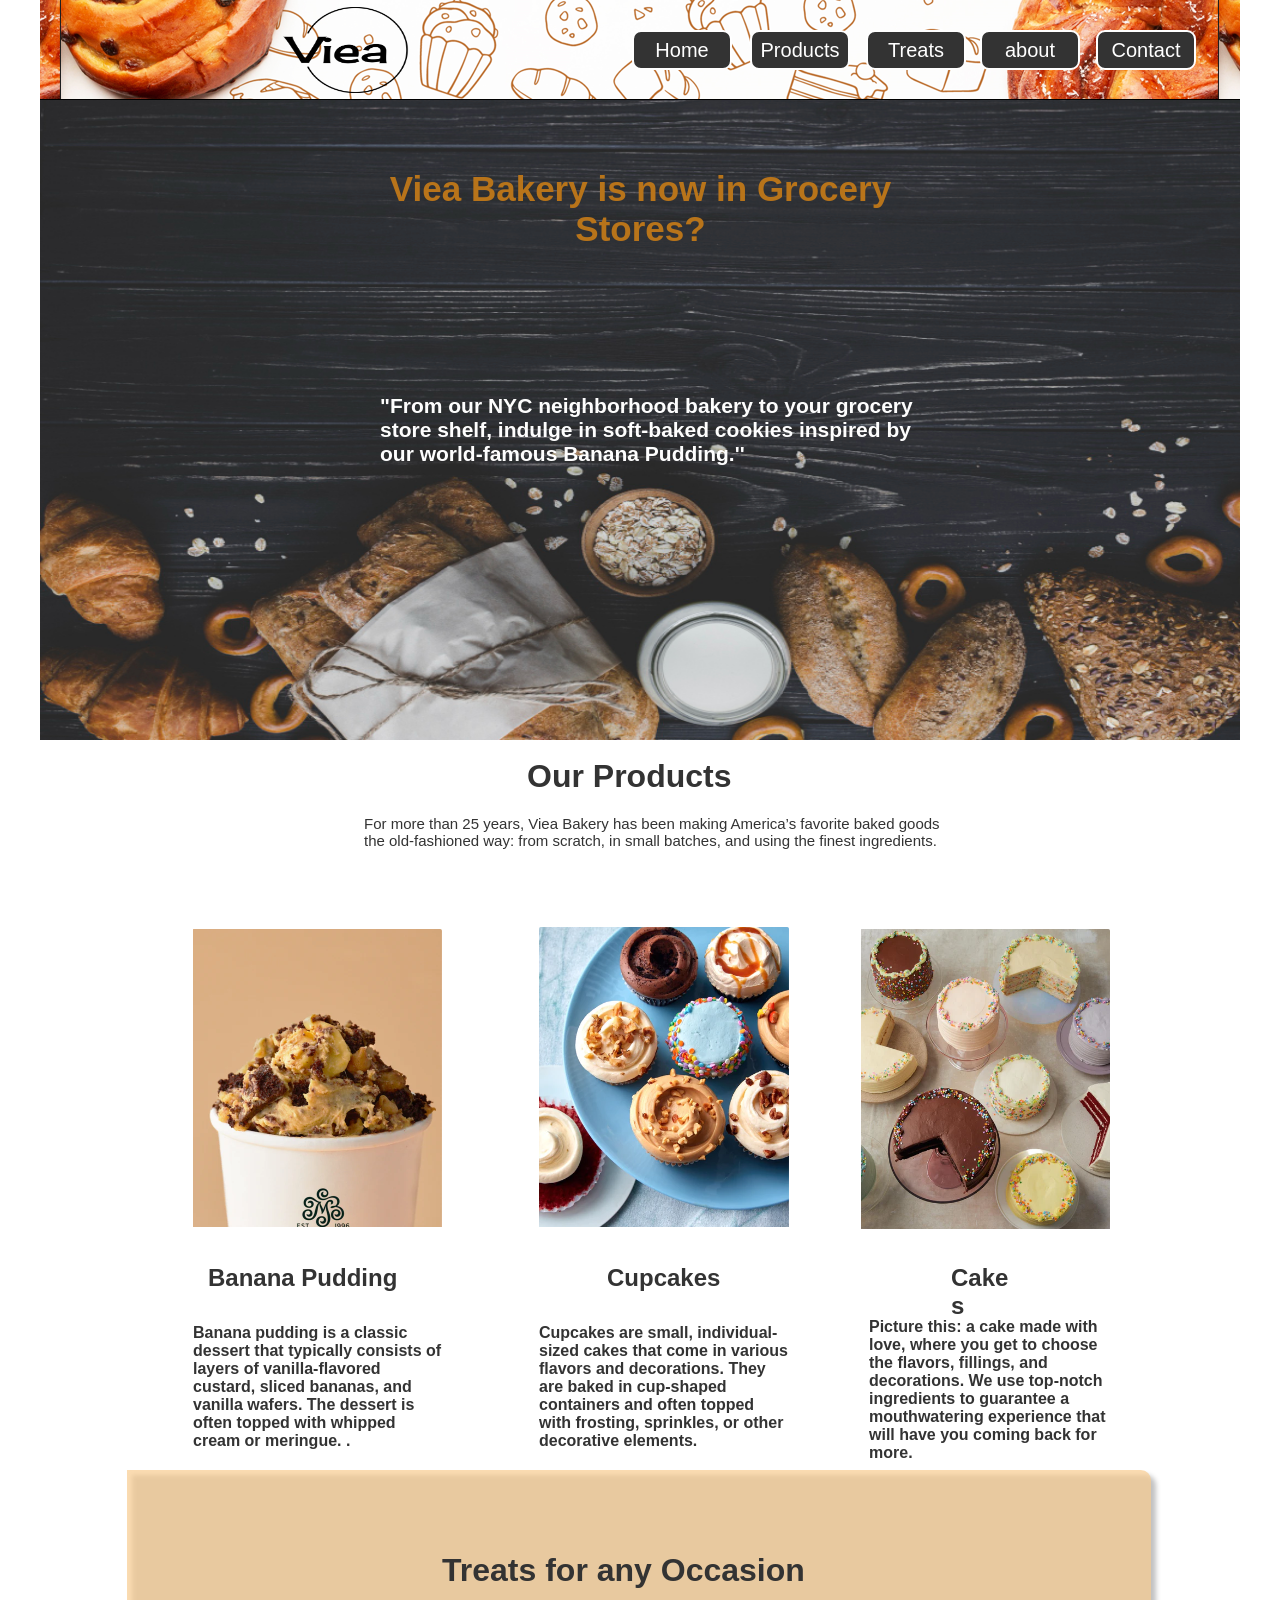
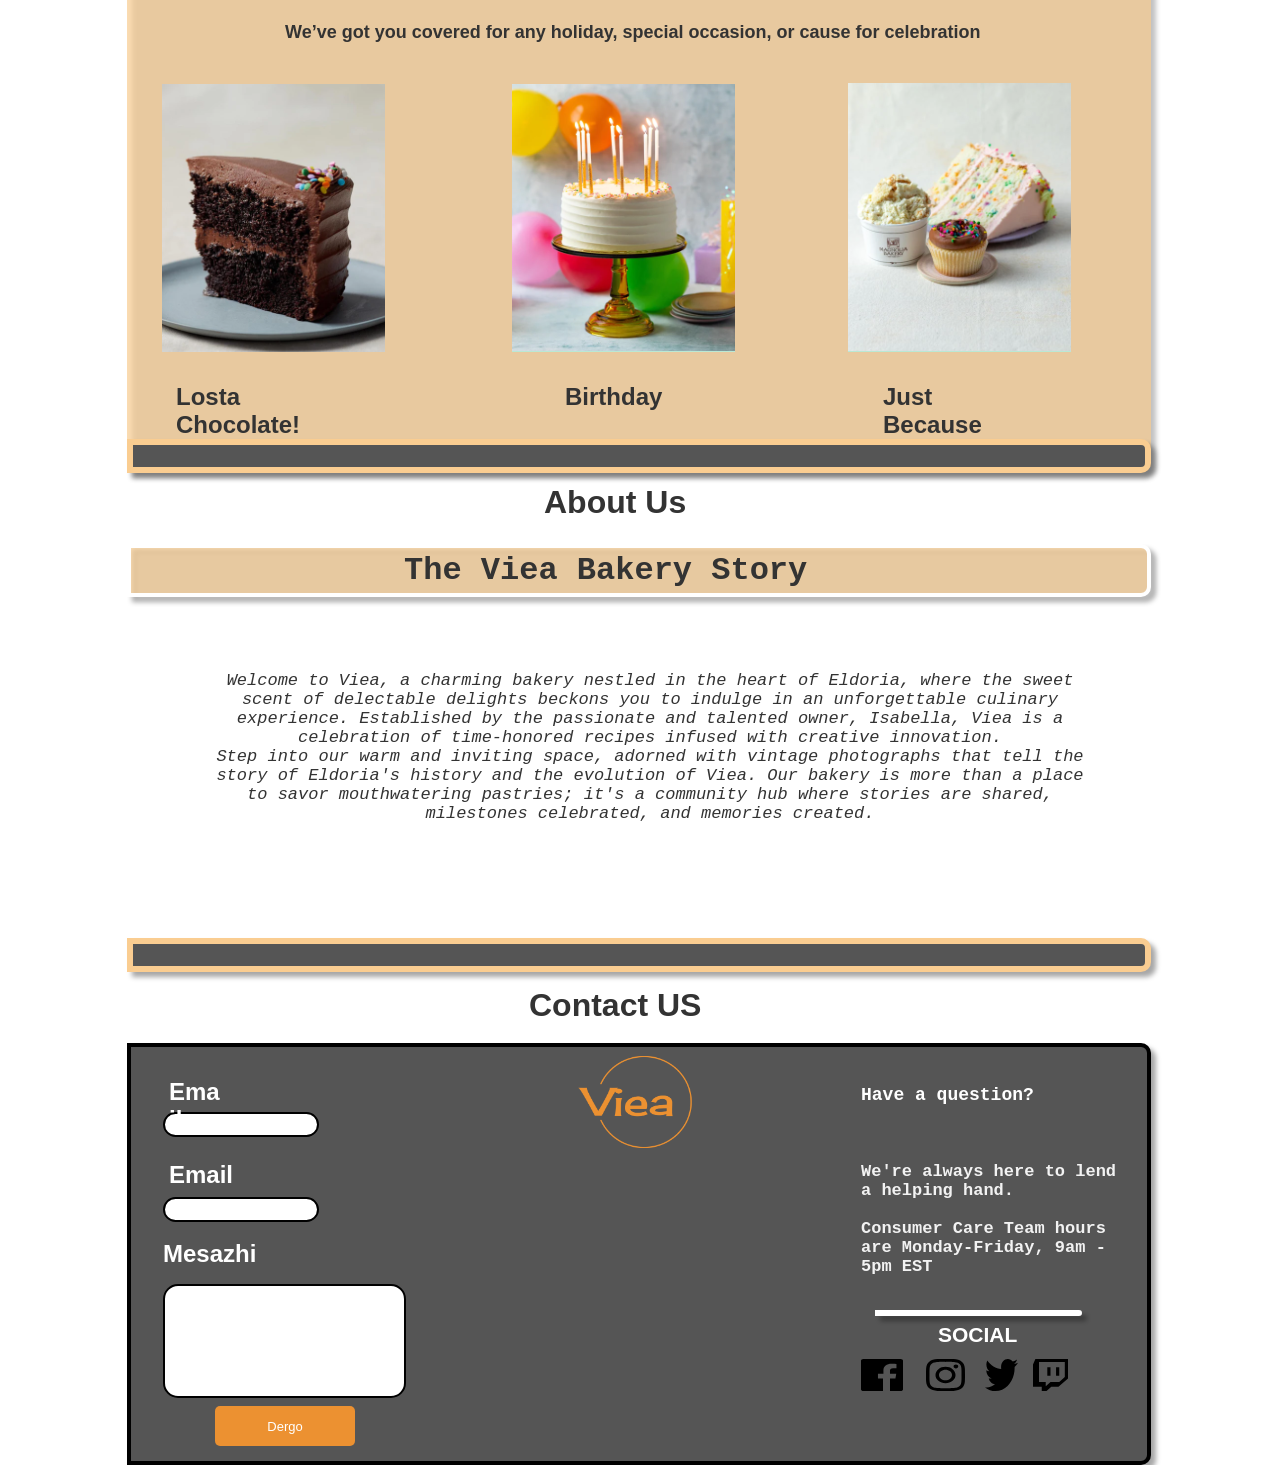
<file: resources/reload.html>
﻿<html>
	<head>
		<title></title>
	</head>
	<body>
	
	<script language="javascript">
	function getUrl() {
      var query = window.location.hash.substring(1);
      var vars = query.split("&&&");
      for (var i=0;i<vars.length;i++) {
        var url = vars[i];
        return decodeURI(url).replace("html%23","html#");
      } 
    }

    var rel = '../';
    var url = getUrl();
    if (url.indexOf(":") > 0 && url.indexOf(":") < 10) rel = '';
	self.location.href = rel + url;
	</script>
	
	</body>
</html>
</file>
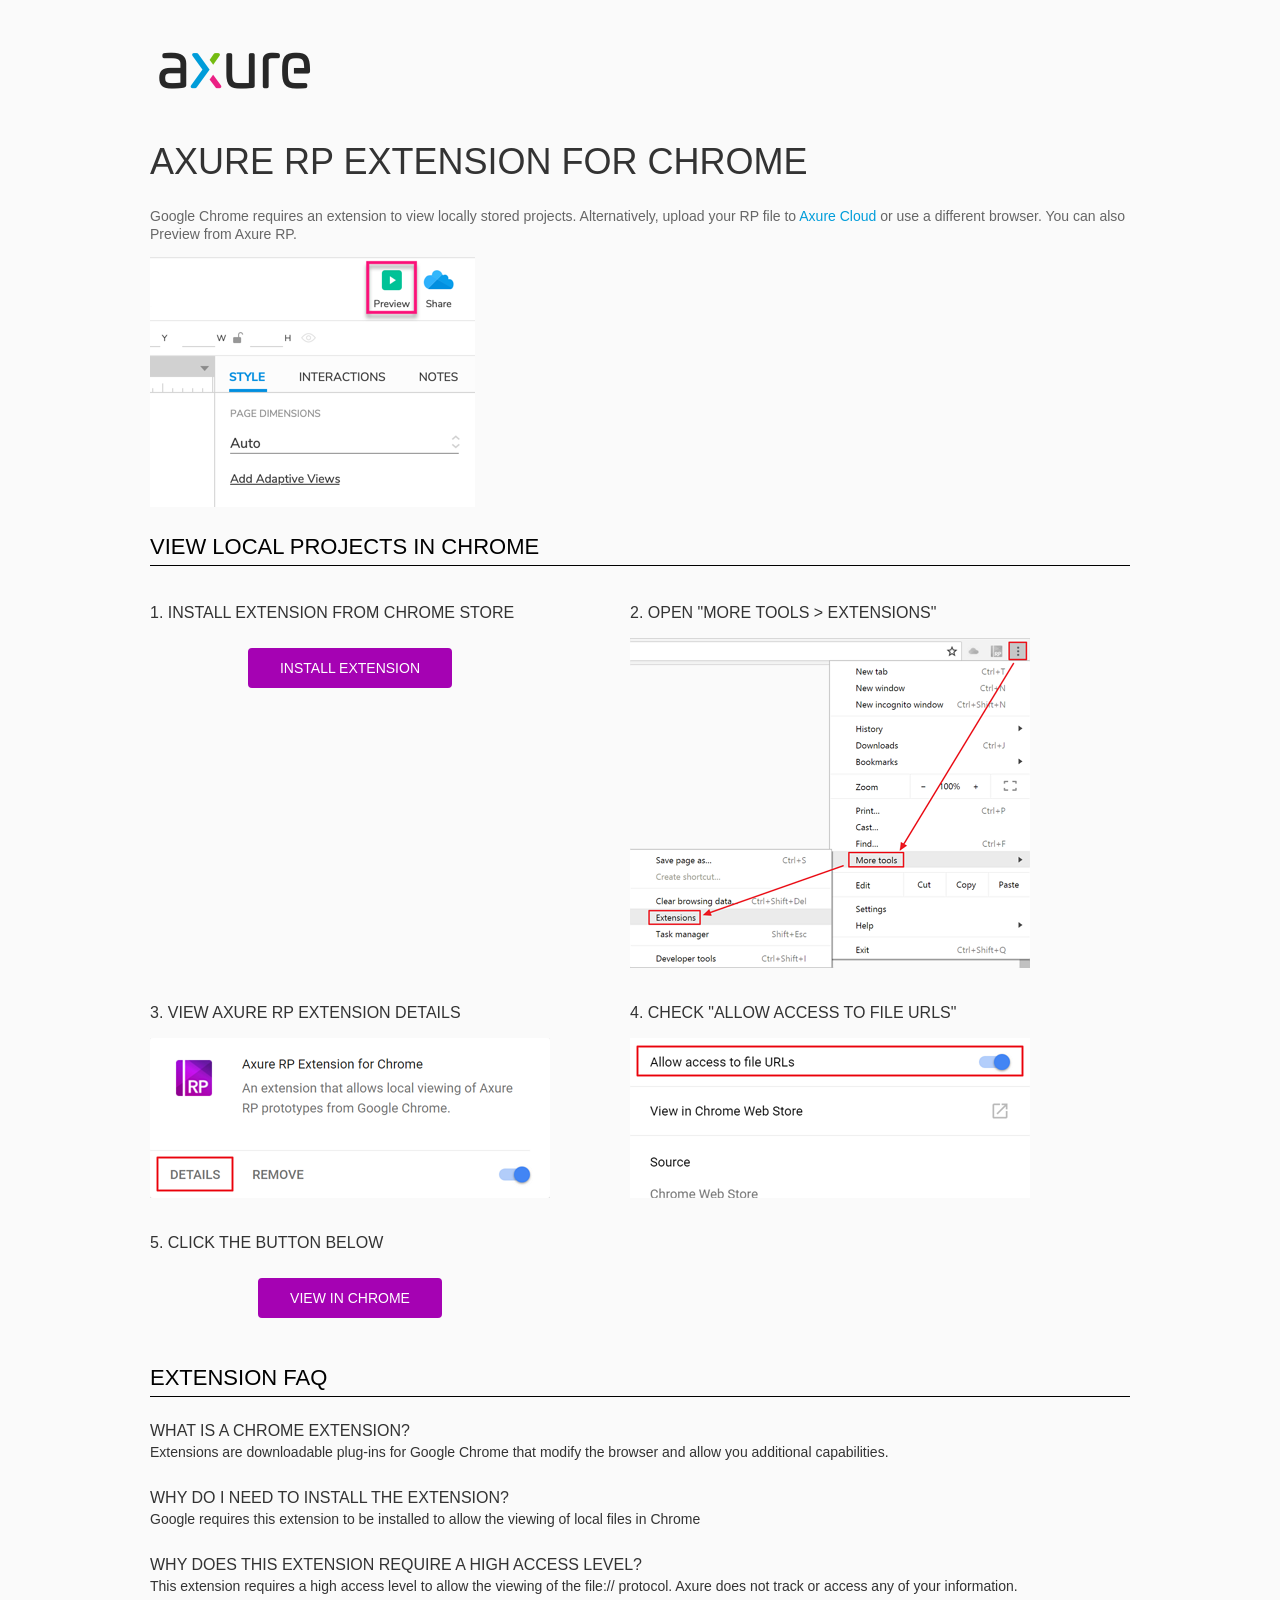
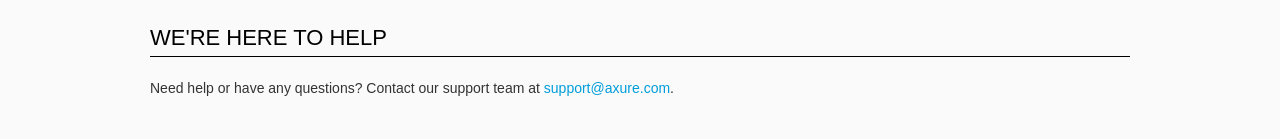
<file: resources/chrome/chrome.html>
<html>
<head>
    <title>Install the Axure RP Chrome Extension</title>
    <style type="text/css">
        *
        {
            font-family: NunitoSans, Helvetica, Arial, sans-serif;
        }
        body
        {
            text-align: center;
            background-color: #fafafa;
        }
        p
        {
            font-size: 14px;
            line-height: 18px;
            color: #333333;
        }
        div.container
        {
            width: 980px;
            margin-left: auto;
            margin-right: auto;
            text-align: left;
        }
        a
        {
            text-decoration: none;
            color: #009dda;
        }
        .button
        {
            background: #A502B3;
            font: normal 16px Arial, sans-serif;
            color: #FFFFFF;
            padding: 10px 30px 10px 30px;
            border: 2px solid #A502B3;
            display: inline-block;
            margin-top: 10px;
            text-transform: uppercase;
            font-size: 14px;
	    border-radius: 4px;
        }
        a:hover.button
        {
            border: 2px solid #A502B3;
	    color: #A502B3;
	    background-color: #FFFFFF;
        }
        div.left
        {
            width: 400px;
            float: left;
            margin-right: 80px;
        }
        div.right
        {
            width: 400px;
            float: left;
        }
        div.buttonContainer
        {
            text-align: center;
        }
        h1
        {
            font-size: 36px;
            color: #333333;
            line-height: 50px;
            margin-bottom: 20px;
            font-weight: normal;
        }
        h2
        {
            font-size: 24px;
            font-weight: normal;
            color: #08639C;
            text-align: center;
        }
        h3
        {
            font-size: 16px;
            color: #333333;
            font-weight: normal;
	    text-transform: uppercase;
        }
        .heading
        {
            border-bottom: 1px solid black;
	    height: 36px;
            line-height: 36px;
            font-size: 22px;
            color: #000000;

        }
        span.faq
        {
            font-size: 16px;
	    line-height: 24px;
            font-weight: normal;
	    text-transform: uppercase;
            color: #333333;
            display: block;
        }
    </style>
</head>
<body>
    <div class="container">
        <br />
        <br />
        <img src="axure_logo.png" alt="axure" />
        <br />
	<br />
        <h1>
            AXURE RP EXTENSION FOR CHROME</h1>
        <p style="font-size: 14px; color: #666666; margin-top: 10px;">
            Google Chrome requires an extension to view locally stored projects. Alternatively,
            upload your RP file to <a href="https://www.axure.cloud">Axure Cloud</a> or use a different
            browser. You can also Preview from Axure RP.</p>
            <img src="preview-rp.png" alt="preview"/>
        <h3 class="heading">
            VIEW LOCAL PROJECTS IN CHROME</h3>
        <div class="left">
            <h3>
                1. Install Extension from Chrome Store</h3>
            <div class="buttonContainer">
                <a class="button" href="https://chrome.google.com/webstore/detail/dogkpdfcklifaemcdfbildhcofnopogp"
                    target="_blank">Install Extension</a>
            </div>
        </div>
        <div class="right">
            <h3>
                2. Open "More Tools > Extensions"</h3>
            <img src="extensions.png" alt="extensions"/>
        </div>
        <div style="clear: both; height: 20px;">
            &nbsp;</div>
       <div class="left">
            <h3>
                3. View Axure RP Extension Details</h3>
            <img src="details.png" alt="extension details"/>
            </div>
	<div class="right">
            <h3>
                4. Check "Allow access to file URLs"</h3>
            <img src="allow-access.png" alt="allow access"/>
        </div>
   <div style="clear: both; height: 20px;">
            &nbsp;</div>
        <div class="left">
            <h3>
                5. Click the button below</h3>
            <div class="buttonContainer">
                <a class="button" href="../../start.html">View in Chrome</a>
            </div>
        </div>
        <div style="clear: both; height: 20px;">
        </div>
        <h3 class="heading">
            EXTENSION FAQ</h3>
        <p>
            <span class="faq">What is a Chrome Extension?</span> Extensions are downloadable
            plug-ins for Google Chrome that modify the browser
            and allow you additional capabilities.
        </p>
        <p style="margin-top: 25px;">
            <span class="faq">Why do I need to install the extension?</span> Google requires
            this extension to be installed to allow the viewing of local files in
            Chrome
        </p>
        <p style="margin-top: 25px; margin-bottom: 25px;">
            <span class="faq">Why does this extension require a high access level?</span> This
            extension requires a high access level to allow the viewing of the file://
            protocol. Axure does not track or access any of your information.
        </p>
        <h3 class="heading">
           WE'RE HERE TO HELP</h3>
        <p>
            Need help or have any questions? Contact our support team at <a href="mailto:support@axure.com">
                support@axure.com</a>.
        </p>
        <div style="clear: both; height: 20px;">
        </div>
    </div>
</body>
</html>
</file>
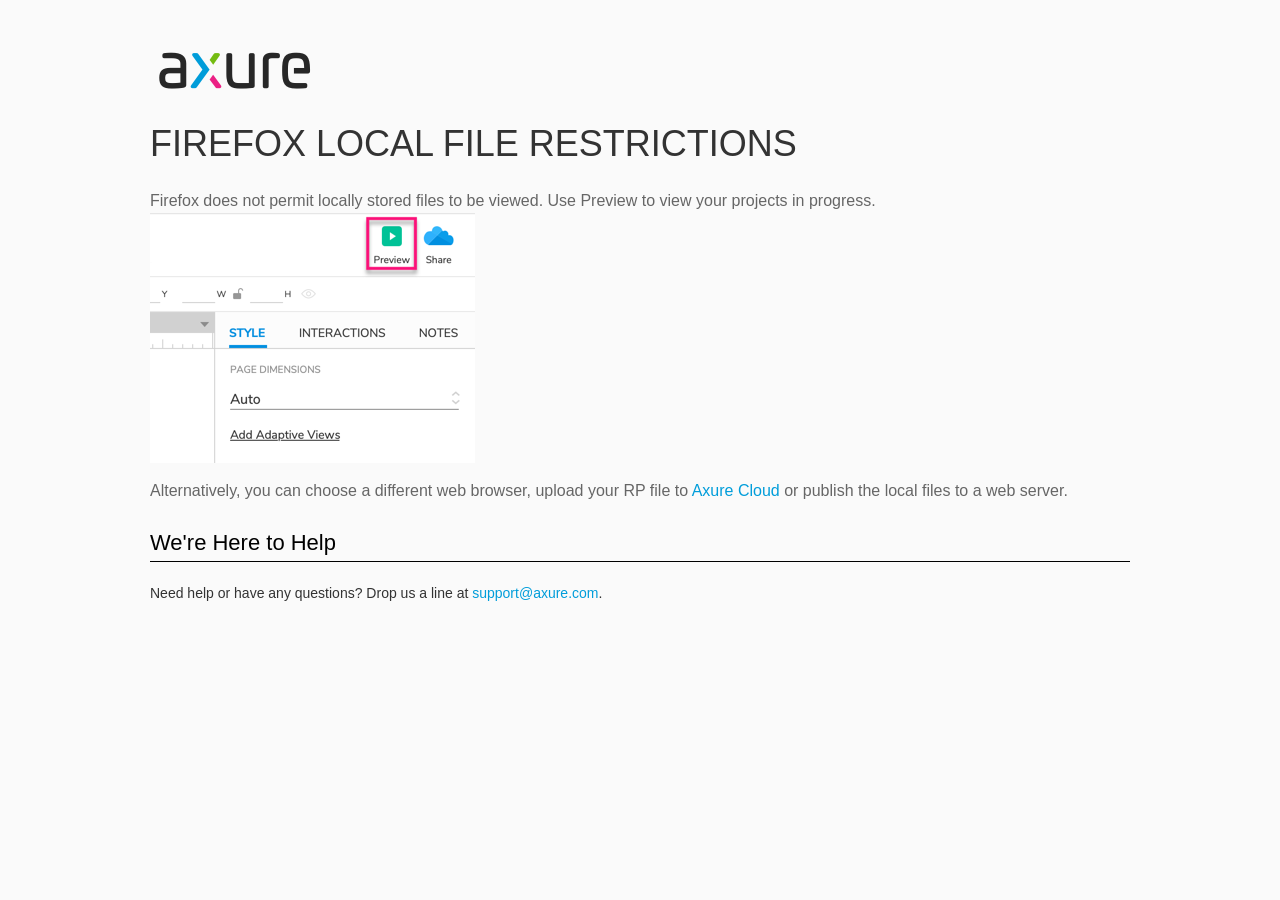
<file: resources/chrome/firefox.html>
<html>
<head>
    <title>Axure RP - Firefox Local File Restrictions</title>
    <style type="text/css">
        *
        {
            font-family: Helvetica, Arial, sans-serif;
        }
        body
        {
            text-align: center;
            background-color: #fafafa;
        }
        p
        {
            font-size: 14px;
            line-height: 18px;
            color: #333333;
        }
        div.container
        {
            width: 980px;
            margin-left: auto;
            margin-right: auto;
            text-align: left;
        }
        a
        {
            text-decoration: none;
            color: #009dda;
        }
        .button
        {
            background: #A502B3;
            font: normal 16px Arial, sans-serif;
            color: #FFFFFF;
            padding: 10px 30px 10px 30px;
            border: 2px solid #A502B3;
            display: inline-block;
            margin-top: 10px;
            text-transform: uppercase;
            font-size: 14px;
	    border-radius: 4px;
        }
        a:hover.button
        {
            border: 2px solid #A502B3;
	    color: #A502B3;
	    background-color: #FFFFFF;
        }
        div.left
        {
            width: 400px;
            float: left;
            margin-right: 80px;
        }
        div.right
        {
            width: 400px;
            float: left;
        }
        div.buttonContainer
        {
            text-align: center;
        }
        h1
        {
            font-size: 36px;
            color: #333333;
            line-height: 50px;
            margin-bottom: 20px;
            font-weight: normal;
        }
        h2
        {
            font-size: 24px;
            font-weight: normal;
            color: #08639C;
            text-align: center;
        }
        h3
        {
            font-size: 16px;
            line-height: 24px;
            color: #333333;
            font-weight: normal;
        }
        .heading
        {
            border-bottom: 1px solid black;
	    height: 36px;
            line-height: 36px;
            font-size: 22px;
            color: #000000;
        }
        span.faq
        {
            font-size: 16px;
            font-weight: normal;
	    text-transform: uppercase;
            color: #333333;
            display: block;
        }
    </style>
</head>
<body>
    <div class="container">
        <br />
        <br />
        <img src="axure_logo.png" alt="axure" />
        <br />
        <h1>
            FIREFOX LOCAL FILE RESTRICTIONS</h1>
        <p style="font-size: 16px; line-height: 24px; color: #666666; margin-top: 10px;">
            Firefox does not permit locally stored files to be viewed. Use Preview to view your projects in progress.
<img src="preview-rp.png" alt="preview"/>
          </p>
            <p style="font-size: 16px; line-height: 24px; color: #666666; margin-top: 10px;">
          Alternatively,  you can choose a different web browser, upload your RP file to <a href="https://app.axure.cloud">Axure Cloud</a> or publish the local files to a web server.</p>
        <h3 class="heading">
            We're Here to Help</h3>
        <p>
            Need help or have any questions? Drop us a line at <a href="mailto:support@axure.com">
                support@axure.com</a>.
        </p>
        <div style="clear: both; height: 20px;">
        </div>
    </div>
</body>
</html>
</file>
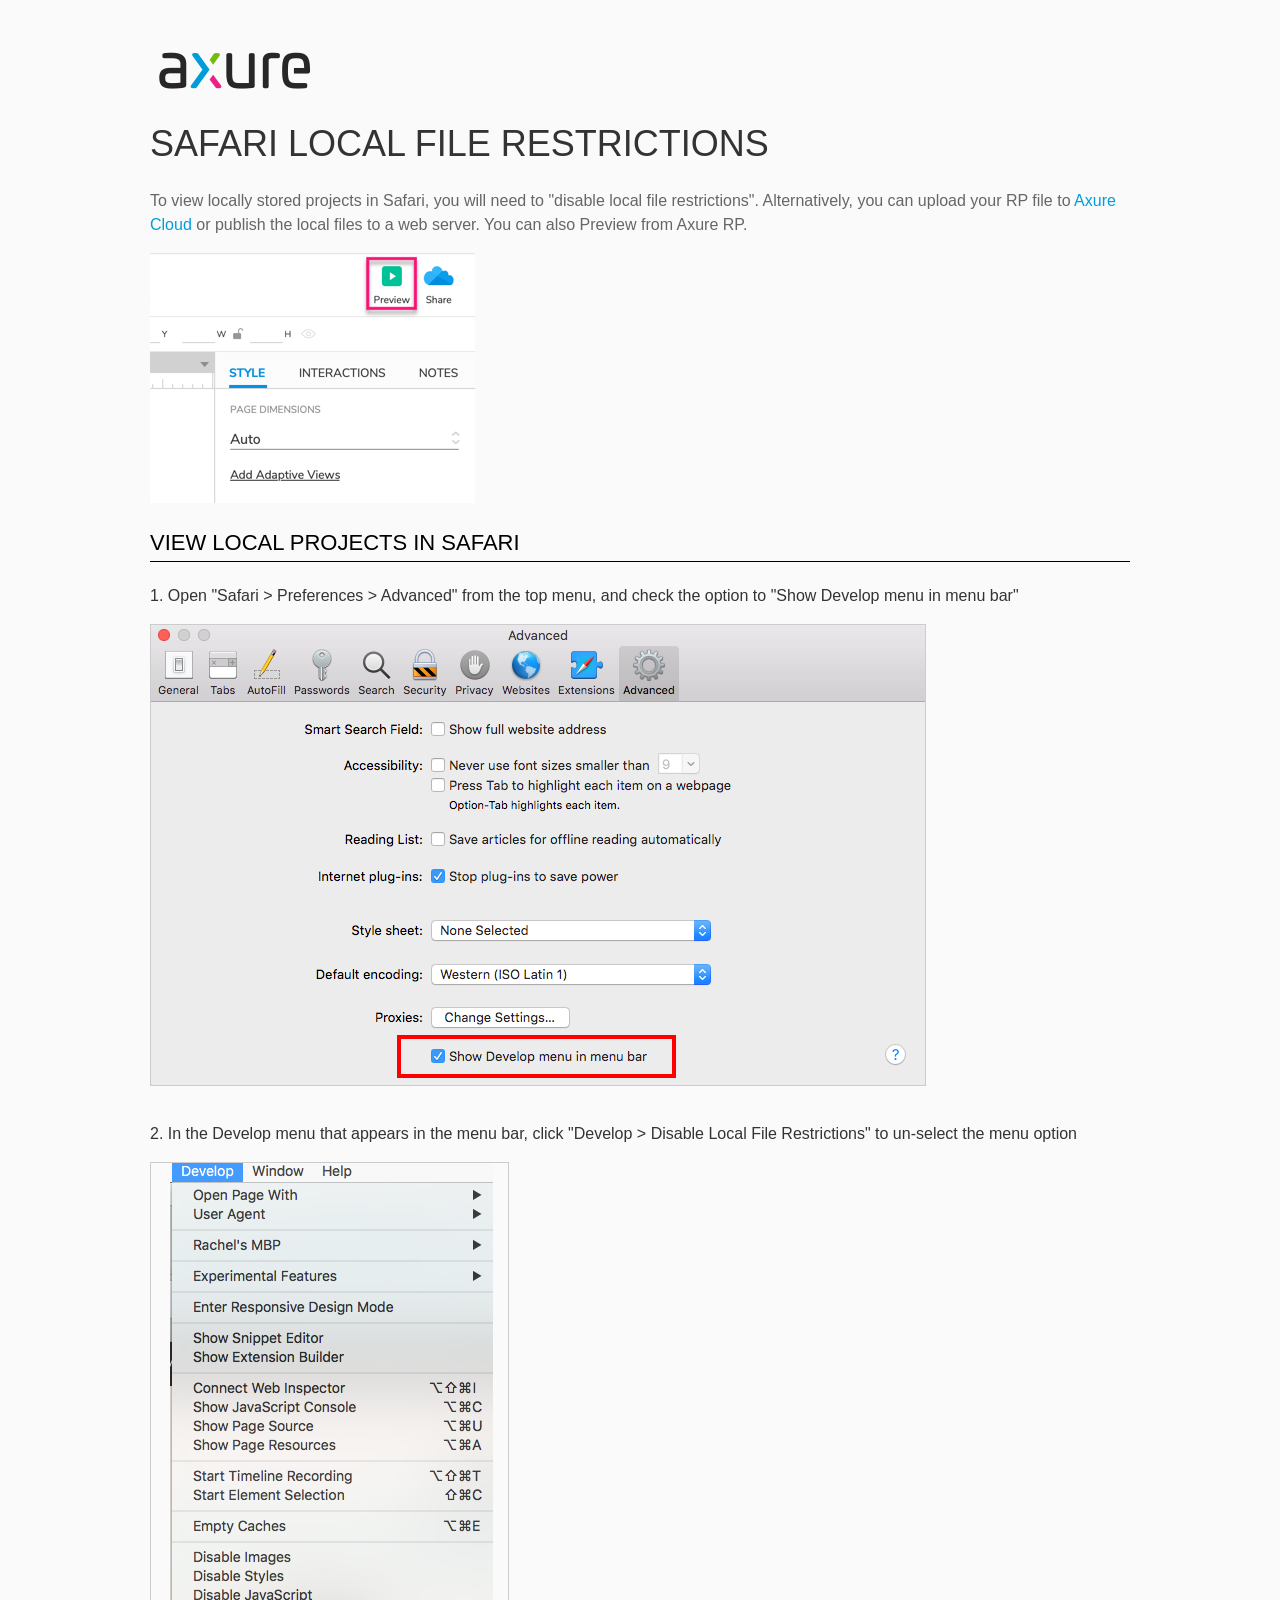
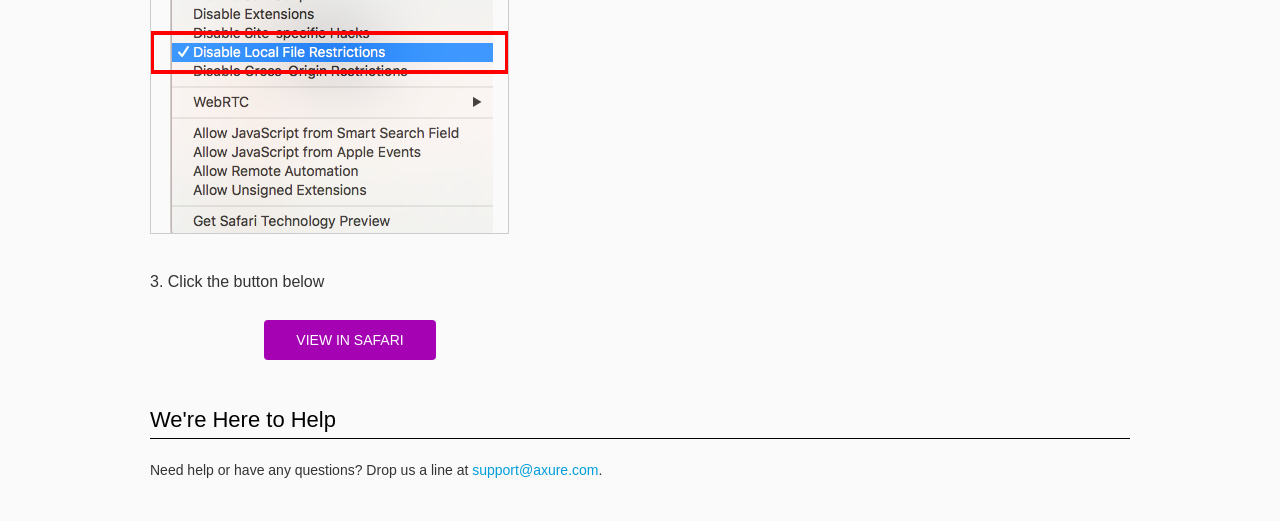
<file: resources/chrome/safari.html>
<html>
<head>
    <title>Axure RP - Safari Local File Restrictions</title>
    <style type="text/css">
        *
        {
            font-family: Helvetica, Arial, sans-serif;
        }
        body
        {
            text-align: center;
            background-color: #fafafa;
        }
        p
        {
            font-size: 14px;
            line-height: 18px;
            color: #333333;
        }
        div.container
        {
            width: 980px;
            margin-left: auto;
            margin-right: auto;
            text-align: left;
        }
        a
        {
            text-decoration: none;
            color: #009dda;
        }
        .button
        {
            background: #A502B3;
            font: normal 16px Arial, sans-serif;
            color: #FFFFFF;
            padding: 10px 30px 10px 30px;
            border: 2px solid #A502B3;
            display: inline-block;
            margin-top: 10px;
            text-transform: uppercase;
            font-size: 14px;
	    border-radius: 4px;
        }
        a:hover.button
        {
            border: 2px solid #A502B3;
	    color: #A502B3;
	    background-color: #FFFFFF;
        }
        div.left
        {
            width: 400px;
            float: left;
            margin-right: 80px;
        }
        div.right
        {
            width: 400px;
            float: left;
        }
        div.buttonContainer
        {
            text-align: center;
        }
        h1
        {
            font-size: 36px;
            color: #333333;
            line-height: 50px;
            margin-bottom: 20px;
            font-weight: normal;
        }
        h2
        {
            font-size: 24px;
            font-weight: normal;
            color: #08639C;
            text-align: center;
        }
        h3
        {
            font-size: 16px;
            line-height: 24px;
            color: #333333;
            font-weight: normal;
        }
        .heading
        {
            border-bottom: 1px solid black;
	    height: 36px;
            line-height: 36px;
            font-size: 22px;
            color: #000000;
        }
        span.faq
        {
            font-size: 16px;
            font-weight: normal;
	    text-transform: uppercase;
            color: #333333;
            display: block;
        }
    </style>
</head>
<body>
    <div class="container">
        <br />
        <br />
        <img src="axure_logo.png" alt="axure" />
        <br />
        <h1>
            SAFARI LOCAL FILE RESTRICTIONS</h1>
        <p style="font-size: 16px; line-height: 24px; color: #666666; margin-top: 10px;">
            To view locally stored projects in Safari, you will need to "disable local file restrictions". Alternatively,
            you can upload your RP file to <a href="https://www.axure.cloud">Axure Cloud</a> or publish the local files to a web server. You can also Preview from Axure RP.</p>
            <img src="preview-rp.png" alt="preview"/>
        <h3 class="heading">
            VIEW LOCAL PROJECTS IN SAFARI</h3>
        <div class="">
            <h3>
                1. Open "Safari > Preferences > Advanced" from the top menu, and check the option to "Show Develop menu in menu bar"</h3>
            <img src="safari_advanced.png" alt="advanced" />
        </div>
        <div style="clear: both; height: 20px;">
            &nbsp;
        </div>
        <div class="">
            <h3>
                2. In the Develop menu that appears in the menu bar, click "Develop > Disable Local File Restrictions" to un-select the menu option</h3>
            <img src="safari_restrictions.png" alt="extensions" />
        </div>
        <div style="clear: both; height: 20px;">
            &nbsp;</div>
        <div class="left">
            <h3>
                3. Click the button below
            </h3>
            <div class="buttonContainer">
                <a class="button" href="../../start.html">View in Safari</a>
            </div>
        </div>
        <div style="clear: both; height: 20px;">
        </div>
        <h3 class="heading">
            We're Here to Help</h3>
        <p>
            Need help or have any questions? Drop us a line at <a href="mailto:support@axure.com">
                support@axure.com</a>.
        </p>
        <div style="clear: both; height: 20px;">
        </div>
    </div>
</body>
</html>
</file>
<file: resources/css/axure_rp_page.css>
﻿/* so the window resize fires within a frame in IE7 */
html, body {
    height: 100%;
}

.mobileFrameCursor div * {
    cursor: inherit !important;
}

a {
    color: inherit;
}

p {
    margin: 0px;
    text-rendering: optimizeLegibility;
    font-feature-settings: "kern" 1;
    -webkit-font-feature-settings: "kern";
    -moz-font-feature-settings: "kern";
    -moz-font-feature-settings: "kern=1";
    font-kerning: normal;
}

ul {
    margin:0px;
}

iframe {
    background: #FFFFFF;
}

/* to match IE with C, FF */
input {
    padding: 1px 0px 1px 0px;
    box-sizing: border-box;
    -moz-box-sizing: border-box;
}

input[type=text]::-ms-clear {
    width: 0;
    height: 0;
    display: none;
}

textarea {
    margin: 0px;
    box-sizing: border-box;
    -moz-box-sizing: border-box;
}

.focused:focus, .selectedFocused:focus {
    outline: none;
}

div.intcases {
    font-family: arial; 
    font-size: 12px;
    text-align:left; 
    border:1px solid #AAA; 
    background:#FFF none repeat scroll 0% 0%; 
    z-index:9999; 
    visibility:hidden; 
    position:absolute;
    padding: 0px;
    border-radius: 3px;
    white-space: nowrap;
}

div.intcaselink {
    cursor: pointer;
    padding: 3px 8px 3px 8px;
    margin: 5px;
    background:#EEE none repeat scroll 0% 0%; 
    border:1px solid #AAA;
    border-radius: 3px;
}

div.refpageimage {
    position: absolute;
    left: 0px;
    top: 0px;
    font-size: 0px;
    width: 16px;
    height: 16px;
    cursor: pointer;
    background-image: url(images/newwindow.gif);
    background-repeat: no-repeat;
}

div.annnoteimage {
    position: absolute;
    left: 0px;
    top: 0px;
    font-size: 0px;
    /*width: 16px;
    height: 12px;*/
    cursor: help;
    /*background-image: url(images/note.gif);*/
    /*background-repeat: no-repeat;*/
    width: 13px;
    height: 12px;
    padding-top: 1px;
    text-align: center;
    background-color: #138CDD;
    -moz-box-shadow: 1px 1px 3px #aaa;
    -webkit-box-shadow: 1px 1px 3px #aaa;
    box-shadow: 1px 1px 3px #aaa;
}

div.annnoteline {
    display: inline-block;
    width: 9px;
    height: 1px;
    border-bottom: 1px solid white;
    margin-top: 1px;
}

div.annnotelabel {
    /*position: absolute;
    left: 0px;
    top: 0px;*/
    font-family: Helvetica,Arial;
    white-space: nowrap;
    
    padding-top: 1px;
    background-color: #fff849;
    font-size: 10px;
    font-weight: bold;
    line-height: 14px;
    margin-right: 3px;
    padding: 0px 4px;
    color: #000;

    -moz-box-shadow: 1px 1px 3px #aaa;
    -webkit-box-shadow: 1px 1px 3px #aaa;
    box-shadow: 1px 1px 3px #aaa;
}

div.annnote {
    display: flex;
    position: absolute;
    cursor: help;
    line-height: 14px;
}

.annotation {
    font-size: 12px;
    padding-left: 2px;
    margin-bottom: 5px;
}

.annotationName {
    /*font-size: 13px;
    font-weight: bold;
    margin-bottom: 3px;
    white-space: nowrap;*/

    font-family: 'Trebuchet MS';
    font-size: 14px;
    font-weight: bold;
    margin-bottom: 5px;
    white-space: nowrap;
}

.annotationValue {
    font-family: Arial, Helvetica, Sans-Serif;
    font-size: 12px;
    color: #4a4a4a;
    line-height: 21px;
    margin-bottom: 20px;
}

.noteLink {
    text-decoration: inherit;
    color: inherit;
}

.noteLink:hover {
    background-color: white;
}

/* this is a fix for the issue where dialogs jump around and takes the text-align from the body */
.dialogFix {
    position:absolute;
    text-align:left;
    border: 1px solid #8f949a;
}


@keyframes pulsate {
  from {
    box-shadow: 0 0 10px #15d6ba;
  }
  to {
    box-shadow: 0 0 20px #15d6ba;
  }
}

@-webkit-keyframes pulsate {
  from {
    -webkit-box-shadow: 0 0 10px #15d6ba;
    box-shadow: 0 0 10px #15d6ba;
  }
  to {
    -webkit-box-shadow: 0 0 20px #15d6ba;
    box-shadow: 0 0 20px #15d6ba;
  }
}
 
@-moz-keyframes pulsate {
  from {
    -moz-box-shadow: 0 0 10px #15d6ba;
    box-shadow: 0 0 10px #15d6ba;
  }
  to {
    -moz-box-shadow: 0 0 20px #15d6ba;
    box-shadow: 0 0 20px #15d6ba;
  }
}

.legacyPulsateBorder {
    /*border: 5px solid #15d6ba;
    margin: -5px;*/
    -moz-box-shadow: 0 0 10px 3px #15d6ba;
    box-shadow: 0 0 10px 3px #15d6ba;
}

.pulsateBorder {
  animation-name: pulsate;
  animation-timing-function: ease-in-out;
  animation-duration: 0.9s;
  animation-iteration-count: infinite;
  animation-direction: alternate;
  
  -webkit-animation-name: pulsate;
  -webkit-animation-timing-function: ease-in-out;
  -webkit-animation-duration: 0.9s;
  -webkit-animation-iteration-count: infinite;
  -webkit-animation-direction: alternate;

  -moz-animation-name: pulsate;
  -moz-animation-timing-function: ease-in-out;
  -moz-animation-duration: 0.9s;
  -moz-animation-iteration-count: infinite;
  -moz-animation-direction: alternate;
}

.ax_default_hidden, .ax_default_unplaced{
    display: none;
    visibility: hidden;
}

.widgetNoteSelected {
    -moz-box-shadow: 0 0 10px 3px #138CDD;
    box-shadow: 0 0 10px 3px #138CDD;
    /*-moz-box-shadow: 0 0 20px #3915d6;
    box-shadow: 0 0 20px #3915d6;*/
    /*border: 3px solid #3915d6;*/
    /*margin: -3px;*/
}


.singleImg {
    display: none;
    visibility: hidden;
}

#ios-safari {
    overflow: auto;
    -webkit-overflow-scrolling: touch;
}

#ios-safari-html {
    display: block;
    overflow: auto;
    -webkit-overflow-scrolling: touch;
    position: absolute;
    top: 0;
    left: 0;
    right: 0;
    bottom: 0;
}

#ios-safari-fixed {
    position: absolute;
    pointer-events: none;
    width: initial;
}

#ios-safari-fixed div {
    pointer-events: auto;
}
</file>
<file: data/styles.css>
﻿.ax_default {
  font-family:'Arial', sans-serif;
  font-weight:400;
  font-style:normal;
  font-size:13px;
  letter-spacing:normal;
  color:#333333;
  vertical-align:none;
  text-align:center;
  line-height:normal;
  text-transform:none;
}
.box_1 {
}
.box_2 {
}
.box_3 {
}
.ellipse {
}
.shape {
}
.image {
}
.button {
}
.primary_button {
  color:#FFFFFF;
}
.heading_1 {
  font-family:'Arial', sans-serif;
  font-weight:bold;
  font-style:normal;
  font-size:32px;
  text-align:left;
}
.heading_2 {
  font-family:'Arial', sans-serif;
  font-weight:bold;
  font-style:normal;
  font-size:24px;
  text-align:left;
}
.heading_3 {
  font-family:'Arial', sans-serif;
  font-weight:bold;
  font-style:normal;
  font-size:18px;
  text-align:left;
}
.heading_4 {
  font-family:'Arial', sans-serif;
  font-weight:bold;
  font-style:normal;
  font-size:14px;
  text-align:left;
}
.heading_5 {
  font-family:'Arial', sans-serif;
  font-weight:bold;
  font-style:normal;
  text-align:left;
}
.heading_6 {
  font-family:'Arial', sans-serif;
  font-weight:bold;
  font-style:normal;
  font-size:10px;
  text-align:left;
}
.label {
  font-size:14px;
  text-align:left;
}
.paragraph {
  text-align:left;
}
.line {
}
.droplist {
  font-family:'Courier New Bold', 'Courier New Regular', 'Courier New', sans-serif;
  font-weight:700;
  font-style:normal;
  font-size:17px;
  color:#000000;
  text-align:center;
}
.checkbox {
  text-align:left;
}
.connector {
}
.menu_item {
}
.form_hint {
  color:#999999;
}
.form_disabled {
}
.icon {
}
.text_field {
  font-size:21px;
  color:#000000;
  text-align:left;
}
textarea, select, input, button { outline: none; }
</file>
